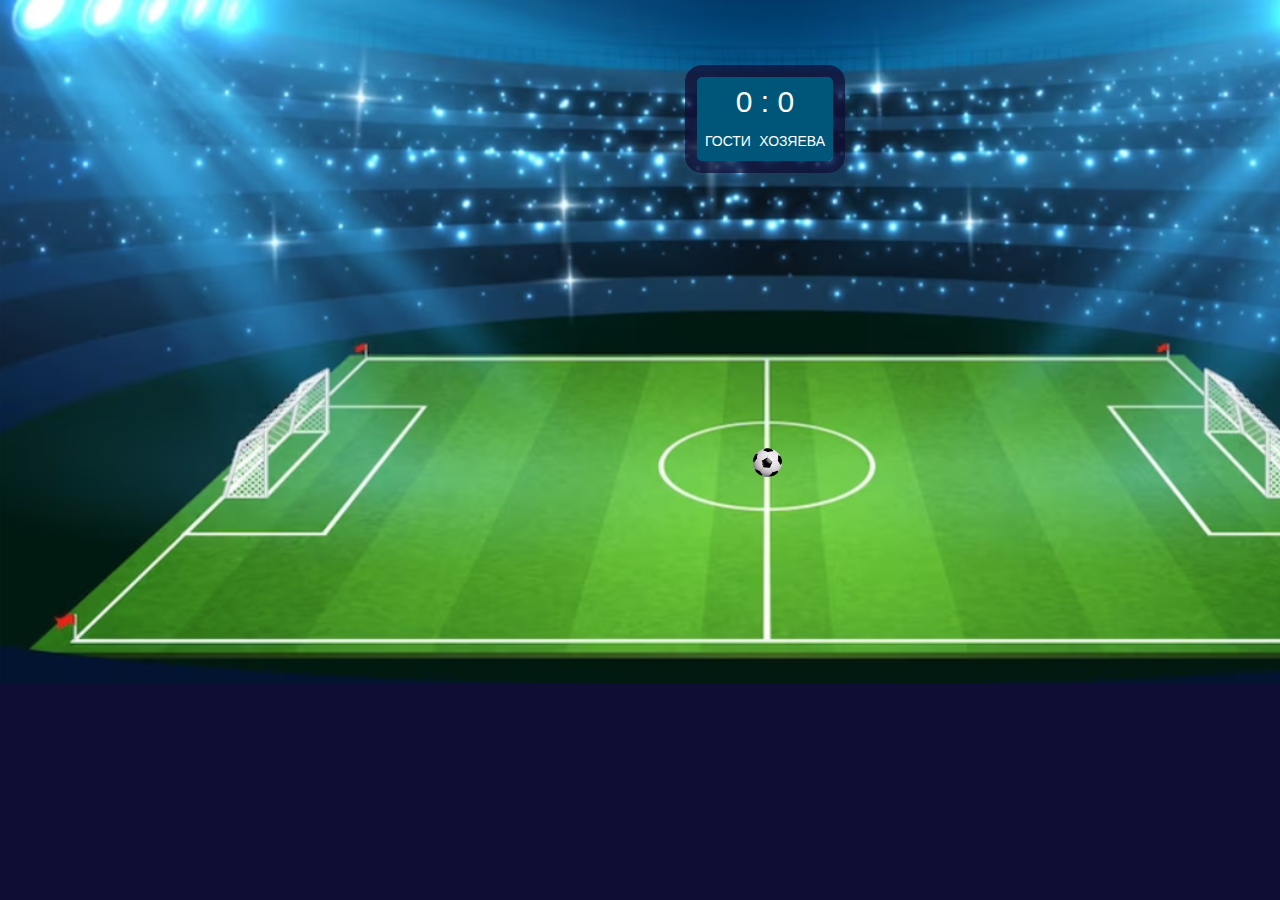
<file: Football field/index.html>
<!DOCTYPE html>
<html lang="en">
<head>
    <meta charset="UTF-8">
    <meta http-equiv="X-UA-Compatible" content="IE=edge">
    <meta name="viewport" content="width=device-width, initial-scale=1.0">
    <link rel="stylesheet" href="./style.css">
    <title>Document</title>
</head>
<body>
    <div class="poligon">
        <div class="scoreboard">
            <div class="scoreboard__points">
              <span class="scoreboard__guest-points">0</span>
              <span> : </span>
              <span class="scoreboard__host-points">0</span>
              <div>
                    <span class="countdown-text">ГОСТИ</span>
                    <span class="countdown-text">ХОЗЯЕВА</span>
              </div>
            </div>
        </div>

        <img class="poligon__hidden-left" src="./img/pngegg.png" alt="">
        <img class="poligon__hidden-right" src="./img/pngegg.png" alt="">

        <div class="poligon__general">
            <img class="poligon__ball" src="./img/football-ball.png" alt="" draggable="true">
            <div class="poligon__first"> </div>
            <div class="poligon__second"> </div>
        </div>
    </div>

    <script src="./app.js"></script>
</body>
</html>
</file>
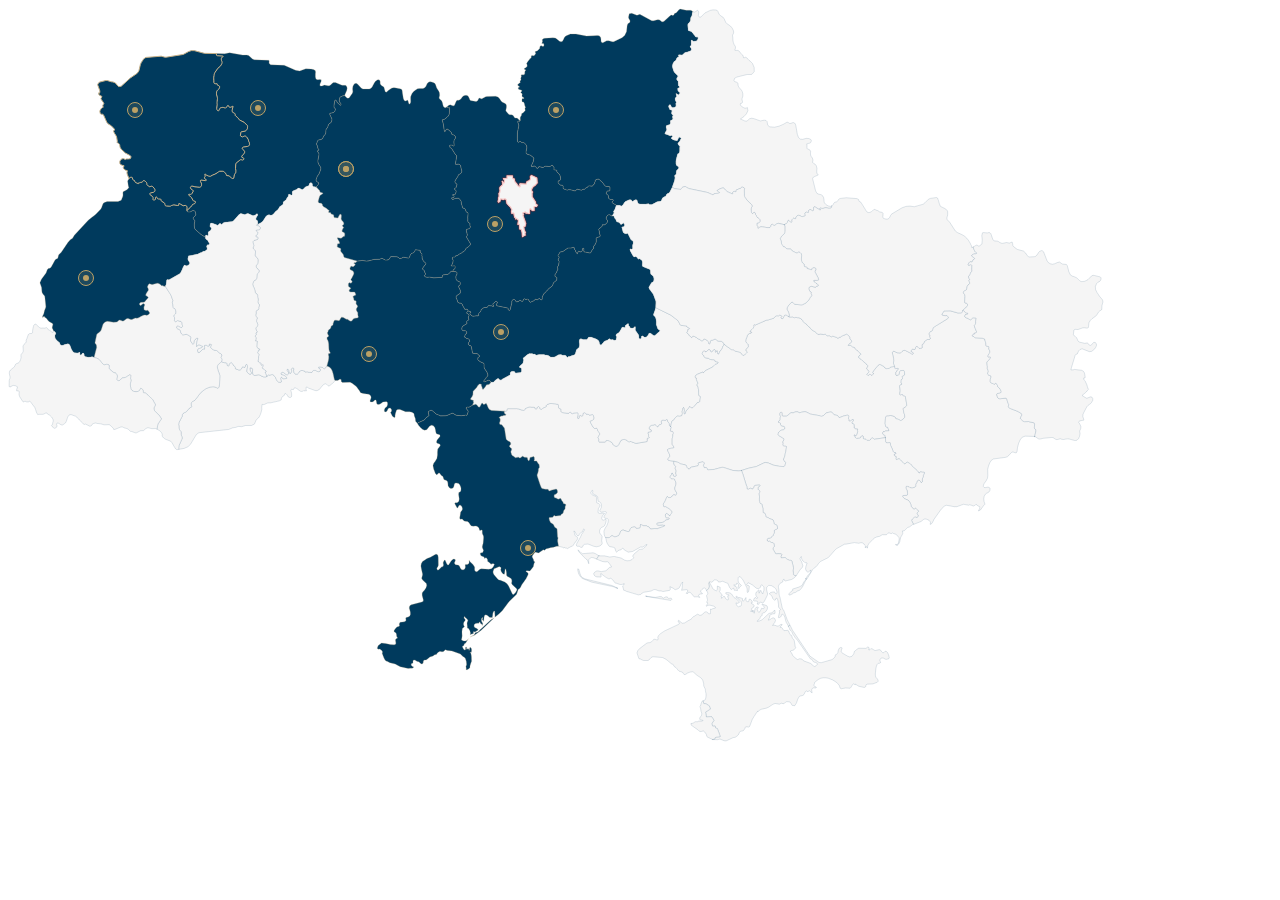
<file: map.html>
<!DOCTYPE html>
<html lang="en">
<head>
	<meta charset="UTF-8">
	<meta name="viewport" content="width=device-width, initial-scale=1.0">
	<title>Document</title>
</head>
<body>
	<style>
     .tooltip{
        position: absolute;
        background: white;
        padding: 5px;
        border-radius: 2px;
     } 
     .hide{
        display: none;
     }

    </style>
<svg width="1096" height="734" viewBox="0 0 1096 734" fill="none" xmlns="http://www.w3.org/2000/svg">
    <path
        d="M780.461 618.094L781.996 617.108L784.516 622.257L801.943 648.111L811.04 654.465L813.232 654.684L823.972 651.617L825.288 650.74L826.932 648.987L827.151 648.111L827.26 647.344L827.48 646.796L828.356 646.577L828.685 646.249L829.672 644.934L829.891 644.605L830.11 642.962L830.658 641.428L831.425 640.114L832.412 639.456L833.836 639.676L834.056 640.442L833.508 641.757L833.179 643.4L833.617 644.386L834.713 645.263L839.316 648.001L841.618 648.878L843.92 648.33L845.673 646.03L846.44 643.4L846.66 643.072L848.413 641.976L849.619 640.661L850.824 640.223L857.839 640.333L858.716 639.785L859.702 639.018L860.688 639.237L861.127 640.333L860.688 641.867H861.456L862.004 641.428L862.552 640.881L863.209 640.661L864.305 640.881L866.278 642.195L867.484 642.524L871.1 641.647L872.306 641.867L873.84 643.948L874.827 644.824L875.813 644.605L876.909 643.4L877.896 643.291L878.882 643.839L879.759 644.824L880.855 647.782L881.293 649.864L880.745 650.74L878.772 651.288H878.115L877.348 651.179L875.594 650.193L874.169 649.973L872.964 650.193L872.196 651.179L871.868 652.822L872.087 653.479L872.525 653.808L872.635 654.246L872.306 654.903L871.758 655.232L870.333 655.341L869.895 655.561L869.018 656.656L868.36 658.409L867.922 660.271L867.374 665.311V667.173L867.703 669.036L869.347 670.898L870.114 672.213L870.004 673.527L869.237 674.294L864.853 675.937L859.373 676.156L858.716 676.376L858.168 676.704L857.948 677.252L857.62 678.676L857.291 679.114L856.195 679.443L850.715 678.238L847.317 676.047V676.704L845.454 675.937L844.029 677.252L843.043 679.224L842.166 680.21L837.453 679.991L833.288 680.758L832.083 680.1L831.535 678.238L831.206 677.361L829.343 675.17L828.576 674.404L824.74 671.993L820.356 670.241L817.725 669.802H815.095L812.574 670.35L810.382 671.446L807.094 673.965L806.546 674.732L806.436 675.718L806.108 676.376L805.998 677.033L806.108 677.909L806.546 678.347L808.3 679.114V679.662L807.423 679.991L805.45 679.881L804.573 680.21L803.806 681.196L803.696 682.291L804.135 684.921L801.176 682.62L800.956 682.949L800.299 683.387L799.97 683.825L798.436 682.949L797.34 683.606L796.024 686.454L794.928 687.44L792.298 687.988L791.202 688.536L789.668 691.384L788.462 695.109L786.708 697.738L784.078 697.3L783.53 696.424L782.872 695.218L782.215 694.233L781.009 693.794L778.927 693.685L778.269 693.794L777.612 694.123L777.173 694.561L776.735 694.999L776.296 695.438L775.201 695.657L773.118 695.218L772.241 695.766L771.365 696.204L767.09 695.438L764.898 696.314L760.624 699.162L758.322 700.148L753.5 701.244L751.527 702.12L749.992 703.764L749.883 703.216H749.664L747.252 706.612L746.924 707.269L746.266 708.036L744.184 711.651L741.882 717.786L741.224 718.882L740.786 719.101L739.361 718.882H738.484H737.827H737.608L737.279 719.21V719.758L737.169 720.087L735.854 722.168L735.087 722.826L732.237 723.373L731.47 724.359L730.922 725.674L730.155 727.098L729.388 727.756L727.415 729.18L726.538 729.399L725.113 729.618L718.647 732.685L717.332 732.904L716.016 732.685L712.18 731.152H711.413L710.208 731.59L709.44 731.699L705.495 731.59L704.728 731.48L706.92 730.823L707.029 729.727L708.125 729.18L712.18 728.632L711.632 726.55L709.331 720.525L707.687 720.087L707.139 718.005L704.728 718.224L703.741 715.814L706.043 712.199L703.522 708.584L698.371 709.022L697.604 703.983L702.316 701.134L701.44 697.957L697.932 695.766L695.741 695.547L695.083 692.699L696.836 692.151L697.494 691.055L697.823 689.631L698.042 687.879V685.907L697.384 682.62L697.275 681.196L697.056 680.648L695.96 678.457L695.741 677.69L695.631 675.499L694.645 671.993L693.11 670.021L688.945 667.283L685.548 664.215L684.561 663.777L682.04 664.106L679.739 664.982L677.656 666.297L676.232 666.625L675.574 665.858L675.026 664.653L673.711 663.996L670.971 663.12L670.094 662.243L668.012 659.614L666.477 658.738L665.929 657.971L665.272 656.656L664.724 656.327L663.628 655.889L663.08 655.561L659.024 652.055L656.832 650.631L654.421 649.535L645.324 648.768L644.009 648.987L643.023 649.645L640.941 652.055L640.064 652.493H635.68L634.365 652.055L632.282 650.959L630.967 650.74L629.323 646.03L628.994 644.824L629.871 642.524L631.625 640.552L638.858 635.074L640.064 634.746L641.488 634.636L642.585 634.307L643.571 633.76L644.338 632.993L644.886 632.445L645.324 631.788L645.763 631.35L646.749 631.24L647.297 631.35L648.503 631.788L649.16 631.897L650.037 631.569L650.147 630.911L649.928 630.144L649.818 629.487L650.037 628.72L650.257 628.173L650.585 627.625L652.448 625.653L656.613 622.914L670.423 616.45L671.19 615.903L671.519 614.807L671.19 614.479L670.642 614.15L670.094 613.712L670.204 612.726L670.752 612.287L671.3 612.616L672.286 613.931L674.478 615.245L676.56 614.917L681.054 612.178L683.246 611.192L683.465 610.644L685.328 608.672L686.315 608.234L688.836 606.591L689.712 606.153L690.151 606.372L691.247 607.139L692.014 607.358L692.672 607.248L694.096 606.81L695.631 604.947L696.836 604.181L697.494 603.852H698.042L698.7 603.961L699.467 604.29L699.905 604.728L700.124 605.276L700.453 605.714L701.111 605.824L702.426 605.605L702.536 604.619L702.426 602.537L702.536 601.004L703.522 601.332L704.508 600.784L706.591 600.237L707.577 599.689L706.481 598.703L705.385 598.046L701.878 597.169L700.344 597.279L699.686 597.498L699.248 598.046L698.809 598.374L698.042 597.827L699.248 596.293L699.686 595.307L699.576 594.759L698.809 594.54V593.773L699.138 592.897L699.576 592.239L699.467 591.582L698.7 588.515L698.59 587.529L699.248 586.652L699.796 585.666L699.576 584.352L698.59 582.599L700.563 580.517L701.22 578.326L700.673 575.149L701.111 574.492L701.769 575.04L702.207 575.697L704.947 580.736L705.495 581.284L708.235 582.927L709.002 582.27L709.331 580.955V577.998L711.852 579.093L712.18 579.531V581.941L711.961 582.818L711.413 583.475L713.715 586.324L714.263 587.748L713.057 588.296V588.624L713.167 588.953L713.496 589.501L713.057 590.158L714.044 590.048L714.811 589.391L715.359 588.624L715.907 588.296L716.674 588.624L717.112 589.501L717.332 590.267L717.77 590.596L718.099 591.034L719.085 591.692L720.072 592.02L720.51 590.925L720.181 589.939L719.743 588.953V588.186L720.948 587.638L720.62 586.762L720.181 586.652L719.524 586.762L718.866 586.433L717.77 585.447L717.551 584.899L718.208 584.571L721.058 584.68L722.264 585.118L723.469 585.885L725.99 589.501L727.963 590.596L731.36 593.664V594.211L730.703 594.978L729.936 595.307H729.059L727.963 594.869L728.292 596.293L728.949 597.498L730.484 599.032L731.251 598.374L732.237 598.265L733.114 597.827L733.443 596.293L733.333 594.54L733.004 593.444L732.347 592.787L728.84 589.72L728.182 589.501L728.072 589.281L727.963 588.843L728.072 588.405L728.182 588.296H728.511L729.059 588.734L729.826 589.062L730.264 589.281L730.703 589.72L730.922 590.158L731.36 589.501L733.991 590.267L734.977 590.925L734.21 591.911L734.868 593.116L735.744 592.897L737.936 589.501L738.046 590.048L737.936 591.473L738.156 592.787L738.594 593.225L739.252 593.554L739.909 593.773L740.457 593.664L740.786 593.225L741.005 591.692L741.224 591.253H742.43L743.197 592.02L744.622 594.211L743.416 594.759L742.978 594.869L743.964 595.745L745.28 596.402L746.047 597.279L745.828 599.032L745.389 599.36L744.074 600.018L743.745 600.456L743.636 601.551L743.088 602.976L742.978 603.852L744.622 601.99V602.756V603.195L744.184 603.852L744.732 603.633L745.06 603.523L745.28 603.195L745.499 602.647H745.828V604.728L746.156 605.276L746.485 604.509L746.704 602.318L747.143 600.565L748.129 599.36L749.444 599.032L750.431 599.579L749.992 600.018L749.225 601.332L750.102 603.523L750.76 604.4L751.527 604.071L752.623 602.318L753.171 601.223L753.39 600.456L753.719 600.237L754.705 600.565L755.692 600.675L756.24 599.579L756.02 598.812L755.363 597.936L754.157 596.621V596.074L758.541 597.607L759.199 598.046L759.309 598.922L759.528 599.36V600.018L759.199 601.332L758.98 601.88L757.993 603.195L757.555 603.852L757.007 604.181L756.459 604.619L755.582 604.838L754.815 604.947L754.267 605.495L754.048 607.467L753.5 608.015L752.732 608.344L752.294 609.22L751.965 610.206L751.636 610.973L750.979 611.63L749.225 612.835V613.383L751.856 612.835L754.267 611.63L760.514 605.824L761.5 605.276L764.021 604.728L765.008 603.961L766.652 601.99L766.98 603.195L767.09 604.181L766.98 605.057L766.542 605.824L766.104 605.714L764.131 606.043L764.021 606.153L763.145 606.372L762.487 606.7L761.939 607.358L761.72 608.344L761.5 609.549L760.733 611.082L760.404 612.178L762.048 611.521L763.583 610.425L765.117 609.768L766.652 610.425L767.528 612.397L766.871 614.259L765.556 616.012L764.569 617.546L765.884 617.108L766.98 617.327L769.173 618.094L770.597 617.875L772.789 616.56L774.104 616.341V616.889L773.666 617.436L772.57 618.532L772.022 619.299L773.666 619.627L774.104 619.847L774.543 620.504L775.31 621.818L775.748 622.366L776.625 622.585L779.804 622.366L780.461 622.804L781.996 626.42L782.653 626.967L783.421 627.296L783.859 627.844L784.078 629.158L784.407 630.254L785.941 631.678L786.27 632.774L787.257 638.69L787.476 638.909L787.695 639.237L787.476 640.114L787.147 640.661L786.38 641.209L786.051 641.538L785.284 642.195L783.201 642.633L782.434 643.072V643.729L783.311 644.496L784.955 647.782L785.722 648.659L789.339 651.507H789.887L790.544 651.179L791.64 650.74L792.517 650.85L793.613 651.069L794.49 651.617L794.928 652.274L796.134 653.041L803.039 655.561L803.587 655.999L804.354 656.985L805.34 657.971L806.327 658.518L807.313 658.19L808.19 657.642L809.505 656.108L808.628 654.903L807.642 654.465L806.546 654.246L805.34 653.698L804.792 653.041L804.464 652.274L804.135 651.617L803.477 651.288L802.82 651.179L802.381 650.85L789.558 632.336L786.928 629.378L786.599 628.611L784.955 626.42L783.859 623.79L783.311 622.914L782.872 622.476L782.324 622.257L781.776 621.818L781.667 620.723L780.68 619.08L780.571 618.751L780.461 618.094Z"
        fill="#F5F5F5" stroke="#003A5D" stroke-opacity="0.25" stroke-width="0.5" stroke-linecap="round"
        stroke-linejoin="round"/>

    <path
        d="M590.853 547.652L588.661 551.157L585.921 549.952L584.496 549.624L583.181 549.514L582.304 550.062L581.318 551.048L580.989 551.486L580.77 552.143L580.66 553.02L580.77 555.759L579.345 552.034L578.907 551.486L578.03 551.157L570.906 543.927L569.92 541.845L571.892 543.489L573.536 545.132L574.413 545.68L585.044 544.803L587.127 545.461L590.524 547.542L590.853 547.652ZM662.641 418.599L663.299 419.147L663.189 419.695L662.86 420.571L662.422 422.214V422.762L662.532 423.091L662.86 423.31H663.518L663.847 423.2L664.285 423.31L664.724 423.529L665.272 424.405L665.491 424.953V425.282L665.052 425.83L664.943 426.158L664.833 426.596L664.724 428.678L664.614 429.116L664.395 429.664L664.176 430.869V435.799V436.456L664.395 436.894L664.833 437.223L665.162 437.552L665.491 438.099L665.82 439.305L665.71 439.743L665.491 440.071L662.86 440.291L660.559 440.948L660.23 441.057L659.792 441.496L659.463 441.715L659.572 442.262L659.901 443.139L660.888 444.892L661.326 445.987L661.655 446.973L661.764 447.85V448.397L661.545 448.836L661.216 449.274L660.559 450.041L660.12 450.698L660.011 451.355V451.793L660.12 452.013L660.34 452.232L660.778 452.451L665.929 453.218L665.82 453.985L665.71 455.08L665.82 455.737L665.929 456.285L666.258 456.833L667.135 457.6L667.464 457.928L667.683 458.476V458.805L667.244 459.791V460.119V460.667L667.683 461.544L667.902 462.201L668.121 462.639V463.406L667.902 464.063L667.792 464.83V465.268L667.902 465.926L668.34 466.912V467.569L668.231 467.898L668.012 468.117L667.464 468.336L666.258 468.445L665.6 468.226L665.491 468.007L665.381 467.788L665.052 466.583L664.395 465.268L664.285 465.049L664.066 464.94L663.847 465.049L663.737 465.597L663.518 466.364L663.299 466.802L662.422 468.117L662.093 468.884V469.103L662.312 469.651L662.641 470.089L663.08 470.527L663.737 470.746H665.82L666.039 470.856L666.368 470.965L666.477 471.184L667.792 474.142L668.012 475.019V475.566V476.114L667.792 476.881L667.244 478.524L666.916 479.62L666.806 480.387V481.044L667.025 481.592L667.354 482.468L668.669 484.769L668.779 485.097V485.316L668.45 486.083L668.231 486.741L668.121 487.069L667.792 487.288H667.354L667.025 487.179L666.258 486.741L665.929 486.631L665.6 486.741L665.162 486.96L663.408 489.041L663.08 489.26L662.641 489.479L661.764 489.589H660.34L660.23 489.479L659.572 488.713L659.353 488.603L659.024 488.713L658.696 489.151L658.148 490.685L656.613 494.081L655.517 495.505L655.298 496.162L655.408 496.71L655.517 497.367L655.627 498.244L655.736 498.463L655.956 498.682H656.284L657.161 498.572L657.819 498.682L661.326 500.763L664.066 503.393L664.176 503.721V503.94L663.956 504.598L663.518 505.365L662.422 506.57L662.203 506.898L662.093 507.337V507.884L661.984 507.994L660.34 506.898L660.011 506.57L659.682 506.131L659.353 505.693L658.915 505.365L658.367 505.584L657.709 506.131L657.49 506.57L657.38 507.008L657.49 507.994V508.651L657.709 509.199L658.148 509.637L658.367 509.747H660.559L660.997 509.966L661.326 510.404L661.436 510.623L661.107 511.061L660.449 511.39L658.038 512.047L657.161 512.485L655.846 514.019L655.298 514.238L649.38 515.224L649.051 515.334L648.722 515.772V516.101L648.832 516.429L649.051 516.648L649.489 516.868L649.928 517.087L651.352 517.196L654.64 516.868L655.079 516.977L655.627 517.306L655.956 517.415L656.504 517.306L656.723 517.415L656.942 517.634L656.284 518.073L655.298 518.62L650.585 520.264L650.037 520.592L649.708 520.702L646.749 520.592L643.461 521.031H642.804L642.365 520.811L642.146 520.592L641.817 520.154L641.379 519.387L641.05 518.949L640.721 518.839L639.406 518.401L639.077 518.182L638.639 517.854L638.2 517.744H635.789L635.132 517.634L634.693 517.415L634.474 517.306L633.926 517.196L633.707 517.087L633.268 516.648L633.049 516.539H632.72L632.501 516.648L632.392 517.087V518.401V518.73L632.172 519.497L631.844 519.935L631.515 520.154L631.076 520.264L628.884 520.483L628.336 520.373L627.898 520.154L627.569 519.278L627.35 519.059L627.131 518.949H626.802L625.487 519.059L623.404 519.606L622.966 519.825L622.528 520.373L622.308 520.811L621.541 523.002L621.432 523.222L621.103 523.441L620.664 523.55L619.02 523.441L615.513 522.126H614.856L614.088 522.236L613.65 522.455L613.321 522.674L612.773 523.112L612.554 523.55L612.444 523.988L611.787 525.632L611.239 526.727L611.02 527.056L610.691 527.494L610.252 527.823L609.156 528.261L607.293 528.809H606.636L605.868 528.59L604.882 527.932L604.224 527.823L603.786 527.932L603.238 528.042L602.252 528.809L601.704 529.357L600.827 529.685L597.758 529.576L597.648 530.014L597.429 529.466L596.772 528.261L596.224 526.727L595.895 523.112L597.1 520.264L598.744 517.744L599.95 514.676L600.279 512.924L600.169 511.499L599.512 510.623L596.552 510.075L595.895 509.308L596.114 508.213L597.868 505.474L598.416 504.488L598.087 503.831L596.443 503.612L593.703 504.159L592.607 504.05L591.62 502.954L593.374 499.23L593.593 497.039L592.716 494.738L591.84 493.971L591.072 493.752L590.415 493.423L589.976 491.999L589.757 490.356V489.37L589.538 488.713L588.661 487.727L585.154 486.083L584.496 484.988L584.825 483.125L584.716 482.468L584.168 482.249L583.948 482.578L583.072 484.111L582.852 484.659L583.181 485.645L584.168 486.741L585.373 487.508L588.004 488.165L588.661 489.26V494.409L588.88 494.957L590.415 495.286L590.853 495.724L591.072 496.053L591.401 496.272L592.168 496.929L591.73 498.463L590.853 499.996L590.415 500.544L589.976 504.598L591.84 505.474L594.58 505.036L596.552 505.365L594.799 507.446L594.032 508.87L593.703 510.294L594.251 511.828L595.347 512.157L596.662 511.719L597.868 510.952L598.196 512.814L597.539 515.443L596.443 517.854L595.128 518.839L593.703 519.278L592.388 520.592L591.62 522.564V524.865L593.922 527.932L594.141 528.59L593.703 532.534L593.922 533.958L594.141 534.725L594.251 535.272L593.703 536.368L593.264 536.916L591.949 537.902L591.182 538.23L588.552 538.778L585.921 538.34L580.003 536.039L576.386 536.368L575.4 537.025L574.852 538.23L574.304 539.216L572.879 539.435L572.44 539.216L571.564 538.34L571.016 538.23L569.7 538.34L569.043 538.23L568.604 537.902L568.276 536.696L568.933 535.163L572.221 529.466L573.098 527.604V526.727L573.865 526.07L576.605 521.907L575.948 520.811L575.4 521.25L574.961 522.564L574.523 523.66L574.084 523.988L572.988 524.536L572.44 524.865L572.112 525.303L570.906 527.165V527.494L570.687 527.713L569.92 527.932L569.152 527.494L568.385 526.727L567.508 524.536L566.851 523.441L565.864 523.002L566.522 525.303L566.632 525.851L566.741 527.165L567.18 527.604L567.728 527.932L569.591 529.466L569.81 530.123L569.372 531.328L568.276 533.081L568.166 533.41L567.18 534.177L565.097 537.463L564.33 538.23L563.234 538.449L560.494 539.983L559.617 540.64L558.74 540.202L557.096 539.983L556.329 539.435L555.891 540.093L554.685 539.326L550.52 538.23L549.644 533.3V531.657L549.753 531.219L549.972 530.671L549.863 530.123V529.576L549.534 528.699L549.096 521.688L548.986 520.811L547.89 519.935L547.013 519.497L546.575 518.949L545.917 517.415L545.479 516.648L545.15 516.21L542.52 514.457L542.191 513.8L541.643 512.705L541.095 510.842V509.966L541.204 509.528H541.424L544.492 509.308L544.931 508.98L545.588 507.884L545.808 507.665L546.027 507.556H546.684L546.904 507.665L547.342 507.994L547.561 508.103L548.438 507.884L552.164 507.556H552.493L552.712 507.337L553.041 506.57L553.26 506.241L553.48 506.131L554.685 505.474L555.014 505.145L555.343 504.05L555.672 502.735L556 502.188L556.329 501.749L556.658 501.421L556.987 500.873L557.096 500.325V499.668V498.791L557.754 497.258L557.644 496.6L557.535 496.272L557.316 496.053L557.096 495.943L556 495.834L555.672 495.724L555.452 495.505L555.233 495.067L555.124 494.409L554.685 493.642L554.576 493.423L553.918 492.766L553.48 492.109L553.151 491.232L552.932 490.794L552.712 490.575H552.055L551.507 490.794L550.74 491.123L550.192 491.232L549.644 491.013L548.986 490.465L548.438 490.137L547.013 489.808L546.684 489.699L546.465 489.37L546.246 489.041L546.136 488.384V487.617L546.246 486.85L546.465 486.631L547.013 486.412L547.561 486.193L548.109 485.974L548.328 485.755L549.205 484.878L549.315 484.55L549.534 483.892L549.424 483.125L549.315 482.578L548.876 481.592L548.438 481.154L548.219 481.044L543.396 482.139L541.533 482.906H541.204L540.876 482.797L540.218 481.592L539.999 481.373H539.78L537.368 481.263L533.971 480.606L533.204 479.401L532.217 477.1L529.368 468.445L529.039 467.021L529.806 465.049L530.135 463.625L530.354 462.749L530.464 461.872L530.354 461.215L530.464 460.667L530.902 460.339L531.121 460.119L531.34 459.462V458.586L531.121 456.723L530.792 456.176L529.916 455.19L529.258 453.985L528.929 453.437L528.491 453.108L526.408 452.999L526.08 452.889V452.56L526.189 452.341L526.408 451.793V451.136L526.299 449.493L526.08 448.945L525.751 448.616L522.353 449.383L522.134 449.602L521.915 449.822V450.26L521.586 451.684L521.257 452.341L520.928 452.779H520.6L520.271 452.56L520.052 452.232L519.723 451.574L519.394 449.931L519.175 449.602L518.846 449.383L516.654 449.274H516.325L515.887 449.055L515.12 448.397L514.791 448.288H514.462L514.133 448.397L513.585 449.055L512.599 449.712L512.051 450.041H511.832H511.503L511.174 449.822L510.736 449.274L510.407 449.164H510.078L507.338 449.712L507.009 449.602L506.242 448.726L506.023 448.507L504.598 447.74L503.94 447.302L503.612 446.535L503.392 445.659L502.954 444.563L502.844 443.796L502.954 443.139L503.392 442.262L503.502 441.934L503.612 441.496V440.838L503.173 440.181L502.406 439.633L501.639 438.757L501.42 438.428V437.99L501.529 437.661L501.748 437.442L502.296 436.785L502.516 436.566L502.735 436.128V435.689L502.406 434.375L502.077 433.936L501.748 433.717L500.214 433.06L499.556 432.622L498.57 431.745L498.132 430.979L498.022 430.212L496.488 420.462L496.378 420.133L496.159 419.804L495.063 418.38L494.405 417.504L493.967 416.956L493.748 416.846L492.213 416.408L491.775 416.189L491.556 415.641V414.765L491.665 414.108L492.104 413.341L492.213 412.683L492.104 412.355L492.213 411.15L492.104 410.711L491.994 410.383L491.227 409.835L491.117 409.616L491.227 409.397L491.884 408.739L493.967 407.863L494.953 407.973L495.172 407.863L495.501 407.425L495.72 407.206H496.049H496.378L497.036 407.425L497.364 407.315L497.584 407.096L497.693 406.658V406.22L497.364 405.891L496.597 405.453L496.378 405.234L496.268 404.796V403.152L498.022 403.262L498.46 403.152L498.789 402.605L499.228 400.961L499.556 400.633H508.872L509.42 400.742H509.968L510.407 400.852L513.147 401.838L515.448 402.385H516.106L516.435 402.166L516.764 401.728L516.983 400.961L517.092 400.742L517.64 400.413L518.408 399.975L521.257 398.989L521.915 398.88L523.668 399.208H525.532L526.299 399.318L526.847 399.537L526.956 400.194L527.176 400.523L527.395 400.852L528.052 401.071H528.381L528.6 400.852L529.039 399.647L529.258 399.318L529.477 399.099L530.025 398.661L530.464 398.551L530.792 398.661L531.121 398.77L531.56 399.208L531.669 399.537V400.194L531.888 400.523L532.108 400.852L532.984 401.18L533.423 401.29L533.861 401.18L534.3 400.852L534.519 400.633L534.848 400.194L535.286 399.866L537.259 399.208L537.697 398.989L537.916 398.77L538.136 398.113L538.245 397.346L538.793 396.798L539.56 396.36L541.643 395.593L542.958 395.484L547.342 395.812L548.328 396.141L549.315 396.251L549.863 396.47L550.301 396.579L550.411 397.236L550.63 399.647V399.975L550.849 400.194L551.288 400.523L552.712 400.852L552.932 401.071L553.041 401.509V402.933V403.262L553.151 403.591L553.37 404.029L553.699 404.248L554.356 404.576L559.946 405.343H560.494L561.48 404.576L562.467 404.138L562.686 404.248L562.905 404.467L563.124 405.124L563.453 405.343L563.892 405.672L564.33 405.782L564.549 405.672L564.768 405.453L565.316 405.234L566.084 405.015L569.481 404.686L569.92 405.015L570.139 405.453L570.248 406.11L570.029 408.082L569.81 408.739L569.481 409.506V410.054L569.81 410.383L570.139 410.492H570.577L570.796 410.383L571.016 410.164L571.125 409.506L571.235 408.411L571.344 407.973L571.564 407.644L572.002 407.315H572.331L572.55 407.534L572.769 407.863L573.098 407.973H573.427L574.304 407.863L574.852 407.534V407.206V406.22V405.891L574.961 405.562L575.18 405.343L575.509 405.124L576.496 404.686L576.934 404.796L577.153 404.905L578.03 405.891L578.359 406.11L578.907 406.329L579.674 406.22L580.112 406.329L580.551 406.439L581.099 406.877L581.537 406.987L581.866 407.096L584.277 406.548L584.825 406.658L585.154 406.877L585.264 407.096L585.702 408.63L586.031 409.506V410.164L585.921 410.931L585.812 411.259L585.373 411.697L584.716 412.245L582.304 413.341L582.085 413.45L582.195 413.998L583.072 415.532L584.935 418.818L585.702 419.804L586.469 420.462L586.798 420.571L588.332 420.242L588.661 420.352L588.99 420.462L589.319 420.9L589.538 421.448L589.648 422.434L589.867 422.981L590.086 423.2L591.401 424.844L591.62 425.391L591.73 426.049V426.377L591.401 426.925L590.415 428.568L590.086 429.116V429.445L590.196 430.102L590.853 431.088V431.745L590.744 432.512V432.951L590.853 433.389L591.072 433.827L591.401 434.046H591.84H597.1L597.429 433.936L597.648 433.717L597.868 432.731L598.306 432.512L598.964 432.403L601.156 432.731L601.594 432.951L602.252 433.608L603.676 434.375L603.896 434.484L604.334 435.032L604.882 436.018L605.101 436.566L605.32 437.004L605.868 437.333L607.074 437.99L607.732 438.209L608.17 438.319L608.828 438.209L609.376 437.99L609.704 437.88L610.033 437.442L610.8 436.456L611.568 434.813L612.883 432.622L613.212 432.184L613.54 431.965L613.979 431.745L616.28 431.417L617.267 431.636L617.924 431.855L619.568 432.841L620.664 433.936L620.884 434.046L621.212 433.936L621.87 433.608L622.528 433.498L623.295 433.608L623.514 433.827L627.569 435.251L628.117 435.361L638.639 433.608H638.968L639.077 433.279L639.187 433.06V431.636V431.307L639.296 430.54L639.406 430.212L639.625 430.102L640.831 429.883L641.05 429.664L641.16 429.445V429.226L640.612 428.568L640.502 428.24V427.911L640.612 427.144L640.502 426.487L640.064 425.72L639.844 425.172L639.954 424.844L640.173 424.296L640.392 424.186L641.05 423.967L642.694 423.748H642.913L643.132 423.529L643.242 422.872V422.105L643.132 421.886L642.913 421.776L641.927 421.557L641.598 421.448L641.269 421.009L641.16 420.352L641.269 419.585L641.488 418.928L641.817 418.38L642.036 418.161L642.475 417.832L643.242 417.394L645.763 416.956L646.968 416.518H647.297L647.516 416.737L648.174 417.723L648.393 417.942L648.722 418.27L649.38 418.599H649.818L650.147 418.49L650.256 418.27L650.695 417.285L650.804 416.956L651.024 416.737L652.887 416.408L653.325 416.079L653.544 415.86V415.422L653.325 414.546L653.216 413.888L653.325 413.231L653.435 412.902L653.654 412.574L654.092 412.355L654.86 412.136H655.517L657.052 412.464L657.38 412.355L658.696 411.478H659.024L659.244 411.588L659.463 412.245L659.572 412.793L659.792 413.45L660.011 413.888L661.107 415.203L661.326 415.641L661.436 416.189V417.285V417.613L661.655 417.832L662.641 418.599Z"
        fill="#F5F5F5" stroke="#003A5D" stroke-opacity="0.25" stroke-width="0.5" stroke-linecap="round"
        stroke-linejoin="round"/>
    <path class='region' data-region="ЧЕРНИГОВ"
          d="M684.781 3.50585L684.562 4.05361L684.124 5.6969L683.904 7.23063L683.795 7.88794L683.028 9.09302L682.699 9.75033L682.589 10.5172L682.48 12.3796L682.26 13.0369L681.712 14.0229L680.068 15.6662L679.74 16.8712L680.068 21.582L680.288 22.4584L680.507 22.6775L683.137 23.5539L683.466 23.773L684.891 25.1972L685.987 26.7309L686.644 27.4978L686.864 27.7169L687.192 28.5933L687.412 28.8124L687.74 28.922L689.604 29.1411L689.932 29.2506L690.042 29.4697V29.9079L689.932 30.4557L689.823 31.0035L689.384 32.099L689.056 32.5372L688.727 32.7563L687.412 33.085L685.987 33.3041L685.22 33.1945L684.891 33.085L684.672 32.9754L684.343 32.3181L684.014 31.8799H683.795L683.466 31.9894L683.247 32.3181L683.137 32.9754V36.1524V36.5906L683.028 37.1384L682.699 37.6861L681.932 38.5626V38.7817L682.26 39.0008L683.247 40.6441L683.356 41.7396L682.699 42.8351L679.301 44.0402L677.876 44.2593L677 44.5879L674.808 46.4503L674.15 46.8885L671.41 46.6694L670.204 46.9981L670.643 48.2032V48.97L669.108 49.4082L668.451 50.7229L667.903 52.2566L666.697 53.0235L665.93 53.7903L664.834 55.6527L664.286 57.9533L664.615 60.0348L664.944 60.8017L665.601 62.9927L666.04 63.7596L666.478 64.4169L669.766 67.7035V68.799L668.78 70.1136L668.67 71.2091L668.889 72.0855L669.108 72.4142L669.437 72.6333L669.766 72.7429L669.985 73.0715L670.095 73.5097L670.314 77.4536L670.533 77.8918L670.862 78.1109L671.3 78.5491L671.52 78.8778V79.0969L671.41 79.4255L671.081 79.6446L670.095 79.9733L669.766 80.302L669.656 80.8497L669.766 82.0548L669.876 82.7121L670.204 83.1503L671.41 84.2458L671.629 84.465L671.848 85.0127L671.629 85.4509L670.752 86.656L670.533 86.7655L669.985 86.5464L668.122 85.5605H667.903V85.7796L668.451 87.7515V88.1897V88.6279L668.122 89.1757L667.793 89.3948L667.245 89.7235L667.136 90.1617L667.026 90.9285L667.355 92.4623L667.574 93.1196L667.903 93.5578L668.341 93.996V94.4342L667.903 95.0915L667.793 95.5297V96.0775L667.903 96.8444V97.9399L667.684 98.4876L667.464 98.8163L667.245 99.0354L666.588 99.3641L665.382 99.5832H664.615L663.848 99.3641L663.628 99.145L663.3 98.5972L662.861 97.3921L662.642 97.0635L662.423 96.8444L661.765 96.6252L661.436 96.7348L660.998 97.2826L660.56 98.159V98.4876V99.0354L660.888 99.5832L661.436 100.679L661.656 101.336L661.875 101.774L662.094 101.993H662.423H663.19L663.409 102.103L663.628 102.322L663.848 102.541V102.979V103.417L663.628 104.294L663.519 104.842V105.389L663.738 105.937L663.957 106.266L664.724 106.923L664.944 107.252V107.471L664.615 108.238L664.396 108.566V109.114L664.724 110.319L664.834 110.648L664.724 110.977L664.505 111.415L664.176 111.634L662.532 112.51L662.313 112.949V113.496L662.423 114.592L662.313 115.249L662.204 115.906L661.656 116.454L658.477 117.55L658.258 117.878L658.148 118.426V119.741L658.477 120.617L658.587 121.165L658.696 121.603L658.477 122.26L658.368 122.589L656.943 125.109L656.833 125.657L657.162 125.985L659.464 126.643L661.765 127.738L662.532 127.848L663.738 127.519H664.067L664.286 127.738L664.396 127.957L664.505 128.286L664.396 128.724L664.067 129.162L663.19 129.71L663.08 130.039L663.19 130.367L663.738 130.915L664.286 131.353L665.601 132.011L668.78 132.668H669.108L669.328 132.449L669.547 132.23L670.752 129.491L670.972 129.272H671.3L672.068 129.491L672.725 129.82L672.944 130.039L673.054 130.477L672.506 131.572L671.629 133.325L670.972 133.983L669.985 135.078L669.876 135.297V136.064L670.095 136.502L670.314 136.831L671.52 137.926L671.739 138.255L671.848 138.803L671.629 139.789V141.98V143.075L671.52 143.623L671.41 144.28L670.862 145.157L670.424 145.376L670.095 145.595L669.876 145.705L669.656 146.033L669.437 146.581L668.012 152.059L667.903 153.045V154.797V155.783L668.122 156.55L668.232 156.989L668.889 157.646L669.656 158.303L670.095 158.522L670.424 158.741L670.643 159.18V159.837L670.424 160.494L669.985 161.152L669.437 161.59L668.999 161.918L668.67 162.357L668.451 163.014L668.232 164V165.534L668.122 165.862L668.012 166.3L667.574 166.739L666.916 167.067L666.697 167.396L666.588 167.725L666.697 168.382L666.916 169.477V169.916L666.807 171.121L666.259 173.312L664.176 179.337L661.875 183.829L660.998 184.924L659.573 185.582L658.806 186.02L658.477 186.458L658.148 186.896L657.82 187.992L657.491 188.32L657.162 188.54L656.176 188.868L654.751 189.745L654.422 190.183L654.093 190.621L653.764 191.607L653.436 192.483L653.107 192.812L652.778 193.031L652.23 193.25L650.038 193.469L649.052 193.689L643.9 196.537H641.708L641.38 196.427L641.16 195.88L640.832 195.66H640.284L637.872 196.099L631.735 195.88L630.31 195.441L630.091 195.113L629.762 194.565L629.543 194.017L629.324 193.031L629.104 192.374L628.776 191.936L628.447 191.826H628.008H627.132L626.693 191.936L624.83 193.25L624.501 193.36L624.282 193.25L623.844 192.703L623.296 192.045L623.076 191.826L622.638 191.717L621.104 191.826L617.268 193.579L616.829 194.017L616.391 194.455L615.185 196.537L614.528 197.304L613.87 197.742L613.322 197.961H612.993L612.664 197.852L612.226 197.413L611.897 197.304H608.28L604.554 195.113L604.225 194.674L603.896 194.127L604.225 193.689L605.102 192.812L605.212 192.483V192.045L605.102 191.826L604.773 191.607L604.116 191.497L603.348 191.607H602.91L602.362 191.497L601.485 191.059L601.047 190.731L600.718 190.402L600.499 189.854L600.389 189.197V188.32L600.28 187.663L600.06 187.334L599.841 187.115L598.416 185.91L598.197 185.363V184.924L598.307 184.596L598.636 184.048L599.293 183.062L599.512 182.952L599.841 182.843L601.156 183.062L601.485 182.843L601.704 182.624L601.814 181.966L601.924 180.652L601.814 179.337L601.485 178.789L601.156 178.461H598.636L597.868 178.351L597.54 178.242L596.992 177.803L596.444 177.146L594.252 174.188L593.484 173.64L591.731 171.888L591.073 171.449L590.525 171.23L589.21 171.34L588.004 171.778L587.456 172.107L587.347 172.435L587.237 173.421L587.128 173.75L586.799 174.188L586.689 174.517V174.846V175.503V175.722L586.47 175.941L585.922 176.16L585.703 176.379L584.936 177.475L584.497 178.023L584.278 178.132H583.84L581.428 177.913L580.771 178.023L580.223 178.351L579.784 178.789L579.456 179.337L579.236 179.556L578.908 179.666L578.25 179.775L577.921 179.885L577.483 180.214L576.825 180.98L576.606 181.2L576.387 181.419H576.058L575.181 181.309L574.852 181.419L574.633 181.528L574.085 181.966L573.537 182.186H573.208L569.482 181.309L568.934 181.419L568.496 181.747L567.838 182.514L567.18 183.062L562.468 181.857L561.262 181.747H560.385L560.056 181.966L559.728 182.076L559.07 182.295L558.632 182.076L558.303 181.966L557.755 181.528L557.207 181.309H556.549L556.111 181.2L555.782 181.09L555.563 180.871L555.234 180.323L555.015 179.775L555.124 178.461L555.015 178.023L554.796 177.584L554.467 177.365L554.028 177.256L552.823 177.365L552.494 177.146L552.165 176.927L550.412 175.174L550.083 174.626L549.973 174.298L550.083 173.969L550.192 173.202L550.412 172.874L550.631 172.764L551.288 172.874L551.508 172.764L551.727 172.545L552.165 171.997L552.384 171.34L552.494 170.902V170.135L552.384 169.149L552.056 167.834L551.836 167.286L551.617 166.739L551.179 166.191L550.412 165.314L548.987 164.109L548.768 163.781V162.904V162.466L548.548 162.247L548.11 162.137L547.233 162.028L546.356 161.918L546.028 161.699L545.808 161.371V161.042L546.028 160.275L546.137 159.946L546.028 159.618L545.589 159.07L545.041 158.303L544.822 157.755L544.603 157.427L544.164 157.317H543.836L543.288 157.646L542.63 158.194L542.301 158.303L541.644 158.522H540.986L537.698 158.303H536.931L536.273 158.522L535.396 159.399L534.958 159.508L534.191 159.399L531.341 158.632L531.012 158.741L530.793 158.851L530.355 159.837L530.026 160.056L529.697 160.275L529.149 160.385L528.82 160.275L528.601 160.056L528.163 159.508L527.834 159.07L527.176 158.413L526.628 158.194L526.19 158.084L524.436 158.632H523.779L523.45 158.413L523.231 158.194V157.755L523.45 157.208L524.327 155.674L524.875 154.359L525.313 153.264L525.423 152.497L525.752 150.415V150.196L525.532 149.758L524.984 149.21L523.012 147.677L522.464 147.348L519.176 146.143L518.628 145.814L518.189 145.486L518.08 145.157L517.97 144.5V143.733L518.08 143.294L518.408 141.651L518.737 140.008V139.241L518.628 138.474L518.408 137.488L518.189 136.94L517.86 136.502L516.326 135.078L515.778 134.749L515.23 134.64H514.901H514.353L513.586 134.421L512.928 133.873L512.161 133.435H511.832L511.613 133.654L511.065 134.092L510.736 134.311H510.079L509.75 134.092L509.64 133.873L509.531 133.435L509.312 130.586L509.421 124.671L509.531 123.794L510.627 118.426L510.736 117.659L510.627 116.892L510.517 116.235L509.75 114.373L509.64 113.825L509.75 113.387L509.969 113.168L510.298 113.058L511.504 113.168H511.832L512.052 112.949L512.161 112.729L512.271 112.401L512.161 111.634V111.524L512.271 109.224L512.38 109.005L513.476 107.142L513.586 105.718L515.449 104.403L517.203 102.541L516.874 99.8023L517.641 99.4736L517.532 99.0354L517.093 98.4876L516.874 97.9399L516.216 95.2011L515.997 94.5438L515.23 93.996L514.572 93.8864L514.134 93.6673L513.915 92.5718L514.024 91.2572L514.463 90.5999L515.12 90.3808L515.997 90.5999V89.833L515.34 89.6139L514.682 89.1757L514.134 88.4088L513.915 87.2038L514.244 86.4369L514.024 85.67L513.367 85.0127L512.6 84.465L513.148 84.0267L513.476 83.5885L513.915 82.493L512.928 82.0548L510.846 81.3975L510.188 80.5211V79.8638L510.956 79.316L511.394 79.2064V78.5491L510.846 78.2205L509.75 77.2345V76.4676L511.504 74.9339L512.271 74.6052L512.052 73.6193L511.832 73.1811L512.161 72.962L512.6 72.1951L513.038 71.8664L512.709 70.4423L513.367 68.3608L513.038 67.0461L513.805 66.827H515.668L516.326 66.4984L516.764 65.5124V64.3073L516.984 63.2118L517.641 62.445V61.7876L517.203 61.6781L515.997 61.0208L516.655 60.2539L518.08 59.3775L519.176 58.1724L519.066 56.6387L518.628 55.7623V55.3241L518.847 55.1049L519.285 54.3381L520.6 52.5853L520.71 52.2566L521.148 52.0375L521.368 51.3802L521.806 50.7229L523.012 50.0656L523.231 49.1891V48.3127L523.45 47.6554L523.998 47.5458L525.752 47.6554L526.3 47.4363L526.848 46.779L527.615 45.6835V45.0261L527.286 44.5879L527.176 43.9306V43.602L528.93 42.9447L529.807 42.3969L530.464 41.7396L531.232 41.0823L531.78 40.2058V39.3294L531.889 38.7817L532.328 38.1244L532.876 37.7957L533.204 37.5766L533.533 37.7957L533.972 38.3435L535.616 38.2339L536.054 36.9193L535.506 35.6047L533.752 35.3856L533.972 34.9473L534.3 33.9614L534.52 33.4136L534.191 31.7703L535.177 30.7844L536.712 30.2366L544.932 29.7984L547.343 30.0175L548.768 30.8939L551.617 33.3041L553.042 33.8518L554.467 33.1945L555.453 31.5512L556.33 29.5793L557.645 28.0456L562.358 25.9641H567.948L578.579 28.0456L585.484 27.7169L589.21 27.3882L591.183 27.7169L592.608 29.1411L592.936 30.6748L593.046 32.5372L593.265 34.0709L594.361 34.7282L595.348 34.5091L598.636 32.8658L600.828 32.6467L604.444 33.6327H605.65L613.98 29.6888L616.61 27.4978L618.473 23.6635L619.131 17.7476L619.679 15.9948L620.336 15.3375L621.104 14.8993L621.761 14.3515L622.09 13.1464L621.871 12.3796L620.665 10.2981L620.446 9.20257L621.213 5.80645L623.734 5.25869L628.995 7.23063L631.844 6.35421L643.791 12.7082H645.654L649.271 11.7223H651.024L652.011 12.1605L653.874 13.6942L654.97 13.8038L656.066 13.256L662.313 7.55928L663.409 7.01152L663.957 7.12108L664.724 7.55928L665.272 7.34018L665.82 6.90197L666.478 5.47779L667.136 5.14914L668.232 4.71093L668.999 3.94406L670.643 1.97212L671.629 1.31481L672.396 1.0957L678.315 2.30078L682.26 2.19123L683.356 2.41033L684.781 3.50585Z"
          fill="#003A5D" stroke="#C6AF86" stroke-opacity="0.25" stroke-linecap="round" stroke-linejoin="round"/>

    <circle cx="548" cy="102" r="3" fill="#BCA166"/>
    <circle cx="548" cy="102" r="7.5" fill="#BCA166" fill-opacity="0.15" stroke="#BCA166"/>

    <path class='region' data-region="РОВНО"
          d="M336.801 87.5322L334.828 87.8609L333.403 88.6277L332.746 88.8468L332.198 89.1755L331.978 89.285L331.759 89.9423L331.54 90.8188L331.321 92.6812L331.43 93.448L331.54 93.9958L332.526 94.9817L332.855 95.5295L333.074 96.0773V96.5155L332.965 96.8441L332.855 97.1728H332.417H332.088L331.869 96.9537L329.458 94.8722L329.019 94.3244L328.69 93.3385L328.362 92.7907L327.923 92.3525L327.704 92.2429L327.375 92.1334L327.046 92.2429L326.937 92.4621L326.718 93.2289L326.06 97.5015V98.7065L326.17 99.5829L327.156 100.459L327.485 101.007V101.445L327.375 101.993L326.937 102.87L326.608 103.636L325.95 104.294L325.402 104.622L322.005 105.389L321.786 105.608L321.676 105.827L321.786 106.266L323.758 110.429L323.868 110.867L323.978 111.415V111.853L323.868 112.401L323.649 113.058L323.21 114.153L322.882 114.592L322.553 114.92L321.128 115.797L320.909 116.016L320.58 116.564L319.813 118.974L319.484 119.521L319.265 119.96L318.826 120.398L318.278 121.055L318.169 121.384L318.059 121.932L317.95 122.589L317.84 124.78L317.621 125.437L317.292 126.204L316.744 126.971L316.086 127.628L315.867 127.847L315.648 128.286L314.881 130.038L314.552 130.586L314.333 130.915L312.908 131.572L310.497 132.12L309.949 132.449L309.73 132.668L309.51 133.106L308.962 135.078L308.524 135.516L308.414 135.954L308.853 136.831L309.51 138.036L309.62 138.474V139.022L309.73 139.898L309.949 140.336L310.168 140.665L310.606 141.103L310.716 141.432L310.826 141.761L310.497 142.308L310.278 142.637L309.62 142.856L309.51 143.185L309.73 143.732L309.949 144.061L310.716 145.047L310.935 145.704L311.045 146.362L310.935 147.348L310.058 151.949L309.949 152.497V153.154L310.058 154.25L310.168 154.797L310.497 155.564L311.045 156.66L312.25 158.522L312.689 159.398L312.908 160.384L312.798 161.042L312.579 162.028L311.154 165.643L310.716 166.519L309.51 168.053L309.291 168.491L308.634 170.244L308.305 171.23L308.086 171.778V172.216L308.414 172.983L308.634 173.421L308.962 173.64L310.168 174.298L310.606 174.736L310.716 175.174L310.278 176.598L308.086 179.118L305.126 178.461L304.798 178.132L304.469 177.803V176.927V176.489L304.359 175.941L304.03 175.174L303.702 174.955L303.263 174.736H302.386L301.948 174.955L301.51 175.393L301.29 176.05L300.962 177.146L300.852 177.475L300.304 177.803L298.989 178.132L297.783 178.68L297.345 179.008L296.358 179.885L295.92 180.432L295.591 180.761L295.043 181.199L294.495 181.418H294.057L293.29 181.199L292.084 180.542L290.878 179.994H290.44L290.111 180.104L288.906 181.199L284.741 182.952L284.412 183.39L284.193 184.048V184.815L284.302 185.91V186.348L284.083 186.677L283.754 186.896L283.426 187.006L283.097 186.896L281.672 186.348L281.014 186.239L280.686 186.348L280.466 186.677L280.357 187.115V187.882L280.138 188.43L279.918 188.868L279.261 189.416L278.932 189.854L278.713 190.292V190.621L278.384 191.278L277.836 191.935L275.206 194.017L275.096 194.346V194.674V195.332L274.986 195.879L274.767 196.427L274.438 196.756L271.589 198.837L271.26 199.275L270.712 200.152L270.274 201.138L269.945 201.576L269.397 202.014L267.205 203.658L266.986 203.877L266.328 204.972L265.89 205.41L264.903 206.506L264.355 206.835L263.917 206.944L262.492 207.163L262.054 207.054L261.286 206.835H260.738L259.971 206.944L259.423 207.163L258.985 207.382L258.108 208.259L257.67 208.697L255.149 212.641L254.162 213.846L252.847 214.722L249.888 216.147L249.669 213.298L249.559 212.86L249.121 212.422L248.682 212.093L248.134 211.655L248.025 211.217V210.669L248.134 210.012L248.463 209.354L248.682 208.697L249.34 207.93L249.559 207.601L249.778 206.944L249.669 206.506L249.559 206.177L249.23 205.739L248.902 205.63L248.682 205.739L248.025 206.506L247.586 206.835L245.833 207.601H245.504H245.066L244.627 207.492L240.791 205.63L240.024 205.41H239.366L238.709 205.63L237.065 206.506H236.517L235.64 206.287L233.886 205.63L233.119 205.52L232.571 205.41L231.037 206.615L225.447 212.75L225.009 213.079L224.132 213.517L217.118 214.175L216.022 214.394L215.474 214.722L214.597 215.599L214.268 215.927L213.61 216.256H213.282L212.953 216.147L212.514 215.489L212.186 215.27H211.857L211.638 215.38L210.322 216.694L209.994 216.913L209.446 217.242L209.117 217.133L208.13 216.475L206.596 216.037L205.281 215.489L203.746 215.051L203.089 214.941L202.541 215.161L202.322 215.708L201.993 217.242L201.883 218.009L201.993 218.666L202.431 219.104L203.089 219.762L203.308 219.981L203.418 220.2V220.529L202.979 221.405L202.87 221.734L202.65 222.172L202.322 222.61L200.568 223.706L200.349 223.925L200.13 224.692L200.239 225.787V226.116V226.992L200.02 227.869H199.801L199.362 227.43L199.034 227.211L198.157 226.992L197.828 227.102L197.609 227.43L197.499 227.869L197.39 229.293L193.006 226.554L187.306 221.515L186.758 220.748L186.32 218.447L186.21 217.242L186.32 215.599L186.758 213.298V212.86L186.539 212.312L185.334 210.998L185.114 210.34V209.902L185.224 209.683L186.978 207.93L187.416 207.382L187.635 206.835L187.745 206.287L187.635 205.52L187.416 204.315L187.197 203.658L186.978 203.219L186.43 202.891L185.772 202.672L185.334 202.562L185.005 202.672L184.347 202.781L182.703 203.767L182.155 203.986L181.388 204.096L180.182 203.986L179.306 203.548L178.867 202.562L182.484 199.166L183.799 197.632L184.457 196.537L185.005 196.208L185.553 195.989L186.101 195.879L186.868 195.441L187.306 194.893L187.416 194.455V194.017L187.306 193.688L187.197 193.36L186.868 193.25L185.772 193.031L185.443 192.921L185.224 192.702L183.69 189.964L183.142 189.197L182.265 188.32L181.169 187.663L180.95 187.334L180.73 187.115L180.621 186.677L180.73 186.348L180.95 186.239H181.278L182.484 186.348H182.813L183.142 186.239L183.361 186.129L183.799 185.691L184.238 185.034L185.224 183.171L185.334 182.952L185.224 182.733L184.566 182.076L182.813 180.761L182.594 180.432L182.265 179.994L182.374 179.556L182.484 179.227L183.142 178.351L183.47 178.132L183.799 178.022H184.018L186.868 178.789L191.471 179.227L192.019 179.118L192.458 178.899L193.115 178.351L193.444 177.913L193.554 177.365V177.036V176.27V175.831L193.225 174.955L192.458 173.531L192.348 173.092L192.458 172.435L192.677 172.216L193.006 171.997L197.28 172.654L197.718 172.545L198.266 172.326L198.376 172.107L198.266 171.778L198.047 171.559L196.732 170.682L196.513 170.463L196.403 170.025L196.513 169.368L196.951 168.71L197.17 168.272V167.834L196.842 166.848V166.519V166.081L197.17 165.972L197.28 166.081L198.266 166.958L199.034 167.396L200.239 167.944L201.774 168.272H202.322L202.87 168.053L204.733 166.958L206.815 166.191L209.117 164.876L210.432 163.89L211.638 163.233H214.816L215.583 163.452L215.912 163.561L216.789 164.438L217.994 165.862L218.214 166.191V166.519L218.104 167.067L218.323 167.286L218.542 167.505L220.954 167.834L221.611 168.163L222.05 168.601L223.365 169.915L223.803 170.354L224.242 170.463L224.68 170.573L225.228 170.463L225.557 170.354L225.776 170.025L226.324 166.848L226.543 166.519L226.872 165.753L227.31 165.314L227.749 164.547L227.858 163.89V163.123V162.356L227.53 160.494L227.749 156.112L227.858 155.783L228.187 155.016L228.516 154.688L228.845 154.469L229.064 154.359L231.804 152.168L232.242 151.839L232.571 151.73H233.338L234.434 152.058L234.982 151.949L235.311 151.839L235.53 151.62L235.969 150.963V150.744L235.75 150.306L235.421 150.087L233.996 149.32L233.777 149.21L233.667 148.772L233.886 148.115L234.654 146.91L236.188 145.485L236.407 145.157L236.626 144.39V143.623L236.517 143.294L236.407 143.075L236.078 142.747L235.859 142.418L235.64 142.089L234.654 141.322L234.434 141.103L234.215 140.775V140.336L234.434 139.679L234.763 139.35L235.092 139.022L239.366 138.474L239.914 138.255L240.353 138.036L241.23 137.378L241.449 136.94L241.558 136.502L241.449 135.845L241.339 134.64L241.12 133.982L240.572 133.215V132.887L240.462 132.12L240.243 131.572L239.257 129.819L238.27 128.724L237.722 128.286L237.174 127.957L236.517 128.067L235.859 128.176L235.75 128.286L235.092 128.833L234.873 128.943H234.544L233.01 128.286L232.681 128.067L232.462 127.847V127.3L232.79 124.67L232.9 124.123L233.119 123.904L237.394 123.027L237.942 122.589L238.599 121.932L239.147 120.946L239.476 120.288V119.741L239.586 118.645V118.207L239.366 117.55L239.147 117.33L236.078 114.263L231.475 111.962L231.037 111.415L230.708 110.867L229.502 109.443L227.749 108.018L227.31 107.58L227.201 107.252V106.923L227.091 106.156L226.872 105.608L226.543 105.28L225.447 104.732L224.79 104.403L224.461 103.855L224.132 103.308L224.022 102.979L224.132 102.212L224.351 101.226L224.899 99.0352V98.1588L224.79 97.9397L224.57 98.0492L223.694 98.9256L223.146 99.1447L222.707 99.2543H221.94L221.611 99.1447L220.954 98.8161L220.625 98.2683L220.406 97.7206L220.186 97.5015H219.858L219.638 97.611L219.419 97.8301L219.2 98.1588L218.762 98.9256L218.542 99.2543L218.104 99.6925L217.885 99.9116L217.556 100.021H217.227H216.898L215.583 99.4734L214.816 99.3638L214.049 99.4734L213.391 99.5829L212.734 99.802L211.966 100.35L211.747 100.569L211.418 101.226L211.09 102.212L210.87 102.541L210.651 102.76L210.432 102.87L209.884 102.76L209.665 102.65L209.226 102.103L208.898 101.555L208.788 101.226L208.678 100.459L209.117 96.8441V96.5155L209.007 95.3104V94.5435L209.117 93.2289L209.336 91.5856L209.446 90.7092V90.3806L209.336 89.6137L208.678 86.9844L208.459 86.108V85.6698L208.569 84.1361L208.678 83.5883L208.788 83.1501L209.117 82.6023L209.555 82.1641L210.651 81.1782L210.98 80.74L211.528 79.754L211.638 79.0967V78.6585L211.309 78.0011L210.87 77.6725L209.774 77.3438L209.446 77.1247L209.336 76.9056L209.117 75.8101L208.898 75.591L208.678 75.7006L208.021 75.8101H207.582L206.815 75.7006L206.267 75.3719L205.938 74.8241L205.829 74.0573V72.8522L205.719 70.8803V69.237L206.048 67.265L206.158 66.2791L206.377 65.6217L206.815 64.6358L209.774 60.3632L211.966 58.5009L212.405 58.0626L213.172 56.8576L213.83 55.6525L213.939 55.1047L214.049 54.6665V54.2283L213.939 53.571L213.501 52.585L213.391 52.0373L213.282 51.38V50.7226L213.391 50.1749L213.501 49.8462L213.72 49.5176L214.158 49.1889L215.035 48.6411L215.254 48.422L215.145 48.2029L214.816 48.0934L209.336 47.7647L208.569 47.3265L208.24 45.5737L216.57 45.6832L221.611 44.6973L234.654 47.1074L238.818 46.9979L240.682 47.4361L244.518 50.9417L246.381 51.7086L260.519 52.2564L261.177 52.6946V53.3519L261.067 54.2283L261.177 55.2143L261.944 56.3098L262.821 56.748L276.192 57.1862L287.59 62.2256L291.646 62.8829L297.783 60.8014L303.044 60.911L305.565 61.5683L307.209 62.4447L307.647 63.9785L307.428 66.06V68.6892L307.866 70.6611L308.743 71.428L309.949 71.6471L311.483 71.428L313.237 71.8662L313.127 73.5095L312.141 75.7006L311.812 77.3438L312.689 78.1107L314.004 77.8916L316.415 77.1247L320.032 77.782L321.238 77.6725L322.553 77.0152L324.306 75.1528L325.402 74.4955L327.485 74.605L334.061 77.2343L337.458 77.3438L338.445 77.8916L339.212 79.9731L338.774 82.3832L336.691 87.3131L336.801 87.5322Z"
          fill="#003A5D" stroke="#C6AF86" stroke-opacity="0.25" stroke-linecap="round" stroke-linejoin="round"/>


    <circle cx="250" cy="100" r="3" fill="#BCA166"/>
    <circle cx="250" cy="100" r="7.5" fill="#BCA166" fill-opacity="0.15" stroke="#BCA166"/>


    <path
        d="M258.875 368.424L260.3 366.781L261.396 367.219L264.246 366.452L265.451 367.109L266.986 368.643L267.424 369.301L268.52 371.93L269.287 373.135L270.164 373.902L271.151 374.23L272.466 374.34L273.452 373.792L272.575 370.615L273.123 369.301L273.781 369.191L274.219 369.629L274.548 370.286L274.767 370.615L275.425 370.725L277.507 370.615L278.713 370.286L278.494 369.301L277.507 368.315L276.411 367.548L274.219 366.89L273.014 366.233L272.904 365.247L274.11 364.261L275.535 364.59L277.727 366.233L278.603 366.671L279.59 366.781L280.247 366.233L280.576 364.699L280.357 364.152L279.151 362.837L278.932 362.18L279.261 361.303L280.028 361.194L280.686 361.851L281.015 362.727L281.234 364.261L281.782 365.357L282.659 365.247L283.535 363.713L283.645 362.727L283.207 361.413L283.535 360.646L284.193 360.098L284.741 359.989L285.399 360.208L286.056 360.646L285.618 362.508L285.947 364.371L286.823 365.685L287.919 366.233L289.454 366.014L290.331 365.247L290.988 364.152L291.865 363.056L293.071 362.508H294.386L296.687 363.056L297.455 364.042L297.893 364.371L298.112 364.261L298.331 363.932L298.66 363.713L299.427 363.823L300.633 364.261L303.263 364.48L303.921 364.371L304.25 363.932L305.017 362.727L305.346 362.399H307.428L308.086 362.618L309.401 363.494L310.168 363.713L310.826 363.604L311.483 363.494L311.922 363.166L312.251 362.399V361.194L311.922 360.755L311.264 360.646L310.716 360.317L310.607 359.112L311.922 358.893L314.333 359.331L314.881 359.769L315.429 360.317L315.977 360.755L316.744 360.646L317.402 360.098L318.169 358.564L318.936 358.017L321.238 358.893L322.991 360.536L324.197 362.837L325.074 365.576L326.389 371.601L327.047 372.478L325.622 374.449L321.895 377.517L320.909 378.065L320.032 377.736L318.388 376.093L317.183 375.764L314.991 376.969L311.374 381.461L309.072 382.666L307.099 382.556L300.633 380.146L299.318 379.27L298.66 379.16L298.003 379.379V380.037L298.112 380.803V381.351V381.789L298.331 382.228L298.441 382.775L298.112 382.995L297.345 382.775L296.687 382.885L296.249 382.666L295.811 382.556L295.263 383.104L292.961 383.542L290.879 382.228L288.906 380.584L286.933 379.708L286.275 379.927L286.056 380.475L285.837 381.132L285.289 381.68H284.851L283.864 381.242H283.535L282.878 382.228L282.987 382.995L283.316 384.09L283.645 385.843V387.596L283.426 388.801L282.768 389.349L281.563 389.458L280.357 389.02L279.699 388.034L279.042 386.829L278.165 385.952L276.959 385.514L276.631 386.281L276.302 387.377L274.329 388.691L273.671 389.787L273.233 391.211V391.978L271.37 392.854L263.698 394.607L262.711 394.826L259.862 394.936L258.875 395.264L256.793 396.25L255.807 396.579L254.711 396.469L254.163 396.25L253.724 399.208L253.834 401.29L253.176 404.138L252.19 406.986L251.203 408.958L250.546 409.835L248.902 411.149L248.135 412.135L246.819 415.203L246.271 416.189L243.422 417.503H237.503L233.667 418.709L230.818 418.38L229.722 418.599L227.968 419.366L224.68 419.804L220.735 421.447L190.923 424.734L188.403 426.487L182.484 436.346L179.963 438.757L176.127 440.4L170.757 441.386V440.29V439.852L170.976 437.771L171.086 437.442L173.935 431.088L174.155 430.321V429.554L174.045 428.897L173.935 428.678L173.387 427.473L173.168 426.596V424.624L173.059 423.967L172.839 423.419L171.853 422.324L171.634 421.776L171.086 420.242L170.976 419.585V418.161L170.647 416.408L170.757 415.751L170.867 414.984L171.086 414.326L173.826 409.068L174.155 408.411L174.374 406.767V406.439L174.703 406.001L175.141 405.453L176.127 404.795L176.785 404.467L177.881 404.138L178.319 403.809L181.498 400.085L182.155 399.646L182.703 399.318L183.361 399.208L183.58 398.989L183.69 398.551L183.58 398.222L183.251 397.346L183.142 396.689V395.483L183.361 394.826L183.58 394.388L184.019 393.95L184.895 393.292L185.772 392.854L186.43 392.526L186.978 392.197L192.787 384.528L197.499 380.913L199.691 379.927L202.212 379.051L204.952 378.722L206.158 378.832L206.925 379.051L208.131 379.489L208.788 379.818L209.227 380.146H209.994L210.323 380.037L210.542 379.708L210.871 379.16L211.09 378.503L211.528 376.093L211.857 367.986L211.747 367L210.103 362.508L209.446 359.989L209.336 358.893V358.455L209.446 358.017L209.775 357.25L210.103 356.812L210.651 356.154L211.419 355.387L213.72 353.635L214.487 354.182L215.803 354.621L218.433 354.84L218.981 355.387L219.419 357.578L220.077 358.017L220.735 357.798L221.063 357.14L221.173 356.264L221.611 355.497L223.255 354.401L224.132 355.168L224.899 356.592L225.995 357.469L227.201 359.112L227.42 359.66V360.427V360.755L230.379 361.851L231.366 361.96L232.352 361.851L233.339 361.084L234.106 359.331L234.873 358.674L236.407 359.331H236.955L237.284 358.783L237.503 357.359L237.723 356.812L238.709 356.373L239.257 356.921L239.476 358.236V359.331L238.928 362.289V363.385L239.586 364.699L240.572 365.576L241.778 366.233L242.874 366.124L243.641 364.918L242.655 363.494L242.216 362.508L241.997 361.522V360.208L242.107 359.769L243.86 359.989L244.627 361.084L244.518 363.713L244.847 366.343L246.71 367.548L250.217 366.781L251.313 366.89L252.08 367.219L253.615 368.095L255.587 368.862L257.231 368.972L258.875 368.424Z"
        fill="#F5F5F5" stroke="#003A5D" stroke-opacity="0.25" stroke-width="0.5" stroke-linecap="round"
        stroke-linejoin="round"/>


    <path
        d="M157.276 278.263L162.208 285.931L163.195 287.794L164.291 290.861L164.51 291.519L164.948 292.395V292.833L164.839 293.162L164.51 293.71L164.4 294.477V294.805L164.51 295.462L164.619 295.791L164.839 296.448L165.058 298.201L165.167 299.297L165.277 299.625L165.387 299.954L165.715 300.283L166.921 300.721L167.25 301.159L167.469 301.817L167.688 302.693L167.907 303.679V304.446L167.798 305.213L167.579 305.87L167.359 306.089L166.483 306.856L166.154 307.404L166.044 308.061V308.28L166.483 309.485L166.592 309.923V310.69L166.483 311.457L166.373 312.224L166.592 312.881L166.921 313.429L167.25 313.648H167.798L168.127 313.539L169.113 312.772L169.771 312.553H169.99L171.195 313.1L173.059 313.429L173.387 313.758L173.607 314.086L173.935 314.744L174.045 315.182L174.155 315.73V316.497L174.264 317.154L174.593 317.702V318.359V318.688L174.155 319.126L173.935 319.345L173.387 319.564L173.059 319.454L172.401 319.345L170.647 318.359L169.88 318.249H169.223L168.894 318.468L168.784 318.688L168.675 319.016V319.674L168.894 320.221L169.551 320.769L171.524 321.645L172.072 321.974L172.401 322.631L172.62 323.837L172.839 324.603L173.716 326.028L174.593 326.794H175.689L178.21 326.356L179.087 326.466L182.375 328.438L182.923 329.095V329.971L182.484 331.505V332.491L182.923 333.368L184.347 335.668L185.115 336.325L185.553 335.778L185.882 334.682L185.991 333.587L186.211 332.82L186.539 332.163L187.087 331.505L188.403 330.41L189.06 330.191L189.937 330.3V330.957L189.389 332.053L188.841 334.354L188.512 336.873L188.731 338.517L190.266 336.873L191.691 336.983L194.979 338.517L193.663 339.831L190.266 340.817L189.608 342.351L190.266 344.651L191.91 344.104L194.979 341.036L195.855 340.927L196.403 341.146H196.513L196.623 339.831L196.513 338.626L196.403 337.859L196.623 337.311L197.938 337.202L198.705 337.421L199.363 337.859L200.239 338.078L201.226 337.859L201.335 337.421L201.226 336.764V336.216L201.774 335.997L202.212 336.106L203.089 336.545L203.637 336.654L203.089 337.969L202.87 338.517L202.322 339.064L203.089 340.05L204.295 341.146L205.719 341.913L206.815 342.351L208.35 342.46L209.336 343.008L211.199 344.761L212.843 345.747L213.282 346.076L213.939 347.5L213.83 348.048L213.501 348.267L213.282 348.924L213.172 349.691V349.91L213.282 350.02L213.939 350.786L214.268 351.882L214.049 352.539L213.72 353.087V353.635L211.419 355.388L210.651 356.154L210.103 356.812L209.775 357.25L209.446 358.017L209.336 358.455V358.893L209.446 359.989L210.103 362.508L211.747 367L211.857 367.986L211.528 376.093L211.09 378.503L210.871 379.16L210.542 379.708L210.323 380.037L209.994 380.146H209.227L208.788 379.818L208.131 379.489L206.925 379.051L206.158 378.832L204.952 378.722L202.212 379.051L199.691 379.927L197.499 380.913L192.787 384.528L186.978 392.197L186.43 392.526L185.772 392.854L184.895 393.293L184.019 393.95L183.58 394.388L183.361 394.826L183.142 395.484V396.689L183.251 397.346L183.58 398.223L183.69 398.551L183.58 398.989L183.361 399.208L182.703 399.318L182.155 399.647L181.498 400.085L178.319 403.81L177.881 404.138L176.785 404.467L176.127 404.796L175.141 405.453L174.703 406.001L174.374 406.439V406.768L174.155 408.411L173.826 409.068L171.086 414.327L170.867 414.984L170.757 415.751L170.647 416.408L170.976 418.161V419.585L171.086 420.243L171.634 421.776L171.853 422.324L172.839 423.42L173.059 423.967L173.168 424.625V426.597L173.387 427.473L173.935 428.678L174.045 428.897L174.155 429.554V430.321L173.935 431.088L171.086 437.442L170.976 437.771L170.757 439.852V440.291V441.386L168.784 441.715L167.688 440.948L166.263 438.757L164.181 435.032L163.414 434.046L162.537 433.17L157.605 431.307L155.632 429.993L154.536 428.788L154.207 427.583V426.487L153.769 425.063L152.892 423.858L151.358 422.543L148.947 421.229L149.166 420.133L149.714 416.956L150.043 415.86L153.221 411.15L153.331 410.711L153.221 410.383L151.248 407.425L147.083 403.262L146.645 402.714L146.426 402.276L146.097 401.4L145.987 400.852V400.414V399.975L146.207 399.318L146.535 398.77L146.864 398.223L147.193 397.456L147.412 396.908L147.303 396.47L147.193 396.141L145.987 394.169L144.891 391.868L144.453 391.321L140.507 387.596L139.302 386.72L138.644 386.062L138.096 385.405L137.767 385.076L137.329 384.857H135.795H135.575L135.356 384.528L135.247 383.433L135.027 382.337L134.808 381.79L134.479 381.351L133.822 380.804L133.383 380.475L132.945 380.146L132.726 380.256L132.507 380.475L132.178 381.351L131.63 382.228L131.301 382.666L130.534 383.214L129.986 383.433L128.561 383.652H127.027L125.163 383.214L124.725 382.995L124.287 382.666L123.519 381.899L123.191 381.351L122.971 380.913L122.862 380.585L122.423 377.846L122.314 376.75V375.983L122.752 373.683L122.862 373.354L122.971 372.587V372.259L122.862 371.601L122.643 370.944L122.533 369.958L122.643 369.41L122.752 368.534V368.096V367.438L122.533 367.11L122.204 366.891H121.875L121.327 367L118.368 368.972L117.163 369.52L114.532 369.958L113.217 370.834L112.231 371.93L112.011 372.149L111.463 372.478L110.915 372.697H110.477L110.039 372.587L109.381 372.259L109.052 372.04L108.833 371.711L108.723 371.382L108.833 370.615L108.943 369.958L109.162 369.301L109.381 368.534L109.271 367.986L109.162 367.438L108.723 366.452L108.504 366.014L107.956 365.357L107.518 365.028L106.97 364.809L106.203 364.7L105.655 364.48L105.107 364.152L101.709 361.303L101.38 360.865L101.161 360.427L101.051 359.77L101.271 358.565V358.017L101.051 357.25L100.832 356.921L100.503 356.702L99.8457 356.483L99.0785 356.374H98.3113L97.6537 356.483L96.7769 356.812H96.2289L95.7905 356.702L94.6945 355.826L90.8585 351.225L88.5569 350.129L86.0361 349.472L88.6665 339.283L88.5569 338.517L88.4473 337.531L88.2281 336.873L87.8993 336.325L87.2417 335.449L87.0225 335.011V334.573V334.244L87.2417 333.587L88.6665 326.794L88.9953 326.028L89.9817 325.37L91.2969 324.165L91.5161 323.946L92.6121 322.96L93.0505 322.193L93.4889 321.098L95.0233 316.277L95.2425 315.949L95.7905 315.182L96.8865 314.305L97.8729 313.648L98.5305 313.429L99.5169 313.32L105.545 314.196L108.614 313.977L109.052 313.867L109.6 313.539L110.915 312.334L111.354 312.114H111.683L112.45 312.224L114.642 313.1L115.08 312.991L115.847 312.662L118.587 310.69L119.135 310.471H119.464L120.231 310.581L122.862 311.457H123.3H123.958L126.807 310.142L127.465 310.033L128.999 310.142L130.424 309.814L130.972 309.595L133.603 308.061L136.014 307.075L136.671 306.965H137L137.767 307.075L137.987 307.185L138.425 307.294L138.973 307.185L140.179 306.746L140.727 306.308L141.165 305.979L141.494 305.322V304.665L141.384 304.336L140.179 302.802L139.74 302.145L138.973 302.583L137.877 302.474L136.452 302.036L136.014 301.597L135.904 299.406V298.968L136.014 298.64L136.452 297.654L136.562 297.215L136.671 296.887L136.562 296.558L136.233 296.12L135.685 295.791L135.356 295.682L135.027 295.791L134.699 295.901L133.383 297.106L132.835 297.434H132.616H132.287L131.959 297.325L131.63 296.777L131.52 296.448V296.01L131.63 295.353L131.849 295.024L132.068 294.805L133.274 294.367L133.931 294.257H135.247L136.123 294.038L136.781 293.71L137.219 293.271L137.767 292.395L139.74 290.314L140.069 289.875L140.179 289.547L140.069 289.218L139.74 288.78L137.877 287.575L137.658 287.356L137.767 286.808L138.096 285.822L139.959 282.864L140.288 282.207L140.398 281.44L140.179 280.782L139.959 280.125L139.521 279.358L139.411 279.03L139.521 278.482L139.74 277.934L140.288 276.839L140.727 276.291L141.055 275.962L141.275 275.853H141.713L143.795 276.4H144.563L149.166 275.195H149.823L150.591 275.414L151.139 275.634L151.687 275.962L153.111 277.167L153.331 277.386L153.769 277.715H154.098L154.646 277.605L155.194 277.825L155.742 278.153L156.399 278.263H157.276Z"
        fill="#F5F5F5" stroke="#003A5D" stroke-opacity="0.25" stroke-width="0.5" stroke-linecap="round"
        stroke-linejoin="round"/>
    <path
        d="M308.086 179.118L308.963 179.556L309.292 179.885L310.059 181.09L310.936 181.747L311.374 182.076L311.703 182.952L311.922 183.5L312.251 183.938L312.689 184.376L313.128 184.486L314.333 184.815L314.881 185.143V185.472L314.443 185.91L313.128 186.677L312.58 187.006L312.141 187.444L311.812 187.992L311.484 188.649L310.278 193.031V193.798L310.388 194.236L310.716 194.455L311.264 194.893L311.703 195.003L313.347 195.332L313.895 195.66L314.114 195.879L314.333 196.318L314.552 197.413L314.772 197.851L315.101 198.29L315.758 198.837L318.388 200.371L320.361 201.905L320.909 202.233L321.129 202.453L321.238 202.781L321.019 203.11L320.69 203.658L320.58 203.986L320.69 204.315L320.909 204.534H321.348L322.005 204.425L322.334 204.534L322.663 204.753L322.992 205.52L323.32 205.958L323.868 206.287L325.074 206.616L325.622 207.054L325.732 207.382L325.841 207.711L325.951 208.916L326.061 209.354L326.499 209.573H326.718L329.458 209.902L329.787 209.793L330.006 209.683L330.335 209.135L330.773 208.04L331.321 207.273L331.76 206.396L331.979 206.177H332.417H332.746L333.075 206.506L333.294 206.944L333.404 207.711V208.368L333.184 210.559V210.998L333.294 211.326L333.513 211.765L333.952 212.422L334.938 213.517L335.596 214.503L335.815 215.27V216.037L335.705 216.475L335.376 216.694L334.828 217.023L334.609 217.133L334.5 217.461V217.79L334.609 218.228L335.376 218.885L335.596 219.214L335.705 219.433L335.596 219.871L334.828 220.857L334.5 221.515L334.171 222.501L334.061 223.048L334.171 223.377L334.39 223.706L334.828 224.034L336.034 224.582L336.253 224.692L336.472 225.02L336.692 225.459L336.801 226.335L336.692 227.43L336.472 228.197L336.253 228.416L335.267 228.526L334.938 228.745L334.5 229.183L334.171 229.622L333.732 230.06L333.075 230.169L332.636 230.279L329.677 229.731L329.458 229.841V230.169L329.568 230.717L331.321 233.784L331.54 234.442L331.65 235.099V235.318L331.431 235.537L331.102 235.647L330.006 235.756L329.677 235.866L329.568 236.085L329.458 236.414L329.239 238.495L329.458 238.933L329.896 239.262L332.089 240.139L332.417 240.358L332.636 240.577L332.856 241.125V241.453L332.636 242.439L332.746 243.096L333.075 243.644L334.719 245.835L335.376 246.821L335.596 247.479L335.705 248.136L335.815 248.465L336.144 249.012L336.472 249.45L349.076 253.066L347.98 254.49L347.213 254.709L346.008 254.819L345.788 254.928L345.679 255.038L345.898 255.257L346.994 256.024L347.213 256.352V256.681L346.775 257.338L346.336 257.886L345.788 258.324L345.24 258.653H344.912L343.377 258.324H343.049L342.829 258.434L342.72 258.762L342.062 259.967L341.952 260.296V260.734L342.062 261.173L342.281 261.501L342.5 261.72L344.035 262.487L344.583 262.816L345.021 263.254L345.46 263.692L345.679 264.24L345.898 264.897V265.226L345.788 265.774L345.569 266.431L343.706 270.156L343.158 270.923L342.939 271.251V271.58L343.049 271.909L343.268 272.237L343.925 272.895L344.145 273.114V273.552L344.035 274.1L343.487 274.867L343.049 275.195H342.61L342.062 274.867L341.733 274.757L341.076 274.867L340.856 274.976L340.637 275.414L340.418 276.072V277.496L340.528 278.044L340.637 278.482L342.391 279.796L342.61 280.016L342.72 280.344V280.563L342.391 280.892L341.624 281.44L341.404 281.659L341.295 281.987L341.185 282.426L341.295 283.083L341.514 283.412L341.733 283.631L342.062 283.85L342.829 283.959H346.556L346.775 284.179L347.104 284.726L347.323 285.274L347.761 286.479V286.808L347.652 287.136L347.323 287.356L345.46 288.013L345.24 288.342L345.131 288.78L345.24 289.327L345.46 289.656L345.679 290.313L345.788 290.642L345.898 291.628L346.117 292.285L346.665 292.614L347.652 292.833L347.871 293.052L348.09 293.271L348.2 293.49V293.929L348.09 294.805V295.682L348.309 296.229L348.528 296.448L349.296 297.434L349.624 298.201V298.639L349.405 299.078L348.967 299.735L348.638 300.283L348.419 300.83L348.309 301.488L348.419 302.364L348.748 302.912L349.405 303.898L349.734 304.446L349.844 305.103V305.87V306.637L349.953 307.294L350.063 307.951L350.282 308.609L350.392 308.828L350.282 309.266L350.063 309.595L349.405 309.923L348.967 310.033L346.994 310.142L345.569 310.8L345.131 311.238L343.925 312.772L343.596 313.1L342.939 313.21L342.281 313.1L341.624 312.772L341.076 312.443L339.87 311.567L339.212 311.238L338.117 311.128L337.788 311.019L337.13 310.581L336.144 309.923L335.267 309.485L333.732 309.156L333.404 309.376L332.965 309.814L331.65 312.224L331.212 312.553L330.883 312.662L328.252 312.224H326.828L326.499 312.553L326.061 312.991L325.622 314.196L325.403 314.853L325.184 315.401L325.074 315.73V316.496L324.965 316.935L324.636 317.373L323.649 317.811L323.43 318.03L323.101 318.578L322.882 319.564L322.553 320.331L322.115 320.769L321.676 321.098L321.019 321.755L320.58 321.974L320.361 322.303L320.252 322.741L319.923 323.946L319.594 324.275L319.484 324.713V325.151L319.704 326.028L319.923 326.466L320.471 327.342L320.58 327.561V327.89L320.471 328.328L320.142 328.766L319.813 328.985L319.265 329.314L319.046 329.533L318.937 329.971L319.046 330.41L319.265 331.396L319.923 332.491L320.361 334.025L320.58 335.339L320.69 335.997L320.909 341.036L321.129 342.241L321.567 343.446L321.896 343.994L322.224 344.542V344.87V345.199L321.896 345.528H321.567H320.909L320.58 345.637L320.471 345.966V346.842L320.58 347.828L320.8 348.267V348.705L320.69 350.786L320.252 353.087L318.937 358.017L318.169 358.564L317.402 360.098L316.744 360.646L315.977 360.756L315.429 360.317L314.881 359.77L314.333 359.331L311.922 358.893L310.607 359.112L310.716 360.317L311.264 360.646L311.922 360.756L312.251 361.194V362.399L311.922 363.166L311.484 363.494L310.826 363.604L310.168 363.713L309.401 363.494L308.086 362.618L307.428 362.399H305.346L305.017 362.728L304.25 363.933L303.921 364.371L303.264 364.48L300.633 364.261L299.428 363.823L298.66 363.713L298.332 363.933L298.112 364.261L297.893 364.371L297.455 364.042L296.688 363.056L294.386 362.508H293.071L291.865 363.056L290.988 364.152L290.331 365.247L289.454 366.014L287.92 366.233L286.824 365.685L285.947 364.371L285.618 362.508L286.056 360.646L285.399 360.208L284.741 359.989L284.193 360.098L283.536 360.646L283.207 361.413L283.645 362.728L283.536 363.713L282.659 365.247L281.782 365.357L281.234 364.261L281.015 362.728L280.686 361.851L280.028 361.194L279.261 361.303L278.932 362.18L279.152 362.837L280.357 364.152L280.576 364.699L280.248 366.233L279.59 366.781L278.604 366.671L277.727 366.233L275.535 364.59L274.11 364.261L272.905 365.247L273.014 366.233L274.22 366.89L276.412 367.548L277.508 368.315L278.494 369.301L278.713 370.287L277.508 370.615L275.425 370.725L274.768 370.615L274.549 370.287L274.22 369.629L273.781 369.191L273.124 369.301L272.576 370.615L273.452 373.792L272.466 374.34L271.151 374.23L270.165 373.902L269.288 373.135L268.521 371.93L267.424 369.301L266.986 368.643L265.452 367.11L264.246 366.452L261.397 367.219L260.301 366.781L258.876 368.424L257.889 366.233L257.451 365.028L257.232 364.261L257.341 363.933L257.889 363.713L258.109 363.604L258.328 363.166L258.109 362.947L257.341 362.508L256.793 361.961L256.465 361.742L255.259 360.975L254.821 360.756L254.382 360.317L254.273 359.879V359.551L254.382 359.222L254.821 358.345L254.93 357.798V356.812L254.711 356.702L254.601 356.812L254.163 357.25L253.944 357.469L253.615 357.359L253.067 357.031L252.848 356.593V356.264L252.957 355.387L252.848 355.168L252.519 355.059L252.19 354.949L251.642 354.84L251.204 354.621L250.437 353.963L250.108 353.416L249.998 352.977L250.108 352.21L250.437 351.225L250.546 350.458V348.595L250.656 347.938L250.875 347.281L250.985 346.733L250.875 346.404L250.546 345.966L249.779 345.09L249.669 344.651L249.56 344.323L249.779 343.994L250.217 343.227L250.327 342.57L250.437 342.351L250.656 342.241L251.313 342.132L251.642 341.913L251.752 341.584V341.365L251.423 341.146L250.217 340.708L249.779 340.269L248.902 338.955L248.793 338.516V338.078L249.012 335.12L249.231 333.915V333.477L249.121 333.148L248.902 332.929L248.025 333.148H247.587L247.477 332.929V332.601V332.272L247.916 331.286L248.025 330.738V329.971L247.916 329.424L247.697 329.095L247.258 328.328L247.149 327.89L247.368 327.671L247.916 327.342L248.135 327.123L248.245 326.685L248.135 326.137L247.806 325.37V325.042L248.025 324.822L248.793 324.603L249.121 323.946V323.836L249.012 323.289L248.354 322.193L247.916 321.207L247.806 320.55V320.112L248.135 319.564L248.573 319.016L249.121 318.468L249.45 318.14L249.56 317.702L249.779 317.044V316.606L249.669 315.949L248.683 313.867L248.573 313.319V312.881L248.683 312.114V311.676L249.121 310.69L249.231 310.252L249.121 309.923L249.012 309.595L248.354 308.828L248.135 308.499L247.806 307.732V307.294V306.746L248.135 305.322V304.446V303.679L248.245 303.241L248.354 302.912L248.573 302.583L249.012 302.145L249.56 301.926L250.437 301.597L250.656 301.269L250.765 300.83V299.845V299.297L250.875 298.859L251.204 298.092L251.423 297.434V296.996L251.313 296.667L250.656 295.682L250.217 294.915L249.998 294.257L249.889 293.819L249.998 293.271L250.217 292.176V291.738V291.19L249.779 289.437L249.669 288.561V287.575V287.027L249.56 286.698L249.341 286.479L247.806 285.384L247.587 285.055L247.368 284.507L246.82 281.987L246.272 280.344L245.176 278.044L244.847 276.948L244.737 276.4V275.962L244.847 275.414L245.724 273.333L245.943 272.895L246.381 272.566L248.025 271.69L248.354 271.142L248.573 270.813L248.793 269.718L249.012 267.307L249.121 266.541L249.341 265.883L249.779 265.445L250.437 264.788L250.656 264.459L250.875 264.021L251.094 263.254V262.706V262.268L250.656 261.83L249.012 260.406L248.573 259.748L248.245 259.091L248.135 258.543V258.105L248.245 257.776L248.464 257.229L248.902 256.681L249.56 256.024L249.779 255.476L249.889 254.709L249.998 252.847V251.97L249.889 251.313L249.779 250.984L249.56 250.436L249.231 249.889L247.806 248.793L247.368 248.026L247.039 247.259V246.821L247.149 246.383L247.368 245.287L247.477 244.192V243.644V243.096L247.149 242.549L246.71 242.11L245.943 241.453L245.614 241.125L245.285 240.467L245.176 240.029V239.591L245.614 238.495L245.833 237.838L245.724 237.071L245.505 236.085L244.957 234.551L244.847 233.784L245.176 233.346L245.614 232.908L246.053 232.47L249.56 231.374L249.779 231.046L249.889 230.607L249.998 229.841L249.889 229.402L249.56 229.183H248.793L248.354 228.964L248.025 228.745L247.697 228.307L247.587 227.978L247.697 227.65L247.916 227.54L249.012 226.883L249.231 226.664L249.56 226.006L249.779 224.911V224.473L249.56 224.253L248.793 223.596L248.354 223.048L248.135 222.72L248.245 222.391L248.354 222.062L248.573 221.953L250.875 221.734L251.533 221.624L251.861 221.405L252.081 220.967L252.3 220.2V219.762L252.19 219.433L251.861 218.885L251.423 218.447L250.875 218.119L248.793 217.461L248.464 217.352L248.245 217.133L248.573 216.804L249.889 216.147L252.848 214.722L254.163 213.846L255.149 212.641L257.67 208.697L258.109 208.259L258.985 207.382L259.424 207.163L259.972 206.944L260.739 206.835H261.287L262.054 207.054L262.493 207.163L263.917 206.944L264.356 206.835L264.904 206.506L265.89 205.41L266.329 204.972L266.986 203.877L267.205 203.658L269.397 202.014L269.945 201.576L270.274 201.138L270.712 200.152L271.26 199.276L271.589 198.837L274.439 196.756L274.768 196.427L274.987 195.879L275.097 195.332V194.674V194.346L275.206 194.017L277.836 191.936L278.384 191.278L278.713 190.621V190.292L278.932 189.854L279.261 189.416L279.919 188.868L280.138 188.43L280.357 187.882V187.115L280.467 186.677L280.686 186.348L281.015 186.239L281.673 186.348L283.097 186.896L283.426 187.006L283.755 186.896L284.084 186.677L284.303 186.348V185.91L284.193 184.815V184.048L284.412 183.39L284.741 182.952L288.906 181.199L290.112 180.104L290.44 179.994H290.879L292.084 180.542L293.29 181.199L294.057 181.419H294.496L295.044 181.199L295.592 180.761L295.92 180.433L296.359 179.885L297.345 179.008L297.784 178.68L298.989 178.132L300.305 177.803L300.853 177.475L300.962 177.146L301.291 176.05L301.51 175.393L301.948 174.955L302.387 174.736H303.264L303.702 174.955L304.031 175.174L304.36 175.941L304.469 176.489V176.927V177.803L304.798 178.132L305.127 178.461L308.086 179.118Z"
        fill="#F5F5F5" stroke="#003A5D" stroke-opacity="0.25" stroke-width="0.5" stroke-linecap="round"
        stroke-linejoin="round"/>
    <path data-region="ДРОГОБЫЧ" class="region"
          d="M178.867 202.562L179.306 203.548L180.182 203.986L181.388 204.096L182.155 203.986L182.703 203.767L184.347 202.781L185.005 202.672L185.334 202.562L185.772 202.672L186.43 202.891L186.978 203.22L187.197 203.658L187.416 204.315L187.635 205.52L187.745 206.287L187.635 206.835L187.416 207.382L186.978 207.93L185.224 209.683L185.114 209.902V210.34L185.334 210.998L186.539 212.312L186.758 212.86V213.298L186.32 215.599L186.21 217.242L186.32 218.447L186.758 220.748L187.306 221.515L193.006 226.554L197.39 229.293V229.95L197.499 230.498L197.718 230.827L198.047 231.265L198.266 231.484L199.582 232.36L199.91 232.908L200.13 233.456L200.349 233.785L201.006 234.771L201.335 235.318L201.445 235.976L201.335 236.304L201.006 236.633L200.458 236.743L199.582 236.852L199.253 237.071L198.924 237.4L198.595 238.167V238.605V239.043L198.924 239.591L199.034 240.248L199.143 240.905L199.034 241.234L198.705 241.782L198.376 242.111L197.828 242.549L196.842 243.097L196.184 243.206L195.307 243.316L194.978 243.425L193.773 244.192L193.444 244.411L192.129 244.74L189.937 245.945L189.608 246.054L185.114 246.931L184.566 247.15L183.909 247.369L181.059 247.698L180.73 247.807L180.402 248.136L180.182 248.793L179.854 250.437V251.203V251.532L180.292 252.408L181.278 253.942L181.498 254.271L181.607 254.928V255.257L181.498 256.024L181.169 256.352L180.84 256.791L179.525 257.557L179.086 257.667L178.538 257.777L177.881 257.667L177.552 257.557L177.004 256.9H176.675L176.346 257.119L176.018 257.448L174.702 260.077L174.374 261.063L173.935 262.049L172.291 265.226L171.962 265.555L161.441 271.471L160.893 271.69H160.345L160.016 271.58H159.249L158.92 271.799L158.591 272.347L158.262 275.305L158.043 276.51L157.276 278.263H156.399L155.742 278.153L155.194 277.825L154.646 277.605L154.098 277.715H153.769L153.33 277.386L153.111 277.167L151.686 275.962L151.138 275.634L150.59 275.414L149.823 275.195H149.166L144.562 276.4H143.795L141.713 275.853H141.274L141.055 275.962L140.726 276.291L140.288 276.839L139.74 277.934L139.521 278.482L139.411 279.03L139.521 279.358L139.959 280.125L140.178 280.783L140.398 281.44L140.288 282.207L139.959 282.864L138.096 285.822L137.767 286.808L137.658 287.356L137.877 287.575L139.74 288.78L140.069 289.218L140.178 289.547L140.069 289.875L139.74 290.314L137.767 292.395L137.219 293.271L136.781 293.71L136.123 294.038L135.246 294.257H133.931L133.274 294.367L132.068 294.805L131.849 295.024L131.63 295.353L131.52 296.01V296.449L131.63 296.777L131.958 297.325L132.287 297.434H132.616H132.835L133.383 297.106L134.698 295.901L135.027 295.791L135.356 295.682L135.685 295.791L136.233 296.12L136.562 296.558L136.671 296.887L136.562 297.215L136.452 297.654L136.014 298.64L135.904 298.968V299.406L136.014 301.597L136.452 302.036L137.877 302.474L138.973 302.583L139.74 302.145L140.178 302.803L141.384 304.336L141.494 304.665V305.322L141.165 305.98L140.726 306.308L140.178 306.746L138.973 307.185L138.425 307.294L137.986 307.185L137.767 307.075L137 306.966H136.671L136.014 307.075L133.602 308.061L130.972 309.595L130.424 309.814L128.999 310.143L127.465 310.033L126.807 310.143L123.958 311.457H123.3H122.862L120.231 310.581L119.464 310.471H119.135L118.587 310.69L115.847 312.662L115.08 312.991L114.642 313.1L112.45 312.224L111.682 312.114H111.354L110.915 312.334L109.6 313.539L109.052 313.867L108.614 313.977L105.545 314.196L99.5168 313.32L98.5304 313.429L97.8728 313.648L96.8864 314.306L95.7904 315.182L95.2424 315.949L95.0232 316.277L93.4888 321.098L93.0504 322.193L92.612 322.96L91.516 323.946L91.2968 324.165L89.9816 325.37L88.9952 326.028L88.6664 326.794L87.2416 333.587L87.0224 334.244V334.573V335.011L87.2416 335.449L87.8992 336.326L88.228 336.873L88.4472 337.531L88.5568 338.517L88.6664 339.283L86.036 349.472L84.6112 348.814L83.9536 348.705L80.7752 349.143L79.5696 349.034L77.816 348.705L77.1584 348.486L76.6104 348.157L76.5008 347.938L76.2816 347.39L76.172 347.062V346.514V346.076L75.9528 345.637L75.4048 345.09L74.9664 344.98L74.6376 345.09L74.4184 345.309L73.5416 346.514L73.2128 346.733L72.7744 346.952H72.4456L72.1168 346.514L72.0072 345.966V344.871L71.788 344.104H71.5688H71.3496L70.8016 344.761L70.144 344.871L69.3768 344.98L66.5272 344.652L65.9792 344.542L65.4312 344.104L64.9928 343.775L64.664 343.337L63.4584 341.146L62.0336 337.531L61.5952 336.764L60.9376 336.216L60.4992 335.887L60.0608 335.778L58.4168 336.106L55.896 336.873L55.348 337.202L54.9096 337.311H54.4712H53.4848L53.0464 337.202L52.608 336.983L52.1696 336.216L51.9504 335.559L51.7312 335.12L51.4024 334.573L49.2104 332.82L47.676 330.957L47.3472 330.519L47.128 329.862L47.0184 328.876V328.547V327.342L47.2376 326.685L47.7856 325.48L47.676 324.713L46.58 323.398L45.484 322.741V322.522L44.4976 320.769L44.1688 319.893L44.2784 318.688L44.8264 316.825V316.058L44.0592 315.182L41.3192 313.648L40.2232 312.772L38.4696 310.471L36.4968 309.047L36.8256 308.937L35.8392 308.28L35.072 309.266L34.7432 309.485L34.4144 309.047L34.7432 307.842L35.7296 305.87L36.4968 302.583L37.5928 299.735L37.812 298.42L36.9352 289.875L36.716 288.342L36.3872 287.684L35.072 286.26L34.3048 285.055L34.0856 284.507L33.8664 283.412L33.5376 279.468L33.0992 278.153L31.8936 274.757L33.428 271.142L38.0312 264.897L39.1272 261.94L39.5656 261.173L40.2232 260.515L41.5384 260.296L42.196 259.968L43.1824 258.982L46.9088 252.189L47.5664 251.423L48.0048 251.094L49.1008 250.656L49.6488 250.217L49.9776 249.56L50.416 247.588L50.7448 246.821L53.2656 244.192L59.8416 234.551L62.2528 231.813L64.5544 230.169L66.308 227.321L80.2272 212.203L82.9672 210.012L86.2552 207.492L88.0088 206.068L92.8312 200.919L93.5984 199.604L94.4752 196.975L95.1328 195.551L95.9 194.784L96.996 194.236L99.0784 193.579L110.038 193.469L113.217 192.155L114.532 188.978L114.861 187.992L114.97 186.677L114.861 184.924L115.08 183.719L118.916 181.638L120.122 180.433L120.889 179.337V179.118L120.56 178.899L120.231 177.584L119.574 173.093L120.998 170.682V170.573L121.437 169.916L121.985 169.477L122.752 169.258H123.629L124.396 169.697L124.725 171.449L125.273 171.888L126.15 172.216L126.698 172.874L127.026 173.859L127.574 174.517L128.342 174.845L129.438 175.284L130.095 175.831V175.174L131.191 174.955L131.739 174.626L132.397 174.407L133.931 174.188L134.15 174.079L134.698 173.64L135.027 173.093L135.356 172.654L135.575 172.545H136.123L136.671 172.874L137.438 173.421L138.534 174.517L138.863 175.174V175.612V175.941V176.379L138.973 176.598L140.726 178.351L141.055 178.57L141.494 178.68L142.151 178.57L143.247 178.242L143.576 178.132L144.234 178.351L144.782 178.68L146.535 180.761L146.864 181.309L147.083 181.966L146.974 182.733L146.864 183.062L146.535 183.61L146.097 184.048L145.549 184.267L142.48 185.034L141.932 185.362L141.822 185.582L141.713 185.91L141.822 186.239L142.151 186.677L144.672 188.759L145.001 189.197L145.11 189.745V190.183L145.001 190.84L144.891 191.278L145.001 191.607L145.22 191.826L145.658 192.045L146.535 191.936L146.974 191.826L147.302 191.497L147.522 190.95V189.854V189.416L147.741 189.087L147.96 188.868H148.289L148.618 189.087L148.946 189.525L149.166 189.854L149.494 190.511L149.823 190.84L150.262 190.95L152.234 191.059L152.563 191.169L152.892 191.278L153.111 191.717V192.155L153.221 192.812L153.659 193.25L156.18 194.784L156.728 195.441L157.057 195.989L156.947 196.756L157.057 197.085L157.166 197.413L157.605 197.742L158.262 197.961L161.331 198.18H162.208L162.756 197.961L163.304 197.632L163.852 197.413L164.51 197.194L165.825 196.865L169.661 197.523L170.428 197.413L170.866 197.085L170.757 195.989V195.66L170.976 195.441L171.524 195.551L172.291 195.989L174.045 197.085L175.25 197.742L177.114 197.413H177.771L177.99 197.632L178.319 197.851L178.648 198.18L178.977 198.837L179.086 199.823L178.867 202.562Z"
          fill="#003A5D" stroke="#C6AF86" stroke-opacity="0.25" stroke-linecap="round" stroke-linejoin="round"/>
    <circle cx="78" cy="270" r="3" fill="#BCA166"/>
    <circle cx="78" cy="270" r="7.5" fill="#BCA166" fill-opacity="0.15" stroke="#BCA166"/>
    <path
        d="M249.888 216.146L248.573 216.804L248.244 217.132L248.464 217.351L248.792 217.461L250.875 218.118L251.423 218.447L251.861 218.885L252.19 219.433L252.3 219.762V220.2L252.08 220.967L251.861 221.405L251.532 221.624L250.875 221.733L248.573 221.953L248.354 222.062L248.244 222.391L248.135 222.719L248.354 223.048L248.792 223.596L249.56 224.253L249.779 224.472V224.91L249.56 226.006L249.231 226.663L249.012 226.882L247.916 227.54L247.696 227.649L247.587 227.978L247.696 228.307L248.025 228.745L248.354 228.964L248.792 229.183H249.56L249.888 229.402L249.998 229.84L249.888 230.607L249.779 231.045L249.56 231.374L246.052 232.47L245.614 232.908L245.176 233.346L244.847 233.784L244.956 234.551L245.504 236.085L245.724 237.071L245.833 237.838L245.614 238.495L245.176 239.59V240.029L245.285 240.467L245.614 241.124L245.943 241.453L246.71 242.11L247.148 242.548L247.477 243.096V243.644V244.192L247.368 245.287L247.148 246.383L247.039 246.821V247.259L247.368 248.026L247.806 248.793L249.231 249.888L249.56 250.436L249.779 250.984L249.888 251.313L249.998 251.97V252.846L249.888 254.709L249.779 255.476L249.56 256.023L248.902 256.681L248.464 257.228L248.244 257.776L248.135 258.105V258.543L248.244 259.091L248.573 259.748L249.012 260.405L250.656 261.83L251.094 262.268V262.706V263.254L250.875 264.021L250.656 264.459L250.436 264.787L249.779 265.445L249.34 265.883L249.121 266.54L249.012 267.307L248.792 269.717L248.573 270.813L248.354 271.141L248.025 271.689L246.381 272.566L245.943 272.894L245.724 273.333L244.847 275.414L244.737 275.962V276.4L244.847 276.948L245.176 278.043L246.272 280.344L246.82 281.987L247.368 284.507L247.587 285.055L247.806 285.383L249.34 286.479L249.56 286.698L249.669 287.027V287.574V288.56L249.779 289.437L250.217 291.19V291.737V292.176L249.998 293.271L249.888 293.819L249.998 294.257L250.217 294.914L250.656 295.681L251.313 296.667L251.423 296.996V297.434L251.204 298.091L250.875 298.858L250.765 299.296V299.844V300.83L250.656 301.268L250.436 301.597L249.56 301.926L249.012 302.145L248.573 302.583L248.354 302.912L248.244 303.24L248.135 303.678V304.445V305.322L247.806 306.746V307.294V307.732L248.135 308.499L248.354 308.827L249.012 309.594L249.121 309.923L249.231 310.252L249.121 310.69L248.683 311.676V312.114L248.573 312.881V313.319L248.683 313.867L249.669 315.948L249.779 316.606V317.044L249.56 317.701L249.45 318.139L249.121 318.468L248.573 319.016L248.135 319.564L247.806 320.111V320.55L247.916 321.207L248.354 322.193L249.012 323.288L249.121 323.836V323.946L248.792 324.603L248.025 324.822L247.806 325.041V325.37L248.135 326.137L248.244 326.684L248.135 327.123L247.916 327.342L247.368 327.67L247.148 327.89L247.258 328.328L247.696 329.095L247.916 329.423L248.025 329.971V330.738L247.916 331.286L247.477 332.272V332.6V332.929L247.587 333.148H248.025L248.902 332.929L249.121 333.148L249.231 333.477V333.915L249.012 335.12L248.792 338.078V338.516L248.902 338.954L249.779 340.269L250.217 340.707L251.423 341.145L251.752 341.364V341.584L251.642 341.912L251.313 342.131L250.656 342.241L250.436 342.35L250.327 342.57L250.217 343.227L249.779 343.994L249.56 344.322L249.669 344.651L249.779 345.089L250.546 345.966L250.875 346.404L250.984 346.732L250.875 347.28L250.656 347.938L250.546 348.595V350.457L250.436 351.224L250.108 352.21L249.998 352.977L250.108 353.415L250.436 353.963L251.204 354.62L251.642 354.839L252.19 354.949L252.519 355.058L252.848 355.168L252.957 355.387L252.848 356.264V356.592L253.067 357.03L253.615 357.359L253.944 357.469L254.163 357.25L254.601 356.811L254.711 356.702L254.93 356.811V357.797L254.82 358.345L254.382 359.221L254.272 359.55V359.879L254.382 360.317L254.82 360.755L255.259 360.974L256.464 361.741L256.793 361.96L257.341 362.508L258.108 362.946L258.328 363.165L258.108 363.604L257.889 363.713L257.341 363.932L257.232 364.261L257.451 365.028L257.889 366.233L258.876 368.424L257.232 368.972L255.588 368.862L253.615 368.095L252.08 367.219L251.313 366.89L250.217 366.781L246.71 367.547L244.847 366.342L244.518 363.713L244.628 361.084L243.86 359.988L242.107 359.769L241.997 360.207V361.522L242.216 362.508L242.655 363.494L243.641 364.918L242.874 366.123L241.778 366.233L240.572 365.575L239.586 364.699L238.928 363.384V362.289L239.476 359.331V358.235L239.257 356.921L238.709 356.373L237.723 356.811L237.504 357.359L237.284 358.783L236.956 359.331H236.408L234.873 358.674L234.106 359.331L233.339 361.084L232.352 361.851L231.366 361.96L230.38 361.851L227.42 360.755V360.427V359.66L227.201 359.112L225.996 357.469L224.9 356.592L224.132 355.168L223.256 354.401L221.612 355.497L221.173 356.264L221.064 357.14L220.735 357.797L220.077 358.016L219.42 357.578L218.981 355.387L218.433 354.839L215.803 354.62L214.488 354.182L213.72 353.634V353.087L214.049 352.539L214.268 351.881L213.94 350.786L213.282 350.019L213.172 349.91V349.69L213.282 348.924L213.501 348.266L213.83 348.047L213.94 347.499L213.282 346.075L212.844 345.747L211.2 344.761L209.336 343.008L208.35 342.46L206.816 342.35L205.72 341.912L204.295 341.145L203.089 340.05L202.322 339.064L202.87 338.516L203.089 337.968L203.637 336.654L203.089 336.544L202.212 336.106L201.774 335.996L201.226 336.215V336.763L201.336 337.421L201.226 337.859L200.24 338.078L199.363 337.859L198.705 337.421L197.938 337.201L196.623 337.311L196.404 337.859L196.513 338.626L196.623 339.831L196.513 341.145H196.404L195.856 340.926L194.979 341.036L191.91 344.103L190.266 344.651L189.608 342.35L190.266 340.817L193.664 339.831L194.979 338.516L191.691 336.982L190.266 336.873L188.732 338.516L188.512 336.873L188.841 334.353L189.389 332.053L189.937 330.957V330.3L189.06 330.19L188.403 330.409L187.088 331.505L186.54 332.162L186.211 332.819L185.992 333.586L185.882 334.682L185.553 335.777L185.115 336.325L184.348 335.668L182.923 333.367L182.484 332.491V331.505L182.923 329.971V329.095L182.375 328.437L179.087 326.465L178.21 326.356L175.689 326.794H174.593L173.716 326.027L172.84 324.603L172.62 323.836L172.401 322.631L172.072 321.974L171.524 321.645L169.552 320.769L168.894 320.221L168.675 319.673V319.016L168.784 318.687L168.894 318.468L169.223 318.249H169.88L170.648 318.358L172.401 319.344L173.059 319.454L173.388 319.564L173.936 319.344L174.155 319.125L174.593 318.687V318.358V317.701L174.264 317.153L174.155 316.496V315.729L174.045 315.181L173.936 314.743L173.607 314.086L173.388 313.757L173.059 313.429L171.196 313.1L169.99 312.552H169.771L169.113 312.771L168.127 313.538L167.798 313.648H167.25L166.921 313.429L166.592 312.881L166.373 312.224L166.483 311.457L166.592 310.69V309.923L166.483 309.485L166.044 308.28V308.061L166.154 307.403L166.483 306.856L167.36 306.089L167.579 305.87L167.798 305.212L167.908 304.445V303.678L167.688 302.692L167.469 301.816L167.25 301.159L166.921 300.721L165.716 300.282L165.387 299.954L165.277 299.625L165.168 299.296L165.058 298.201L164.839 296.448L164.62 295.791L164.51 295.462L164.4 294.805V294.476L164.51 293.709L164.839 293.161L164.948 292.833V292.395L164.51 291.518L164.291 290.861L163.195 287.793L162.208 285.931L157.276 278.262L158.044 276.51L158.263 275.304L158.592 272.347L158.92 271.799L159.249 271.58H160.016L160.345 271.689H160.893L161.441 271.47L171.963 265.554L172.292 265.226L173.936 262.049L174.374 261.063L174.703 260.077L176.018 257.447L176.347 257.119L176.676 256.9H177.004L177.552 257.557L177.881 257.667L178.539 257.776L179.087 257.667L179.525 257.557L180.84 256.79L181.169 256.352L181.498 256.023L181.608 255.256V254.928L181.498 254.27L181.279 253.942L180.292 252.408L179.854 251.532V251.203V250.436L180.183 248.793L180.402 248.136L180.731 247.807L181.06 247.697L183.909 247.369L184.567 247.15L185.115 246.93L189.608 246.054L189.937 245.944L192.129 244.739L193.444 244.411L193.773 244.192L194.979 243.425L195.308 243.315L196.184 243.206L196.842 243.096L197.828 242.548L198.376 242.11L198.705 241.781L199.034 241.234L199.144 240.905L199.034 240.248L198.924 239.59L198.596 239.043V238.604V238.166L198.924 237.399L199.253 237.071L199.582 236.852L200.459 236.742L201.007 236.633L201.336 236.304L201.445 235.975L201.336 235.318L201.007 234.77L200.349 233.784L200.13 233.456L199.911 232.908L199.582 232.36L198.267 231.484L198.048 231.264L197.719 230.826L197.5 230.498L197.39 229.95V229.293L197.5 227.868L197.609 227.43L197.828 227.101L198.157 226.992L199.034 227.211L199.363 227.43L199.801 227.868H200.02L200.24 226.992V226.116V225.787L200.13 224.691L200.349 223.924L200.568 223.705L202.322 222.61L202.651 222.172L202.87 221.733L202.98 221.405L203.418 220.528V220.2L203.308 219.981L203.089 219.762L202.432 219.104L201.993 218.666L201.884 218.009L201.993 217.242L202.322 215.708L202.541 215.16L203.089 214.941L203.747 215.051L205.281 215.489L206.596 216.037L208.131 216.475L209.117 217.132L209.446 217.242L209.994 216.913L210.323 216.694L211.638 215.379L211.857 215.27H212.186L212.515 215.489L212.953 216.146L213.282 216.256H213.611L214.268 215.927L214.597 215.599L215.474 214.722L216.022 214.393L217.118 214.174L224.132 213.517L225.009 213.079L225.448 212.75L231.037 206.615L232.572 205.41L233.12 205.52L233.887 205.629L235.64 206.287L236.517 206.506H237.065L238.709 205.629L239.367 205.41H240.024L240.792 205.629L244.628 207.492L245.066 207.601H245.504H245.833L247.587 206.834L248.025 206.506L248.683 205.739L248.902 205.629L249.231 205.739L249.56 206.177L249.669 206.506L249.779 206.944L249.56 207.601L249.34 207.93L248.683 208.697L248.464 209.354L248.135 210.011L248.025 210.669V211.216L248.135 211.655L248.683 212.093L249.121 212.421L249.56 212.86L249.669 213.298L249.888 216.146Z"
        fill="#F5F5F5" stroke="#003A5D" stroke-opacity="0.25" stroke-width="0.5" stroke-linecap="round"
        stroke-linejoin="round"/>
    <path
        d="M45.4837 322.741L46.5797 323.398L47.6757 324.713L47.7853 325.48L47.2373 326.685L47.0181 327.342V328.547V328.876L47.1277 329.862L47.3469 330.519L47.6757 330.957L49.2101 332.82L51.4021 334.572L51.7309 335.12L51.9501 335.558L52.1693 336.216L52.6077 336.983L53.0461 337.202L53.4845 337.311H54.4709H54.9093L55.3477 337.202L55.8957 336.873L58.4165 336.106L60.0605 335.778L60.4989 335.887L60.9373 336.216L61.5949 336.763L62.0333 337.53L63.4581 341.146L64.6637 343.337L64.9925 343.775L65.4309 344.103L65.9789 344.542L66.5269 344.651L69.3765 344.98L70.1437 344.87L70.8013 344.761L71.3493 344.103H71.5685H71.7877L72.0069 344.87V345.966L72.1165 346.514L72.4453 346.952H72.7741L73.2125 346.733L73.5413 346.514L74.4181 345.309L74.6373 345.089L74.9661 344.98L75.4045 345.089L75.9525 345.637L76.1717 346.075V346.514V347.061L76.2813 347.39L76.5005 347.938L76.6101 348.157L77.1581 348.486L77.8157 348.705L79.5693 349.033L80.7749 349.143L83.9533 348.705L84.6109 348.814L86.0357 349.472L88.5565 350.129L90.8581 351.224L94.6941 355.826L95.7901 356.702L96.2285 356.812H96.7765L97.6533 356.483L98.3109 356.373H99.0781L99.8453 356.483L100.503 356.702L100.832 356.921L101.051 357.25L101.27 358.017V358.564L101.051 359.769L101.16 360.427L101.38 360.865L101.709 361.303L105.106 364.152L105.654 364.48L106.202 364.699L106.969 364.809L107.517 365.028L107.956 365.357L108.504 366.014L108.723 366.452L109.161 367.438L109.271 367.986L109.381 368.534L109.161 369.301L108.942 369.958L108.833 370.615L108.723 371.382L108.833 371.711L109.052 372.039L109.381 372.258L110.038 372.587L110.477 372.697H110.915L111.463 372.478L112.011 372.149L112.23 371.93L113.216 370.834L114.532 369.958L117.162 369.52L118.368 368.972L121.327 367L121.875 366.89H122.204L122.533 367.109L122.752 367.438V368.095V368.534L122.642 369.41L122.533 369.958L122.642 370.944L122.861 371.601L122.971 372.258V372.587L122.861 373.354L122.752 373.683L122.313 375.983V376.75L122.423 377.846L122.861 380.584L122.971 380.913L123.19 381.351L123.519 381.899L124.286 382.666L124.725 382.995L125.163 383.214L127.026 383.652H128.561L129.985 383.433L130.533 383.214L131.301 382.666L131.629 382.228L132.177 381.351L132.506 380.475L132.725 380.256L132.945 380.146L133.383 380.475L133.821 380.803L134.479 381.351L134.808 381.789L135.027 382.337L135.246 383.433L135.356 384.528L135.575 384.857H135.794H137.329L137.767 385.076L138.096 385.405L138.644 386.062L139.301 386.719L140.507 387.596L144.452 391.321L144.891 391.868L145.987 394.169L147.193 396.141L147.302 396.469L147.412 396.908L147.193 397.455L146.864 398.222L146.535 398.77L146.206 399.318L145.987 399.975V400.413V400.852L146.096 401.399L146.425 402.276L146.645 402.714L147.083 403.262L151.248 407.425L153.221 410.383L153.33 410.711L153.221 411.149L150.042 415.86L149.713 416.956L149.165 420.133L148.946 421.228L148.508 420.9L147.302 420.571L143.904 420.681L140.397 419.804L139.192 419.914L137.876 420.571L135.465 422.652L132.506 422.762L128.451 424.843H127.136L123.519 423.419L123.409 423.529L122.313 423.31L120.121 421.119L118.916 420.571L115.957 419.804L114.97 419.037L112.997 418.928L106.86 421.447H105.654L105.216 420.133L102.037 417.175L101.051 416.627L96.7765 416.846L95.4613 416.627L92.9405 415.86L88.9949 415.422L87.8989 414.984L85.5973 415.422L84.9397 415.641L84.2821 416.189L84.0629 416.737L83.7341 417.284L83.4053 417.723L82.9669 418.051L81.6517 418.161L77.7061 416.189L77.4869 416.079L76.9389 416.298L76.5005 416.408L75.9525 416.298L75.5141 416.189L74.1989 414.546L71.3493 412.026L68.8285 409.068L67.7325 408.301L63.5677 406.767L62.1429 406.658L60.9373 407.206L59.7317 409.068L58.3069 413.34L57.5397 414.874L54.9093 416.846L54.0325 417.065L53.0461 416.737L52.0597 416.189L51.0733 415.532L49.9773 414.984L49.1005 415.093L48.5525 416.189L49.1005 417.942L48.5525 419.256L47.5661 419.914L46.2509 420.352L44.0589 418.489L43.5109 417.394L44.6069 416.189L44.7165 414.765L45.0453 413.888L45.2645 412.902L44.9357 411.259L44.2781 409.944L43.5109 408.958L41.6477 407.206L39.4557 406.001L39.2365 405.562L38.2501 404.905L37.2637 405.234L36.1677 405.891L35.0717 406.329H30.6877L29.9205 406.767L29.8109 406.658L29.4821 406.329L28.3861 404.138L27.5093 401.29L26.7421 399.427L22.2485 393.512L21.7005 393.292H21.4813L20.2757 393.95H19.3989L18.4125 393.84L17.2069 393.292H16.7685L16.4397 393.402L16.0013 393.84L15.5629 393.95L15.1245 393.84L14.6861 393.402L11.7269 388.801L11.0693 386.938V385.733L11.1789 384.638V383.761L10.7405 382.995L10.3021 382.885L8.6581 382.995V381.57L9.5349 378.832L7.3429 377.736L5.2605 377.407L3.2877 378.174L2.7397 378.941H2.5205L1.0957 378.612L1.2053 372.039L1.8629 370.615L2.0821 369.191L1.3149 365.466L1.4245 363.604L2.4109 362.07L6.3565 358.893L6.6853 358.236L7.3429 356.702L7.7813 356.045L8.5485 355.606L10.1925 355.059L10.8501 354.621L11.8365 353.306L12.6037 351.553L13.0421 349.581L12.9325 347.609L13.1517 346.404L13.5901 345.856L14.1381 345.309L14.6861 344.542L15.1245 343.556L15.2341 342.898L15.1245 339.831L15.0149 339.064V338.297L15.4533 337.202L16.0013 336.325L17.4261 335.12L17.9741 334.353L18.1933 333.696L18.0837 332.601L18.1933 332.053L18.9605 330.409L20.2757 326.575L21.3717 325.699L23.6733 325.37L24.6597 324.603L24.5501 323.069L24.8789 320.878L25.3173 318.797L25.7557 317.263L27.0709 316.058L28.2765 316.387L30.5781 318.906L32.0029 319.892L33.3181 320.112L34.6333 320.002L36.8253 320.112L38.2501 319.673L38.9077 319.783L39.4557 320.331L40.5517 321.974L41.3189 322.193L42.3053 322.741L43.7301 323.946L44.9357 324.494L45.5933 322.96L45.4837 322.741Z"
        fill="#F5F5F5" stroke="#003A5D" stroke-opacity="0.25" stroke-width="0.5" stroke-linecap="round"
        stroke-linejoin="round"/>
    <path class="region" data-region="ЛУЦК"
          d="M208.24 45.5736L208.569 47.3265L209.336 47.7647L214.816 48.0933L215.145 48.2029L215.255 48.422L215.035 48.6411L214.159 49.1889L213.72 49.5175L213.501 49.8462L213.391 50.1748L213.282 50.7226V51.3799L213.391 52.0372L213.501 52.585L213.939 53.571L214.049 54.2283V54.6665L213.939 55.1047L213.83 55.6524L213.172 56.8575L212.405 58.0626L211.967 58.5008L209.775 60.3632L206.815 64.6357L206.377 65.6217L206.158 66.279L206.048 67.265L205.719 69.2369V70.8802L205.829 72.8521V74.0572L205.939 74.8241L206.267 75.3719L206.815 75.7005L207.583 75.8101H208.021L208.679 75.7005L208.898 75.591L209.117 75.8101L209.336 76.9056L209.446 77.1247L209.775 77.3438L210.871 77.6725L211.309 78.0011L211.638 78.6584V79.0966L211.528 79.7539L210.98 80.7399L210.651 81.1781L209.555 82.1641L209.117 82.6023L208.788 83.1501L208.679 83.5883L208.569 84.136L208.459 85.6698V86.108L208.679 86.9844L209.336 89.6137L209.446 90.3805V90.7092L209.336 91.5856L209.117 93.2289L209.007 94.5435V95.3104L209.117 96.5154V96.8441L208.679 100.459L208.788 101.226L208.898 101.555L209.227 102.103L209.665 102.65L209.884 102.76L210.432 102.869L210.651 102.76L210.871 102.541L211.09 102.212L211.419 101.226L211.747 100.569L211.967 100.35L212.734 99.802L213.391 99.5829L214.049 99.4734L214.816 99.3638L215.583 99.4734L216.899 100.021H217.227H217.556L217.885 99.9116L218.104 99.6925L218.543 99.2542L218.762 98.9256L219.2 98.1587L219.419 97.8301L219.639 97.611L219.858 97.5014H220.187L220.406 97.7205L220.625 98.2683L220.954 98.816L221.611 99.1447L221.94 99.2542H222.707L223.146 99.1447L223.694 98.9256L224.571 98.0492L224.79 97.9396L224.899 98.1587V99.0351L224.351 101.226L224.132 102.212L224.023 102.979L224.132 103.308L224.461 103.855L224.79 104.403L225.447 104.732L226.543 105.28L226.872 105.608L227.091 106.156L227.201 106.923V107.252L227.311 107.58L227.749 108.018L229.503 109.443L230.708 110.867L231.037 111.415L231.475 111.962L236.079 114.263L239.147 117.33L239.367 117.549L239.586 118.207V118.645L239.476 119.741V120.288L239.147 120.946L238.599 121.932L237.942 122.589L237.394 123.027L233.119 123.904L232.9 124.123L232.791 124.67L232.462 127.3V127.847L232.681 128.066L233.01 128.286L234.544 128.943H234.873L235.092 128.833L235.75 128.286L235.859 128.176L236.517 128.066L237.175 127.957L237.723 128.286L238.271 128.724L239.257 129.819L240.243 131.572L240.463 132.12L240.572 132.887V133.215L241.12 133.982L241.339 134.64L241.449 135.845L241.559 136.502L241.449 136.94L241.23 137.378L240.353 138.036L239.915 138.255L239.367 138.474L235.092 139.022L234.763 139.35L234.435 139.679L234.215 140.336V140.775L234.435 141.103L234.654 141.322L235.64 142.089L235.859 142.418L236.079 142.747L236.407 143.075L236.517 143.294L236.627 143.623V144.39L236.407 145.157L236.188 145.485L234.654 146.909L233.887 148.115L233.667 148.772L233.777 149.21L233.996 149.32L235.421 150.087L235.75 150.306L235.969 150.744V150.963L235.531 151.62L235.311 151.839L234.983 151.949L234.435 152.058L233.339 151.73H232.571L232.243 151.839L231.804 152.168L229.064 154.359L228.845 154.469L228.516 154.688L228.187 155.016L227.859 155.783L227.749 156.112L227.53 160.494L227.859 162.356V163.123V163.89L227.749 164.547L227.311 165.314L226.872 165.752L226.543 166.519L226.324 166.848L225.776 170.025L225.557 170.354L225.228 170.463L224.68 170.573L224.242 170.463L223.803 170.354L223.365 169.915L222.05 168.601L221.611 168.163L220.954 167.834L218.543 167.505L218.323 167.286L218.104 167.067L218.214 166.519V166.191L217.995 165.862L216.789 164.438L215.912 163.561L215.583 163.452L214.816 163.233H211.638L210.432 163.89L209.117 164.876L206.815 166.191L204.733 166.958L202.87 168.053L202.322 168.272H201.774L200.239 167.944L199.034 167.396L198.267 166.958L197.28 166.081L197.171 165.972L196.842 166.081V166.519V166.848L197.171 167.834V168.272L196.951 168.71L196.513 169.368L196.403 170.025L196.513 170.463L196.732 170.682L198.047 171.559L198.267 171.778L198.376 172.107L198.267 172.326L197.719 172.545L197.28 172.654L193.006 171.997L192.677 172.216L192.458 172.435L192.348 173.092L192.458 173.531L193.225 174.955L193.554 175.831V176.269V177.036V177.365L193.444 177.913L193.115 178.351L192.458 178.899L192.019 179.118L191.471 179.227L186.868 178.789L184.019 178.022H183.799L183.471 178.132L183.142 178.351L182.484 179.227L182.375 179.556L182.265 179.994L182.594 180.432L182.813 180.761L184.567 182.076L185.224 182.733L185.334 182.952L185.224 183.171L184.238 185.034L183.799 185.691L183.361 186.129L183.142 186.239L182.813 186.348H182.484L181.279 186.239H180.95L180.731 186.348L180.621 186.677L180.731 187.115L180.95 187.334L181.169 187.663L182.265 188.32L183.142 189.197L183.69 189.964L185.224 192.702L185.443 192.921L185.772 193.031L186.868 193.25L187.197 193.36L187.307 193.688L187.416 194.017V194.455L187.307 194.893L186.868 195.441L186.101 195.879L185.553 195.989L185.005 196.208L184.457 196.537L183.799 197.632L182.484 199.166L178.867 202.562L179.087 199.823L178.977 198.837L178.648 198.18L178.319 197.851L177.991 197.632L177.771 197.413H177.114L175.251 197.742L174.045 197.084L172.291 195.989L171.524 195.551L170.976 195.441L170.757 195.66V195.989L170.867 197.084L170.428 197.413L169.661 197.523L165.825 196.865L164.51 197.194L163.852 197.413L163.304 197.632L162.756 197.961L162.208 198.18H161.331L158.263 197.961L157.605 197.742L157.167 197.413L157.057 197.084L156.947 196.756L157.057 195.989L156.728 195.441L156.18 194.784L153.659 193.25L153.221 192.812L153.111 192.155V191.716L152.892 191.278L152.563 191.169L152.235 191.059L150.262 190.949L149.823 190.84L149.495 190.511L149.166 189.854L148.947 189.525L148.618 189.087L148.289 188.868H147.96L147.741 189.087L147.522 189.416V189.854V190.949L147.303 191.497L146.974 191.826L146.535 191.935L145.659 192.045L145.22 191.826L145.001 191.607L144.891 191.278L145.001 190.84L145.111 190.183V189.744L145.001 189.197L144.672 188.758L142.151 186.677L141.823 186.239L141.713 185.91L141.823 185.581L141.932 185.362L142.48 185.034L145.549 184.267L146.097 184.048L146.535 183.61L146.864 183.062L146.974 182.733L147.083 181.966L146.864 181.309L146.535 180.761L144.782 178.68L144.234 178.351L143.576 178.132L143.247 178.241L142.151 178.57L141.494 178.68L141.055 178.57L140.727 178.351L138.973 176.598L138.863 176.379V175.941V175.612V175.174L138.535 174.517L137.439 173.421L136.671 172.873L136.123 172.545H135.575L135.356 172.654L135.027 173.092L134.699 173.64L134.151 174.078L133.931 174.188L132.397 174.407L131.739 174.626L131.191 174.955L130.095 175.174V175.831L129.438 175.284L128.342 174.845L127.575 174.517L127.027 173.859L126.698 172.873L126.15 172.216L125.273 171.887L124.725 171.449L124.396 169.696L123.629 169.258H122.752L121.985 169.477L121.437 169.915L120.999 170.573L119.464 166.848L118.916 164.876L119.355 162.685L117.711 162.247L116.067 161.261L115.19 159.727L115.957 158.084V157.536L114.313 157.317L112.779 156.66L111.902 155.455L111.792 153.592L112.559 151.949L113.984 150.853L115.628 150.634L117.272 151.511L118.478 150.963H120.451L122.314 150.634L123.081 148.881L122.314 147.676L117.272 144.938L113.107 141.103L112.231 139.569L111.902 138.364L111.792 137.488L111.683 136.721L111.025 135.626L110.258 135.187L109.491 134.859L109.052 134.421L109.271 133.654V133.106L108.614 129.052L108.066 127.738L106.422 125.218L105.545 123.356L105.764 122.479L106.751 121.932L106.093 120.726L103.243 117.769L100.175 115.906L98.7499 114.153L95.4619 106.813L94.3659 106.156H93.1603L92.2835 105.608L91.8451 103.527L92.1739 102.212L93.0507 100.788L94.1467 99.6925L95.2427 99.2542L94.8043 97.9396L94.9139 96.9537L95.3523 96.2963L96.0099 95.9677L95.5715 94.7626L93.0507 91.1474L92.9411 90.4901L93.9275 88.5181L93.0507 87.9704L91.9547 87.5322L90.9683 86.8748L90.6395 85.5602L90.5299 84.9029L91.0779 85.3411L91.6259 85.122L91.8451 83.5883L91.7355 82.6023L90.0915 77.8916L89.7627 77.1247V76.3578L90.5299 75.0432L91.0779 74.3859L91.8451 74.0572L97.7635 72.5235H99.1883L103.463 73.8381L104.997 73.9477L107.408 74.9336L109.052 77.0151L110.806 78.6584L113.217 78.2202L122.314 70.0038L129.219 65.293L130.863 62.8829L132.397 56.5289L133.274 54.5569L135.466 51.2703L136.781 49.9557L138.096 49.408L153.221 48.2029L156.947 49.1889H158.153L175.251 46.4501L180.731 43.4921L183.471 42.6157H186.211L196.403 45.3545L208.24 45.5736Z"
          fill="#003A5D" stroke="#C6AF86" stroke-linecap="round" stroke-linejoin="round"/>

    <circle cx="127" cy="102" r="3" fill="#BCA166"/>
    <circle cx="127" cy="102" r="7.5" fill="#BCA166" fill-opacity="0.15" stroke="#BCA166"/>


    <path class="region" data-region="ЧЕРКАССЫ"
          d="M604.006 207.93L604.663 208.04H605.211H605.54L605.869 208.368L606.198 209.026L606.527 210.012L607.403 211.107L607.623 211.326L607.842 211.655L607.951 212.093L608.171 212.75L608.39 213.298L608.828 213.736L609.157 213.956L610.472 214.175L611.13 214.503L611.459 214.722L612.555 216.366L612.883 216.585H613.212L613.76 216.256L614.308 215.927L614.637 215.489L615.185 215.161H615.514L615.733 215.27L616.171 215.708L616.281 216.037L616.391 216.475L616.5 217.571L616.281 218.119L616.062 218.447L613.979 219.105L613.76 219.324L613.87 219.871L615.075 224.144L615.295 224.582L615.733 224.911L616.171 225.13L617.596 225.787H617.925H618.254L619.131 225.459H619.459L619.788 225.568L622.528 231.046L622.967 231.703L623.186 231.922L624.611 232.799L624.83 233.127L625.049 233.565L625.159 234.442L625.049 234.99V235.537L624.501 237.509V238.386L624.611 240.029L624.501 240.577L624.282 240.905L623.843 241.125H623.624L623.076 240.905L622.747 240.796L622.419 240.905L622.199 241.125L621.98 241.344L621.871 241.672L622.09 242.439L622.419 243.316L624.611 247.259L625.707 248.684L626.255 249.012H626.474H626.803L627.351 248.684L627.679 248.574H627.899L628.227 248.684L628.447 248.903L629.323 249.779L629.762 250.436L629.981 250.875L630.31 251.203L630.858 251.094L631.406 250.875L631.625 250.765L631.954 250.875L633.927 252.518L634.146 252.847L634.255 253.394L634.365 254.38V254.928L634.255 257.448L634.475 258.215L634.913 258.543L635.242 258.872L641.818 261.392L642.147 261.83L642.366 262.378L642.475 265.116L642.585 265.555L642.914 266.212L643.133 266.65L643.462 266.869L644.996 268.074L645.435 268.732L645.873 270.375V270.813V271.47L645.763 272.456L645.544 273.004L645.325 273.442L645.215 273.662L643.9 274.428L643.352 274.867L643.243 275.086L640.831 279.139V279.577L640.941 280.125L641.489 281.221L642.147 282.097L642.475 282.535L644.887 285.712L645.215 286.26L647.736 292.943L647.846 293.71V295.243L647.627 299.625L646.969 302.255L646.859 302.583L645.435 306.527V306.856V307.185L645.873 307.623L646.531 308.17L646.969 308.718L647.298 309.156L647.736 310.362L648.175 312.553L648.284 313.539V316.058V316.716L648.394 317.044L649.819 321.098L650.038 321.317L650.257 321.536L651.353 321.865L651.572 321.974L651.682 322.193V322.96L651.463 323.398L651.024 323.836L648.284 326.137L647.846 326.575L647.627 327.013L647.298 327.342L646.859 327.452H645.873L644.996 327.123L644.229 326.466L642.695 325.37L642.037 325.151L641.599 325.042L641.27 325.151L640.831 325.589L640.612 325.918L640.283 326.685L639.955 327.233L639.407 327.999L638.311 328.876L637.982 329.095H637.434H636.667L636.228 328.985L635.899 328.766L635.132 328.219L634.584 327.89L634.255 327.78L633.927 327.89L633.488 328.328L633.269 329.095L633.379 329.424L633.269 330.19L633.05 330.41L632.611 330.629H631.735L631.296 330.519L631.077 330.3L630.967 329.643L630.858 327.89L630.639 327.013L630.2 326.247L627.899 323.07L627.46 322.193L627.351 321.974V321.645L627.46 319.345L627.351 319.016L627.241 318.687L627.022 318.578L626.693 318.687L626.145 319.126L625.378 319.893L625.049 320.002L624.611 320.112H623.843L622.857 319.893L622.199 319.673L621.98 319.454L621.761 319.235L621.651 318.578L621.542 318.249L621.323 318.03L620.775 317.702L620.665 317.482L620.555 317.154L620.665 316.496V316.168L620.555 315.839L620.227 315.73L619.898 315.62L619.679 315.73L618.802 316.496L618.144 316.716L617.377 317.482L617.158 317.811L617.048 318.03L617.267 319.016V319.345L617.048 319.454L616.719 319.564L615.843 319.345L615.185 319.126L614.856 319.016L614.418 319.126L613.979 319.564L613.76 319.783L612.774 321.645L612.226 322.522L611.459 323.946L611.02 324.384L608.828 325.808L608.499 326.137L608.171 326.575L607.951 327.233L607.842 327.561L607.951 327.78L608.499 328.438L608.719 328.766L608.609 329.095L608.499 329.862L608.061 331.396L607.951 331.724L607.623 332.053L607.184 332.272H606.088L605.65 332.162L605.321 331.943L605.102 331.396H604.663L602.91 331.724L602.581 331.615L602.362 331.396L602.252 330.957L601.704 330.629H601.375L601.047 330.738L599.951 331.834L599.622 332.053L596.991 332.929L596.115 333.477L595.676 333.915L595.347 334.573L594.909 335.12L594.142 335.778L593.813 336.325L593.484 336.654L592.936 336.873L592.169 336.764L591.84 336.325L591.621 335.887L591.292 334.353L590.963 333.367L590.744 332.929L590.196 332.272L588.333 330.957L583.511 329.205L583.072 329.095H580.99L580.661 329.205L580.223 329.533L579.784 330.19L579.565 330.848L579.236 331.286L578.688 331.615L575.071 331.505L573.208 330.848L572.66 330.738L572.112 330.957L571.564 331.615L571.345 332.162L571.235 332.82V334.025L571.455 335.778V337.531L571.345 338.078L571.126 339.174L570.907 339.612L570.468 340.05L568.934 341.365L568.276 342.022L568.167 342.46L567.947 343.008V343.556L567.619 344.542L567.18 345.966L566.742 346.404L565.975 346.952L564.002 347.5L562.796 348.048L561.371 348.486H560.604L560.166 348.595L559.618 349.253L559.289 349.362L559.07 349.253L558.851 349.033L558.412 348.157L558.083 347.828L557.864 347.609L556.987 347.281L556.22 347.171L555.124 347.281H554.795L553.48 346.733L552.713 346.623L550.521 346.733L550.083 346.952L547.123 348.705L546.137 349.033H543.726H543.178H542.411L542.191 348.814L541.534 348.267L540.328 347.609L538.575 347.062L537.04 346.952L536.054 346.514L535.396 346.404L532.327 346.623L531.67 346.404H531.122L528.93 346.952L528.163 347.062L527.724 346.952L527.505 346.733L527.176 346.185L526.957 346.076L526.409 345.966L525.642 346.076H525.203L524.765 345.856L524.217 345.637L523.779 345.528L522.902 345.637L522.135 345.418H521.696L521.039 345.637L519.066 346.733L517.203 348.486L515.778 349.581L515.23 350.239L515.12 350.677L515.449 351.225V351.553L515.559 352.101V352.32L514.901 354.949L514.791 355.278L514.353 355.826L512.051 357.798L511.503 358.565L511.284 359.003L511.723 359.441L512.928 359.989L513.257 360.208L513.367 360.427L513.476 360.646V362.508V363.275L513.257 363.933L512.928 364.261L512.271 364.59L507.887 365.028H507.558L507.119 364.59L507.01 364.371L506.681 363.823L506.462 363.604L506.133 363.494L505.037 363.275L503.612 363.385L503.283 363.494L502.955 363.823L502.516 364.371L502.297 364.809L502.187 365.357L502.078 366.452L501.859 367.11L493.967 371.273L493.419 372.039H493.2H492.762L491.885 371.82L491.447 371.601L491.118 371.382L490.789 370.834L490.57 370.615L490.241 370.506L489.693 370.615L489.035 370.944L487.282 372.259L485.747 373.902L484.98 374.23L483.117 374.011L482.131 373.135L481.583 372.587L481.035 372.368H480.377L479.719 372.587L476.87 373.792L476.322 373.902H476.103L475.883 373.683L475.774 373.354L475.883 372.697L475.993 372.368L476.103 372.149L477.199 371.163L477.418 370.944L477.747 370.396L477.966 369.958L478.075 369.41L478.185 369.082H478.623L478.843 368.972L479.171 368.534L479.5 368.096L479.719 367.657V366.89V366.452L479.391 365.247L478.514 363.385L477.418 361.961L476.76 360.975L476.212 359.879L476.103 359.441L475.993 358.674V356.045L475.883 355.716L475.774 355.387L475.335 355.168L472.705 354.073L470.732 352.649L470.294 352.21L469.855 351.772L469.746 351.334V350.896L469.855 350.019L469.965 349.581L470.294 349.253L471.28 348.705L471.499 348.486L471.609 348.267L471.719 347.938L471.39 347.609L471.171 347.39L470.842 347.281L470.403 346.952L470.075 346.623L469.527 345.856L469.088 345.637L468.759 345.528L467.115 345.637L464.923 345.309L464.595 345.199L464.375 344.432L463.279 338.736L462.951 337.969L462.731 337.75L461.197 337.421L460.759 336.983L460.43 336.216L460.32 335.449V335.011L460.539 334.573L460.759 334.353L461.416 333.806L461.635 333.477V333.039L461.416 332.272L461.087 331.505L460.649 331.067L460.101 330.738L459.772 330.629H458.786L458.567 330.519L457.69 329.752L456.484 329.095L456.375 328.876V328.547L456.703 327.999L456.923 327.561L457.361 326.247L457.69 325.918L458.019 325.699H458.347L458.567 325.48L458.676 325.042L458.567 324.056L458.238 323.398L457.799 322.96L457.142 322.741H455.279L454.95 322.631L454.402 322.303L453.963 321.755L453.744 320.988V320.331L453.854 319.783L454.073 319.235L454.731 318.14L455.279 317.811L457.361 316.496L458.457 316.058L458.676 315.73L458.786 315.291L458.676 313.758V313.319L459.115 312.881L459.334 312.662L460.539 312.005L460.649 311.786L460.759 311.348L460.539 310.362L460.43 309.814L460.32 309.376V308.937L460.539 308.499L460.978 307.842V307.404L460.868 306.965L460.539 306.418L460.211 306.089L459.882 305.87L459.005 305.322L458.676 305.213V304.446L460.101 302.912L462.403 303.569L462.951 304.117L462.841 304.446L462.403 304.665L462.074 304.884L461.964 305.213L462.074 305.87L462.293 306.308L462.731 306.856L463.937 307.732L464.923 308.17L468.54 307.732L470.075 307.842L470.513 307.623L470.732 307.294L470.513 306.308L470.623 305.979V305.651L470.951 305.213L471.828 304.336L472.267 303.898L472.815 303.022L472.924 302.583L473.253 301.597L473.582 301.05L474.349 300.721L475.664 299.735L476.212 299.516H478.295L478.843 299.406L479.281 299.187L479.939 298.201L480.377 297.653L480.815 297.434L481.254 297.544L481.692 297.653L483.446 297.763L483.775 297.873L484.432 298.201L484.651 298.311L485.199 298.42L485.528 298.311V297.982L485.309 297.434L484.98 296.667L484.761 296.229V296.01L484.98 295.682L485.419 295.243L486.295 294.805L486.734 294.257L487.391 293.49L487.72 293.381H488.049L489.364 293.929L489.583 294.148V294.367L489.474 294.696L488.816 295.791L488.487 296.339L488.378 296.777V297.106L488.487 297.325L488.707 297.544L489.035 297.763L499.667 299.954L500.105 300.283L500.215 300.502V301.269V301.597L500.543 302.036L501.091 302.364H501.639L501.968 302.145L502.078 301.816L503.283 296.777L503.612 295.682L503.722 295.353V294.257V293.49L503.941 292.724L504.16 292.395L504.379 291.957L505.037 291.628L505.475 291.409H505.914L506.243 291.519L506.791 291.847L507.448 292.505L507.996 293.381L508.435 293.819H508.873L510.846 293.162L511.175 292.943L511.832 292.285H512.161L512.38 292.395L514.134 293.381L514.463 293.271L514.682 293.162L515.011 292.614L515.778 290.971L515.997 290.642H516.326L516.545 290.752L516.983 291.19L517.422 291.299L518.189 291.409L519.066 291.08H519.614H519.943L520.381 291.519L521.587 293.6L521.806 293.929L522.135 294.148H522.463H522.792L523.888 293.381L525.861 292.833L526.08 292.614L526.738 291.847L527.067 291.519L527.615 291.19L527.943 291.299L528.93 291.738L529.587 291.628L529.916 291.519L530.574 290.861L531.122 290.423H531.56L531.779 290.533L532.108 291.08L532.327 291.409L532.766 291.628L533.533 291.847L533.971 291.409L534.191 290.971V290.642V289.547V289.218L534.41 288.451L535.835 285.822L536.492 285.055L537.588 284.179L537.807 283.959L538.355 283.083L539.013 282.426L540.547 281.002L540.876 280.454L541.205 280.125L543.835 278.372L544.164 277.825L544.493 277.386L545.479 274.867L545.808 274.428L546.356 273.881L548.219 272.566L548.548 272.237L548.658 271.58L548.767 270.485V269.827L548.658 269.499L548.439 269.279L548.219 269.06L547.452 268.841L547.233 268.732L547.014 268.513L546.904 267.855V266.76L547.014 266.431L547.343 265.993L548 265.336L548.219 265.007L548.987 262.925L549.644 261.72L549.754 260.953V260.625L549.425 259.748V259.529V259.201L549.535 258.872L550.411 257.448L550.521 257.119L551.069 253.723V253.394L550.959 253.066L550.85 252.847L550.302 252.408L550.192 252.189V251.422L550.411 250.984L551.069 249.56L551.179 248.903L551.069 248.684L550.302 248.136L550.083 247.917L549.973 247.588V247.369L550.192 247.04L550.959 246.054L551.507 244.849L551.946 244.302L552.384 243.973L552.713 243.754L554.795 243.535L559.508 240.248L560.166 240.029L560.823 239.919H563.015L563.673 239.81L564.769 239.481L565.207 239.372L565.865 239.481L566.084 239.591L566.303 239.81L566.413 240.796L566.523 241.125L566.851 241.672L567.509 242.33L567.728 242.877V243.644L568.057 244.192L568.495 244.74L568.934 245.397L569.263 245.616L569.591 245.397L569.701 245.068L569.811 244.192L570.03 243.754L570.359 243.206L570.687 243.096H570.907L571.455 243.535L571.783 243.754L572.222 243.863L572.989 243.754L573.427 243.644L573.756 243.425L574.085 242.877L574.195 242.549L574.523 240.796L574.743 240.358L574.962 240.139H575.291L575.619 240.248L575.839 240.577L575.948 241.125L575.839 243.096L575.948 243.425L576.058 243.644L576.387 243.863L582.086 244.959L582.634 244.74L582.853 244.302L583.511 242.987L584.168 241.891L585.264 240.796L585.374 240.577L585.593 239.81L585.483 238.824L585.703 238.276L587.237 236.195L587.785 234.88L588.114 234.223L588.223 233.456V232.689V231.922L588.004 230.607L588.114 230.388L588.333 229.95L588.552 229.731L588.881 229.622L591.183 228.855L591.731 228.636L592.059 228.307L592.169 227.54L591.95 226.992L591.621 225.787L591.292 224.473V223.706L591.183 223.048L590.744 221.843L590.635 221.515L590.963 221.076L591.402 220.529L593.375 218.995L593.703 218.666L594.032 218.009L594.361 217.133L594.58 216.585L594.909 216.475L595.457 216.804H595.895L596.663 216.694L597.43 216.366L598.635 215.051L599.074 214.503L599.403 213.846L599.512 213.517V212.86L599.293 212.312L598.416 211.107L598.197 210.669V210.012L598.307 209.245L598.526 208.807L598.855 208.259L599.512 207.492L599.731 207.163L600.06 206.944L600.608 206.725H600.937H601.704L602.143 206.944L602.691 207.273L603.239 207.602L604.006 207.93Z"
          fill="#003A5D" stroke="#C6AF86" stroke-opacity="0.25" stroke-linecap="round" stroke-linejoin="round"/>

    <circle cx="493" cy="324" r="3" fill="#BCA166"/>
    <circle cx="493" cy="324" r="7.5" fill="#BCA166" fill-opacity="0.15" stroke="#BCA166"/>

    <path
        d="M716.236 336.325L714.701 338.736L714.372 339.831L714.263 340.269L714.153 340.598L713.934 341.036L713.386 341.474L712.948 342.241L712.619 342.679L712.071 343.008L711.632 343.775L711.194 345.309L710.865 345.857L710.536 346.076L710.208 346.185L709.66 345.857V344.98L709.331 344.323V344.104L709.221 343.008L709.112 342.789H708.893L708.673 343.118L708.235 343.775L707.906 344.213L707.468 344.323L707.358 344.104L707.248 343.775L707.468 342.57V342.241L707.248 342.022L707.029 341.803L706.262 341.694H705.933L705.385 342.132L704.289 343.665L703.851 343.885L703.522 343.994H703.193L702.865 343.775L702.645 343.556L702.536 343.337L702.316 342.351L702.097 342.132L701.878 341.913L701.22 341.694H700.782L700.453 341.803L698.042 343.885H697.713H697.275L697.056 343.665L696.727 343.118L696.508 342.899H696.288H695.96L695.631 343.118L695.192 343.556L694.316 344.98L694.206 345.528L694.535 346.514L694.864 346.952L695.083 347.171L695.631 347.5L695.85 347.719L696.069 348.267L696.398 349.143L696.837 349.581L697.056 349.691L700.453 350.348L700.782 350.458L702.097 351.444L702.755 351.553L706.372 351.772L706.591 351.991L706.92 352.539L707.029 353.197L707.139 353.416L707.468 353.525L709.879 354.073L710.208 354.292L710.317 354.511L710.208 354.84L709.769 355.278L709.002 355.935L708.454 356.154L708.016 356.264L707.358 356.374L707.029 356.593L704.837 358.893L704.289 359.222L697.932 362.399L697.384 362.728L695.74 364.48L695.302 364.699H694.973L694.864 364.261L694.645 364.152L689.493 366.233L687.74 367.329L687.52 367.657L687.301 367.986V368.753L687.411 369.52L687.52 369.958L687.74 370.068H688.288L688.507 370.177V370.396L688.397 371.054V371.492L688.617 372.039L689.932 375.107V375.436L689.822 375.764L689.384 376.093L689.164 376.422L689.055 376.969L689.164 377.736L689.274 378.065L689.493 378.174L690.041 378.503L690.151 379.051V379.818L690.589 381.68L690.699 386.391L690.809 387.158L691.028 387.596L691.247 387.815L692.014 388.034L692.233 388.253L692.343 388.472L692.452 389.13L691.795 393.402L691.685 393.84L691.356 394.169L690.589 394.388L690.151 394.498H689.712L689.384 394.607L689.055 394.826L688.397 396.141L688.178 396.36L685.767 398.661L685.219 399.318L684.89 399.647L684.561 399.756L683.794 399.866H683.136L682.698 399.428L682.15 398.77L681.931 398.661H681.602L681.383 398.88L681.164 399.428L680.835 399.975L678.314 402.714L678.204 403.043L677.656 404.357L677.218 405.782L676.999 406.001L676.78 406.22L676.451 406.001L676.232 405.782L676.122 405.453L675.903 404.576V403.919L676.012 403.591L676.341 402.824V402.605L675.903 400.085L675.684 399.647H675.464L675.136 399.756L674.917 399.975L674.588 401.619L674.368 402.714L674.149 403.481L674.259 404.138V404.796L674.368 405.453L674.259 406.22L673.93 407.315L673.711 407.644L673.272 407.863L671.848 408.301L669.546 408.082L669.108 408.192L668.669 408.52L667.792 409.178L667.244 409.725L666.806 410.273L666.258 411.369L665.82 412.026L665.162 412.464L664.614 412.574L664.176 412.902L663.956 413.122L663.299 415.532L662.641 418.599L661.655 417.832L661.436 417.613V417.285V416.189L661.326 415.641L661.107 415.203L660.011 413.888L659.792 413.45L659.572 412.793L659.463 412.245L659.244 411.588L659.024 411.478H658.696L657.38 412.355L657.052 412.464L655.517 412.136H654.86L654.092 412.355L653.654 412.574L653.435 412.902L653.325 413.231L653.216 413.888L653.325 414.546L653.544 415.422V415.86L653.325 416.079L652.887 416.408L651.024 416.737L650.805 416.956L650.695 417.285L650.257 418.271L650.147 418.49L649.818 418.599H649.38L648.722 418.271L648.393 417.942L648.174 417.723L647.516 416.737L647.297 416.518H646.968L645.763 416.956L643.242 417.394L642.475 417.832L642.036 418.161L641.817 418.38L641.488 418.928L641.269 419.585L641.16 420.352L641.269 421.009L641.598 421.448L641.927 421.557L642.913 421.776L643.132 421.886L643.242 422.105V422.872L643.132 423.529L642.913 423.748H642.694L641.05 423.967L640.393 424.186L640.173 424.296L639.954 424.844L639.844 425.172L640.064 425.72L640.502 426.487L640.612 427.144L640.502 427.911V428.24L640.612 428.568L641.16 429.226V429.445L641.05 429.664L640.831 429.883L639.625 430.102L639.406 430.212L639.296 430.54L639.187 431.307V431.636V433.06L639.077 433.279L638.968 433.608H638.639L628.117 435.361L627.569 435.251L623.514 433.827L623.295 433.608L622.528 433.498L621.87 433.608L621.212 433.936L620.884 434.046L620.665 433.936L619.568 432.841L617.924 431.855L617.267 431.636L616.281 431.417L613.979 431.745L613.54 431.965L613.212 432.184L612.883 432.622L611.568 434.813L610.801 436.456L610.033 437.442L609.704 437.88L609.376 437.99L608.828 438.209L608.17 438.319L607.732 438.209L607.074 437.99L605.868 437.333L605.32 437.004L605.101 436.566L604.882 436.018L604.334 435.032L603.896 434.484L603.676 434.375L602.252 433.608L601.594 432.951L601.156 432.731L598.964 432.403L598.306 432.512L597.868 432.731L597.648 433.717L597.429 433.936L597.1 434.046H591.84H591.401L591.072 433.827L590.853 433.389L590.744 432.951V432.512L590.853 431.745V431.088L590.196 430.102L590.086 429.445V429.116L590.415 428.568L591.401 426.925L591.73 426.377V426.049L591.62 425.391L591.401 424.844L590.086 423.2L589.867 422.981L589.648 422.434L589.538 421.448L589.319 420.9L588.99 420.462L588.661 420.352L588.332 420.242L586.798 420.571L586.469 420.462L585.702 419.804L584.935 418.818L583.072 415.532L582.195 413.998L582.085 413.45L582.304 413.341L584.716 412.245L585.373 411.697L585.812 411.259L585.921 410.931L586.031 410.164V409.506L585.702 408.63L585.264 407.096L585.154 406.877L584.825 406.658L584.277 406.548L581.866 407.096L581.537 406.987L581.099 406.877L580.551 406.439L580.113 406.329L579.674 406.22L578.907 406.329L578.359 406.11L578.03 405.891L577.153 404.905L576.934 404.796L576.496 404.686L575.509 405.124L575.181 405.343L574.961 405.562L574.852 405.891V406.22V407.206V407.534L574.304 407.863L573.427 407.973H573.098L572.769 407.863L572.55 407.534L572.331 407.315H572.002L571.564 407.644L571.344 407.973L571.235 408.411L571.125 409.506L571.016 410.164L570.797 410.383L570.577 410.492H570.139L569.81 410.383L569.481 410.054V409.506L569.81 408.739L570.029 408.082L570.249 406.11L570.139 405.453L569.92 405.015L569.481 404.686L566.084 405.015L565.316 405.234L564.769 405.453L564.549 405.672L564.33 405.782L563.892 405.672L563.453 405.343L563.125 405.124L562.905 404.467L562.686 404.248L562.467 404.138L561.48 404.576L560.494 405.343H559.946L554.356 404.576L553.699 404.248L553.37 404.029L553.151 403.591L553.041 403.262V402.933V401.509L552.932 401.071L552.713 400.852L551.288 400.523L550.849 400.194L550.63 399.975V399.647L550.411 397.236L550.301 396.579L549.863 396.47L549.315 396.251L548.328 396.141L547.342 395.812L542.958 395.484L541.643 395.593L539.561 396.36L538.793 396.798L538.245 397.346L538.136 398.113L537.917 398.77L537.697 398.989L537.259 399.208L535.286 399.866L534.848 400.194L534.519 400.633L534.3 400.852L533.861 401.18L533.423 401.29L532.985 401.18L532.108 400.852L531.889 400.523L531.669 400.194V399.537L531.56 399.208L531.121 398.77L530.793 398.661L530.464 398.551L530.025 398.661L529.477 399.099L529.258 399.318L529.039 399.647L528.601 400.852L528.381 401.071H528.053L527.395 400.852L527.176 400.523L526.957 400.194L526.847 399.537L526.299 399.318L525.532 399.208H523.669L521.915 398.88L521.257 398.989L518.408 399.975L517.641 400.414L517.093 400.742L516.983 400.961L516.764 401.728L516.435 402.166L516.106 402.385H515.449L513.147 401.838L510.407 400.852L509.969 400.742H509.421L508.873 400.633H499.557L499.228 400.961L498.789 402.605L498.461 403.152L498.022 403.262L496.269 403.152L483.555 402.495L481.363 401.399L480.157 399.647L479.281 397.456L478.294 395.484L477.308 395.812L476.541 396.36L475.993 396.47H475.664L475.335 396.141L474.568 395.374L474.129 395.265L473.801 395.374L473.691 395.593L473.253 396.141L471.937 398.661L471.609 398.989L471.28 399.208H470.951L470.732 399.099L470.403 398.88L469.307 397.456L468.211 396.579L467.882 396.47L467.553 396.36H467.334L466.348 396.798L464.813 397.017L464.704 396.36L465.033 395.593L465.361 395.155L465.471 394.717L465.581 394.388L465.252 393.621L465.471 392.745L465.361 392.416L464.813 392.197L463.279 391.759L462.731 391.43L462.621 391.211L462.512 390.992L462.841 390.335L463.937 388.691L464.375 388.034L464.813 386.719L464.923 386.281V385.514L465.033 384.748L464.923 383.871L465.033 383.433L465.581 382.666L467.553 380.804L468.869 379.16L469.197 378.613L469.855 377.517L470.293 377.079L471.389 376.093L471.718 375.983H472.266L473.143 376.202L473.362 376.531L473.472 376.86L473.362 377.627L473.472 377.955L473.91 378.722L474.02 379.051L474.349 380.585L474.677 381.132L474.787 381.351L475.225 381.132L475.883 380.585L477.198 378.941L478.075 377.408L478.294 377.079L478.733 376.86L480.815 376.531L481.582 376.093L483.117 374.011L484.98 374.231L485.747 373.902L487.281 372.259L489.035 370.944L489.693 370.615L490.241 370.506L490.569 370.615L490.789 370.834L491.117 371.382L491.446 371.601L491.885 371.82L492.761 372.039H493.2H493.419L493.967 371.273L501.858 367.11L502.077 366.452L502.187 365.357L502.297 364.809L502.516 364.371L502.954 363.823L503.283 363.494L503.612 363.385L505.037 363.275L506.133 363.494L506.461 363.604L506.681 363.823L507.009 364.371L507.119 364.59L507.557 365.028H507.886L512.27 364.59L512.928 364.261L513.257 363.933L513.476 363.275V362.508V360.646L513.366 360.427L513.257 360.208L512.928 359.989L511.722 359.441L511.284 359.003L511.503 358.565L512.051 357.798L514.353 355.826L514.791 355.278L514.901 354.949L515.558 352.32V352.101L515.449 351.553V351.225L515.12 350.677L515.229 350.239L515.777 349.581L517.202 348.486L519.065 346.733L521.038 345.637L521.696 345.418H522.134L522.901 345.637L523.778 345.528L524.217 345.637L524.765 345.857L525.203 346.076H525.641L526.409 345.966L526.957 346.076L527.176 346.185L527.505 346.733L527.724 346.952L528.162 347.062L528.929 346.952L531.121 346.404H531.669L532.327 346.623L535.396 346.404L536.053 346.514L537.04 346.952L538.574 347.062L540.328 347.609L541.533 348.267L542.191 348.814L542.41 349.034H543.177H543.725H546.137L547.123 348.705L550.082 346.952L550.521 346.733L552.713 346.623L553.48 346.733L554.795 347.281H555.124L556.22 347.171L556.987 347.281L557.864 347.609L558.083 347.828L558.412 348.157L558.85 349.034L559.069 349.253L559.288 349.362L559.617 349.253L560.165 348.595L560.604 348.486H561.371L562.796 348.048L564.001 347.5L565.974 346.952L566.741 346.404L567.18 345.966L567.618 344.542L567.947 343.556V343.008L568.166 342.46L568.276 342.022L568.933 341.365L570.468 340.05L570.906 339.612L571.125 339.174L571.344 338.078L571.454 337.531V335.778L571.235 334.025V332.82L571.344 332.163L571.564 331.615L572.112 330.957L572.66 330.738L573.208 330.848L575.071 331.505L578.688 331.615L579.236 331.286L579.564 330.848L579.784 330.191L580.222 329.533L580.66 329.205L580.989 329.095H583.072L583.51 329.205L588.332 330.957L590.196 332.272L590.744 332.929L590.963 333.368L591.292 334.354L591.62 335.887L591.84 336.325L592.169 336.764L592.936 336.873L593.484 336.654L593.812 336.325L594.141 335.778L594.908 335.12L595.347 334.573L595.676 333.915L596.114 333.477L596.991 332.929L599.621 332.053L599.95 331.834L601.046 330.738L601.375 330.629H601.704L602.252 330.957L602.361 331.396L602.581 331.615L602.909 331.724L604.663 331.396H605.101L605.32 331.943L605.649 332.163L606.088 332.272H607.184L607.622 332.053L607.951 331.724L608.061 331.396L608.499 329.862L608.609 329.095L608.718 328.766L608.499 328.438L607.951 327.78L607.841 327.561L607.951 327.233L608.17 326.575L608.499 326.137L608.828 325.808L611.02 324.384L611.458 323.946L612.225 322.522L612.773 321.645L613.76 319.783L613.979 319.564L614.417 319.126L614.856 319.016L615.184 319.126L615.842 319.345L616.719 319.564L617.048 319.454L617.267 319.345V319.016L617.048 318.03L617.157 317.811L617.376 317.482L618.144 316.716L618.801 316.497L619.678 315.73L619.897 315.62L620.226 315.73L620.555 315.839L620.665 316.168V316.497L620.555 317.154L620.665 317.482L620.774 317.702L621.322 318.03L621.541 318.249L621.651 318.578L621.76 319.235L621.98 319.454L622.199 319.674L622.857 319.893L623.843 320.112H624.61L625.048 320.002L625.377 319.893L626.145 319.126L626.693 318.688L627.021 318.578L627.24 318.688L627.35 319.016L627.46 319.345L627.35 321.645V321.974L627.46 322.193L627.898 323.07L630.2 326.247L630.638 327.014L630.857 327.89L630.967 329.643L631.076 330.3L631.296 330.519L631.734 330.629H632.611L633.049 330.41L633.268 330.191L633.378 329.424L633.268 329.095L633.488 328.328L633.926 327.89L634.255 327.78L634.584 327.89L635.132 328.219L635.899 328.766L636.228 328.985L636.666 329.095H637.433H637.981L638.31 328.876L639.406 328L639.954 327.233L640.283 326.685L640.612 325.918L640.831 325.589L641.269 325.151L641.598 325.042L642.036 325.151L642.694 325.37L644.229 326.466L644.996 327.123L645.872 327.452H646.859L647.297 327.342L647.626 327.014L647.845 326.575L648.284 326.137L651.024 323.837L651.462 323.398L651.681 322.96V322.193L651.572 321.974L651.352 321.865L650.257 321.536L650.037 321.317L649.818 321.098L648.393 317.044L648.284 316.716V316.058V313.539L648.174 312.553L647.736 310.362L647.297 309.157L646.968 308.718L646.53 308.171L645.872 307.623L645.434 307.185V306.856V306.527L646.859 302.583L646.968 302.255L647.626 299.625L662.751 307.075L669.108 311.895L669.546 312.334L669.984 312.772L671.08 314.525L671.519 315.62L672.176 316.716L672.396 317.044L672.834 317.373L678.533 317.921L678.753 318.03L678.972 318.907L679.3 319.235L679.739 319.454L681.164 319.893L681.492 320.221L681.602 320.55L681.492 320.879L681.273 321.098L680.945 321.207L680.068 321.426L679.848 321.536V321.865V322.851V323.179L679.629 323.398L679.3 323.837L678.753 324.165L678.643 324.384L678.972 324.713L679.848 325.48L680.068 325.699L681.164 327.123L681.383 327.671L681.602 327.89L682.698 328.657L683.027 328.876L683.246 329.314L683.465 329.533H683.684L684.232 329.205L684.781 328.219H685.438L686.315 328.438L688.178 329.314L688.836 329.862L689.274 330.3L689.712 330.629L692.343 331.724L692.891 332.272L693.22 332.601L693.439 332.929L693.768 333.039L694.425 332.82L694.864 332.601L695.083 332.382L695.74 331.177L696.179 331.067H696.727L698.919 332.163L699.357 332.601L700.015 333.258L700.234 333.477L700.673 334.573L700.892 335.23V335.778L701.111 335.997H701.33L701.768 335.668L701.988 335.34L702.097 334.901L702.316 333.258L702.645 332.601L702.974 332.382L703.632 332.272L704.728 332.163L705.276 331.943L705.714 331.724L705.824 331.396L707.687 331.067L709.44 332.82L710.536 333.148L712.619 333.258L713.605 333.368L714.592 333.915L715.03 334.463L716.236 336.325Z"
        fill="#F5F5F5" stroke="#003A5D" stroke-opacity="0.25" stroke-width="0.5" stroke-linecap="round"
        stroke-linejoin="round"/>
    <path class="region" data-region="КИЕВ"
          d="M512.161 111.634L512.27 112.4L512.161 112.729L512.051 112.948L511.832 113.167H511.503L510.298 113.058L509.969 113.167L509.75 113.386L509.64 113.825L509.75 114.372L510.517 116.235L510.626 116.892L510.736 117.659L510.626 118.426L509.53 123.794L509.421 124.67L509.311 130.586L509.53 133.434L509.64 133.873L509.75 134.092L510.078 134.311H510.736L511.065 134.092L511.613 133.654L511.832 133.434H512.161L512.928 133.873L513.586 134.42L514.353 134.64H514.901H515.23L515.778 134.749L516.326 135.078L517.86 136.502L518.189 136.94L518.408 137.488L518.627 138.474L518.737 139.241V140.008L518.408 141.651L518.079 143.294L517.97 143.732V144.499L518.079 145.157L518.189 145.485L518.627 145.814L519.175 146.143L522.463 147.348L523.011 147.676L524.984 149.21L525.532 149.758L525.751 150.196V150.415L525.422 152.497L525.313 153.263L524.874 154.359L524.326 155.674L523.45 157.207L523.23 157.755V158.193L523.45 158.412L523.778 158.632H524.436L526.19 158.084L526.628 158.193L527.176 158.412L527.834 159.07L528.162 159.508L528.601 160.056L528.82 160.275L529.149 160.384L529.697 160.275L530.026 160.056L530.354 159.837L530.793 158.851L531.012 158.741L531.341 158.632L534.19 159.398L534.958 159.508L535.396 159.398L536.273 158.522L536.93 158.303H537.698L540.986 158.522H541.643L542.301 158.303L542.63 158.193L543.287 157.646L543.835 157.317H544.164L544.602 157.426L544.822 157.755L545.041 158.303L545.589 159.07L546.027 159.617L546.137 159.946L546.027 160.275L545.808 161.042V161.37L546.027 161.699L546.356 161.918L547.233 162.028L548.11 162.137L548.548 162.247L548.767 162.466V162.904V163.78L548.986 164.109L550.411 165.314L551.178 166.191L551.617 166.738L551.836 167.286L552.055 167.834L552.384 169.149L552.494 170.134V170.901L552.384 171.34L552.165 171.997L551.726 172.545L551.507 172.764L551.288 172.873L550.63 172.764L550.411 172.873L550.192 173.202L550.082 173.969L549.973 174.297L550.082 174.626L550.411 175.174L552.165 176.927L552.494 177.146L552.822 177.365L554.028 177.255L554.466 177.365L554.795 177.584L555.014 178.022L555.124 178.46L555.014 179.775L555.234 180.323L555.562 180.871L555.782 181.09L556.11 181.199L556.549 181.309H557.206L557.754 181.528L558.302 181.966L558.631 182.076L559.07 182.295L559.727 182.076L560.056 181.966L560.385 181.747H561.262L562.467 181.857L567.18 183.062L567.838 182.514L568.495 181.747L568.934 181.418L569.482 181.309L573.208 182.185H573.537L574.085 181.966L574.633 181.528L574.852 181.418L575.181 181.309L576.058 181.418H576.386L576.606 181.199L576.825 180.98L577.482 180.213L577.921 179.885L578.25 179.775L578.907 179.666L579.236 179.556L579.455 179.337L579.784 178.789L580.222 178.351L580.77 178.022L581.428 177.913L583.839 178.132H584.278L584.497 178.022L584.935 177.475L585.702 176.379L585.922 176.16L586.47 175.941L586.689 175.722V175.503V174.845V174.517L586.798 174.188L587.127 173.75L587.237 173.421L587.346 172.435L587.456 172.106L588.004 171.778L589.21 171.34L590.525 171.23L591.073 171.449L591.73 171.887L593.484 173.64L594.251 174.188L596.443 177.146L596.991 177.803L597.539 178.241L597.868 178.351L598.635 178.46H601.156L601.485 178.789L601.814 179.337L601.923 180.652L601.814 181.966L601.704 182.623L601.485 182.843L601.156 183.062L599.841 182.843L599.512 182.952L599.293 183.062L598.635 184.048L598.306 184.595L598.197 184.924V185.362L598.416 185.91L599.841 187.115L600.06 187.334L600.279 187.663L600.389 188.32V189.197L600.498 189.854L600.718 190.402L601.046 190.73L601.485 191.059L602.362 191.497L602.91 191.607H603.348L604.115 191.497L604.773 191.607L605.102 191.826L605.211 192.045V192.483L605.102 192.812L604.225 193.688L603.896 194.126L604.225 194.674L604.554 195.112L608.28 197.303L606.746 201.466L605.759 202.891L605.54 203.219L605.43 203.438L605.54 203.877L605.869 204.424L605.978 204.753L605.65 205.52L604.006 207.93L603.238 207.601L602.69 207.273L602.142 206.944L601.704 206.725H600.937H600.608L600.06 206.944L599.731 207.163L599.512 207.492L598.854 208.259L598.526 208.806L598.306 209.245L598.197 210.012V210.669L598.416 211.107L599.293 212.312L599.512 212.86V213.517L599.402 213.846L599.074 214.503L598.635 215.051L597.43 216.366L596.662 216.694L595.895 216.804H595.457L594.909 216.475L594.58 216.585L594.361 217.132L594.032 218.009L593.703 218.666L593.374 218.995L591.402 220.529L590.963 221.076L590.634 221.514L590.744 221.843L591.182 223.048L591.292 223.706V224.472L591.621 225.787L591.95 226.992L592.169 227.54L592.059 228.307L591.73 228.635L591.182 228.854L588.881 229.621L588.552 229.731L588.333 229.95L588.114 230.388L588.004 230.607L588.223 231.922V232.689V233.456L588.114 234.223L587.785 234.88L587.237 236.195L585.702 238.276L585.483 238.824L585.593 239.81L585.374 240.577L585.264 240.796L584.168 241.891L583.51 242.987L582.853 244.301L582.634 244.74L582.086 244.959L576.386 243.863L576.058 243.644L575.948 243.425L575.838 243.096L575.948 241.124L575.838 240.577L575.619 240.248L575.29 240.138H574.962L574.742 240.357L574.523 240.796L574.194 242.549L574.085 242.877L573.756 243.425L573.427 243.644L572.989 243.754L572.222 243.863L571.783 243.754L571.454 243.535L570.906 243.096H570.687L570.358 243.206L570.03 243.754L569.81 244.192L569.701 245.068L569.591 245.397L569.262 245.616L568.934 245.397L568.495 244.74L568.057 244.192L567.728 243.644V242.877L567.509 242.329L566.851 241.672L566.522 241.124L566.413 240.796L566.303 239.81L566.084 239.591L565.865 239.481L565.207 239.372L564.769 239.481L563.673 239.81L563.015 239.919H560.823L560.166 240.029L559.508 240.248L554.795 243.535L552.713 243.754L552.384 243.973L551.946 244.301L551.507 244.849L550.959 246.054L550.192 247.04L549.973 247.369V247.588L550.082 247.917L550.302 248.136L551.069 248.683L551.178 248.903L551.069 249.56L550.411 250.984L550.192 251.422V252.189L550.302 252.408L550.85 252.846L550.959 253.066L551.069 253.394V253.723L550.521 257.119L550.411 257.448L549.534 258.872L549.425 259.2V259.529V259.748L549.754 260.625V260.953L549.644 261.72L548.986 262.925L548.219 265.007L548 265.335L547.342 265.993L547.014 266.431L546.904 266.76V267.855L547.014 268.512L547.233 268.732L547.452 268.841L548.219 269.06L548.438 269.279L548.658 269.498L548.767 269.827V270.484L548.658 271.58L548.548 272.237L548.219 272.566L546.356 273.88L545.808 274.428L545.479 274.866L544.493 277.386L544.164 277.824L543.835 278.372L541.205 280.125L540.876 280.454L540.547 281.001L539.013 282.426L538.355 283.083L537.807 283.959L537.588 284.178L536.492 285.055L535.834 285.822L534.41 288.451L534.19 289.218V289.546V290.642V290.971L533.971 291.409L533.533 291.847L532.766 291.628L532.327 291.409L532.108 291.08L531.779 290.532L531.56 290.423H531.122L530.574 290.861L529.916 291.518L529.587 291.628L528.93 291.737L527.943 291.299L527.614 291.19L527.066 291.518L526.738 291.847L526.08 292.614L525.861 292.833L523.888 293.381L522.792 294.148H522.463H522.134L521.806 293.929L521.586 293.6L520.381 291.518L519.942 291.08H519.614H519.066L518.189 291.409L517.422 291.299L516.983 291.19L516.545 290.752L516.326 290.642H515.997L515.778 290.971L515.01 292.614L514.682 293.162L514.462 293.271L514.134 293.381L512.38 292.395L512.161 292.285H511.832L511.174 292.943L510.846 293.162L508.873 293.819H508.434L507.996 293.381L507.448 292.504L506.79 291.847L506.242 291.518L505.914 291.409H505.475L505.037 291.628L504.379 291.957L504.16 292.395L503.941 292.723L503.722 293.49V294.257V295.353L503.612 295.681L503.283 296.777L502.078 301.816L501.968 302.145L501.639 302.364H501.091L500.543 302.035L500.214 301.597V301.269V300.502L500.105 300.283L499.666 299.954L489.035 297.763L488.706 297.544L488.487 297.325L488.378 297.106V296.777L488.487 296.339L488.816 295.791L489.474 294.695L489.583 294.367V294.148L489.364 293.929L488.049 293.381H487.72L487.391 293.49L486.734 294.257L486.295 294.805L485.418 295.243L484.98 295.681L484.761 296.01V296.229L484.98 296.667L485.309 297.434L485.528 297.982V298.311L485.199 298.42L484.651 298.311L484.432 298.201L483.774 297.872L483.446 297.763L481.692 297.653L481.254 297.544L480.815 297.434L480.377 297.653L479.939 298.201L479.281 299.187L478.843 299.406L478.295 299.516H476.212L475.664 299.735L474.349 300.721L473.582 301.049L473.253 301.597L472.924 302.583L472.815 303.021L472.267 303.898L471.828 304.336L470.951 305.212L470.623 305.651V305.979L470.513 306.308L470.732 307.294L470.513 307.623L470.075 307.842L468.54 307.732L464.923 308.17L463.937 307.732L462.731 306.856L462.293 306.308L462.074 305.87L461.964 305.212L462.074 304.884L462.403 304.665L462.841 304.446L462.951 304.117L462.403 303.569L460.101 302.912L459.553 301.597L458.895 301.269L457.909 301.378H457.142L456.703 301.159L456.484 300.94L456.375 300.502L455.936 299.625L454.84 297.982L454.073 296.12L453.744 295.791L453.525 295.462L453.306 295.353L451.552 295.134L450.895 294.915L450.018 294.476L449.689 294.038L449.47 293.709V292.943L449.251 292.395L449.031 291.737L448.155 289.985L448.045 289.108L448.155 288.451L448.374 288.013L448.812 287.575L451.771 285.603L451.991 285.383L452.319 284.726V283.959V282.754L452.1 281.987L450.785 279.139L450.566 278.591V278.263L450.675 277.934L451.004 277.605L451.443 277.386L451.881 277.057L452.1 276.619L452.21 275.524V274.866L452.1 274.428L451.881 274.1L449.47 272.895L449.141 272.675L448.703 272.237L448.264 271.58L448.045 271.032L447.935 270.594L447.826 269.608V268.841L447.935 268.074L448.045 267.746L448.703 266.54L448.922 265.664L449.031 265.007L448.922 264.678L448.812 264.349L448.264 264.021L447.935 263.802L444.867 263.363L445.086 261.939L445.634 261.501L446.511 261.063L446.73 260.625L446.949 260.186L447.059 259.748V258.981V258.434L446.949 258.105L446.839 257.886H446.182L444.757 258.105H443.99L443.223 257.995V257.557L443.661 257.009L443.99 256.462L444.428 255.585L444.757 254.49L444.976 253.285L445.086 252.627L444.976 252.08L444.647 251.422L444.538 250.984L444.319 250.217L444.428 249.779L444.538 249.45L445.086 249.122L445.305 249.012H445.634L446.401 249.122L446.839 248.903L447.168 248.574L447.497 247.917L447.826 247.697L448.155 247.588L448.703 247.697L449.251 247.588L451.443 245.945L453.415 245.068L453.854 244.74L454.511 243.973L454.84 243.863L455.717 243.535L456.046 243.315L456.484 242.877L457.471 241.563L457.909 240.577L458.238 240.138L458.457 239.919L460.101 239.043L460.539 238.714L461.964 237.18L462.293 236.633L462.403 236.085L462.293 235.428L458.786 229.731L458.567 228.964V228.307L458.786 227.978L459.115 227.54L459.334 226.992L458.457 223.486L458.347 222.61V222.062L458.457 221.624L458.676 221.295L459.005 221.186L460.978 220.638L461.416 220.419L461.855 219.981L462.293 218.995V218.557L462.183 218.118L461.855 217.571V216.366V215.708L461.635 215.27L461.416 215.051L460.539 214.503L460.101 214.174L459.991 213.846L459.772 213.298L459.663 212.969L459.772 210.888L459.663 209.792L459.991 206.068V205.191L459.772 204.753L459.005 204.424L458.786 204.315L458.347 203.877L457.799 202.891L457.142 201.138L456.703 200.59L456.484 200.371L455.717 200.261H454.95L454.731 200.042L454.402 199.495L454.183 198.07L453.415 195.989L453.087 193.36L452.867 192.921L452.21 191.935L451.443 190.949L451.004 190.511L450.675 190.402L450.347 190.292L447.716 190.402H447.387L445.086 191.388L444.757 191.497H444.428L443.99 191.169L443.661 190.511L443.551 190.073L443.771 189.744L445.086 189.635L445.415 189.525L445.743 189.306L446.072 188.649V188.32L445.853 188.101L444.867 187.553L444.647 187.225V186.896L444.757 186.567L444.976 186.458H445.305L446.401 186.677H446.73L446.949 186.567L447.168 186.348L447.497 185.691L448.045 183.829L448.155 183.062L448.045 182.843L447.716 182.295L447.059 181.966L446.73 181.637L446.511 180.871V180.432L446.73 180.213L447.387 180.104L447.716 179.994L448.045 179.446L448.593 177.694L448.922 176.598L448.812 176.269L448.703 175.941L447.607 175.174L447.168 174.626L446.839 174.078V173.75L446.949 173.312L447.497 171.997L448.155 171.011L449.799 168.382L450.347 167.067L450.785 166.519L452.648 165.533L452.977 165.205L453.306 164.766L453.635 163.89L453.744 163.342V162.904L452.867 159.617L452.648 158.193L452.429 157.317L452.21 156.988L451.771 156.55L451.114 156.331L450.347 156.221L448.045 156.44H447.826L447.497 156.221L447.387 155.783V155.454L448.593 148.662L448.483 148.005L448.374 147.567L448.264 147.348L446.839 145.704L443.442 140.336L443.223 140.117L442.894 140.008H442.565L442.236 139.789L441.907 139.241L441.579 137.926L441.688 137.378L441.907 137.05H443.88L444.209 137.159L444.538 137.269L445.305 137.926L445.524 138.036H445.853L446.072 137.378V136.721L445.853 134.53V133.873L445.963 132.777L446.072 132.339L446.401 131.682L447.168 130.477L447.497 129.819V129.381V128.943L447.387 128.724L447.059 128.066L446.62 127.628L446.401 127.409L445.853 127.08L444.319 126.642L444.099 126.423L443.771 126.204L443.661 125.875L443.551 125.218L443.332 124.67L443.113 124.342L442.784 123.903L440.921 122.151L439.825 121.384L439.167 121.165H438.839H438.51L438.4 121.384L437.085 123.465L436.975 123.684L436.756 123.794L436.537 123.356L436.318 122.698L435.989 121.384L435.331 116.344L434.235 112.181V111.743L434.564 111.634L435.331 111.524L435.989 111.414L437.085 110.757L438.948 109.333L439.715 108.566L440.483 107.58L441.14 106.266L441.25 105.499L441.359 104.403L441.579 100.788L441.469 100.021V99.8019L441.25 99.4733L441.031 99.5828L440.483 99.9115L440.263 100.021L439.935 99.9115L439.606 99.4733L439.167 98.5969L440.811 97.1727L442.236 96.7345L444.867 97.83H446.072L446.949 96.1867L447.826 93.8861L448.483 92.6811L449.251 92.2428L450.895 92.1333L452.21 91.476L453.196 90.49L454.073 89.1754L455.279 87.9703L456.484 87.5321L457.909 87.313L459.224 87.4225L460.211 88.1894L461.197 89.9422L461.745 91.476L462.512 92.4619L468.102 93.4479L469.198 93.1193L469.746 92.4619L470.732 90.5996L471.499 90.0518L472.157 90.1614L473.143 90.8187L473.911 90.7091L477.637 88.7372L478.952 88.4085L487.501 88.1894L489.254 88.6276L490.898 89.8327L493.2 93.0097L494.077 93.8861L497.146 95.4199L497.913 96.1867L498.242 96.844L498.461 97.5014V98.2682V99.2542L498.351 100.021L497.913 101.993L497.694 102.103L498.132 103.198L499.995 105.608L500.762 106.266L501.749 106.704H503.502L504.379 106.923L505.366 107.69L506.681 109.771L507.667 110.1L508.434 109.99L509.311 110.209L510.078 110.648L510.736 111.414L511.174 112.4L511.832 112.181L512.161 111.634ZM529.587 175.064L529.149 169.806L526.518 168.382L523.23 166.957L521.915 168.491L522.025 171.23L520.71 172.435L518.737 173.202L517.75 175.831L511.942 175.283L511.174 176.16L511.722 178.351L510.188 177.475L508.982 175.503L507.338 173.859L506.462 170.573L505.037 170.244L504.708 167.505H498.68V169.915L494.844 170.354L496.159 172.654L495.83 174.517L494.734 172.764L493.638 173.421L494.186 174.955V176.708L492.981 177.803L491.666 179.008L491.337 180.652L491.666 182.514L491.337 184.267L490.57 185.143L490.679 186.677L490.789 188.32L490.131 189.744L490.022 191.388L489.693 193.798L490.35 195.003L491.008 194.017L491.994 194.236L492.871 191.169L495.502 191.935L496.817 191.169L497.803 191.826L498.57 195.551L500.214 197.523L502.078 199.166L503.502 201.686L502.954 203.548L503.393 205.739H504.489L505.475 205.52L505.914 207.711L506.133 209.464L507.229 210.012L507.338 211.545L508.434 211.107L510.078 212.531L509.421 216.694H510.955L511.284 221.295L512.928 221.843L513.805 224.801L514.024 229.183L517.75 227.321L517.202 225.787L517.86 224.801L516.545 221.405L516.106 218.885L517.312 218.776L518.189 215.708L517.093 212.203L515.339 207.492L515.997 206.725L515.23 205.191L517.422 204.424L517.75 205.739L519.066 205.41L520.819 206.068L522.025 205.629L521.915 202.781L522.354 201.138L524.217 203.11L526.518 202.781L526.409 198.947H528.82L529.806 196.975L528.053 195.66L527.943 194.017L524.546 188.758L524.436 185.253L525.094 184.157L523.998 182.404L524.107 180.98L525.532 178.789L527.286 177.694L529.587 175.064Z"
          fill="#003A5D" stroke="#C6AF86" stroke-opacity="0.25" stroke-linecap="round" stroke-linejoin="round"/>

    <circle cx="487" cy="216" r="3" fill="#BCA166"/>
    <circle cx="487" cy="216" r="7.5" fill="#BCA166" fill-opacity="0.15" stroke="#BCA166"/>

    <path class="region" data-region="ОДЕССА"
          d="M466.786 627.077L462.073 629.049L465.142 627.406L466.457 626.42L466.896 625.543L467.225 624.776L467.992 624.448L468.978 624.338L469.745 624.009L470.732 623.243L472.485 621.271L473.472 620.394L483.007 611.63L486.076 609.987L472.924 622.585L466.786 627.077ZM496.269 403.152V404.795L496.378 405.234L496.597 405.453L497.365 405.891L497.693 406.22V406.658L497.584 407.096L497.365 407.315L497.036 407.425L496.378 407.206H496.049H495.721L495.501 407.425L495.173 407.863L494.953 407.972L493.967 407.863L491.885 408.739L491.227 409.397L491.117 409.616L491.227 409.835L491.994 410.383L492.104 410.711L492.213 411.149L492.104 412.355L492.213 412.683L492.104 413.341L491.665 414.107L491.556 414.765V415.641L491.775 416.189L492.213 416.408L493.748 416.846L493.967 416.956L494.405 417.504L495.063 418.38L496.159 419.804L496.378 420.133L496.488 420.461L498.022 430.212L498.132 430.978L498.57 431.745L499.557 432.622L500.214 433.06L501.749 433.717L502.077 433.936L502.406 434.375L502.735 435.689V436.127L502.516 436.566L502.297 436.785L501.749 437.442L501.529 437.661L501.42 437.99V438.428L501.639 438.757L502.406 439.633L503.173 440.181L503.612 440.838V441.495L503.502 441.934L503.393 442.262L502.954 443.139L502.845 443.796L502.954 444.563L503.393 445.658L503.612 446.535L503.941 447.302L504.598 447.74L506.023 448.507L506.242 448.726L507.009 449.602L507.338 449.712L510.078 449.164H510.407L510.736 449.274L511.174 449.821L511.503 450.041H511.832H512.051L512.599 449.712L513.585 449.055L514.133 448.397L514.462 448.288H514.791L515.12 448.397L515.887 449.055L516.325 449.274H516.654L518.846 449.383L519.175 449.602L519.394 449.931L519.723 451.574L520.052 452.232L520.271 452.56L520.6 452.779H520.929L521.257 452.341L521.586 451.684L521.915 450.26V449.821L522.134 449.602L522.353 449.383L525.751 448.616L526.08 448.945L526.299 449.493L526.409 451.136V451.793L526.189 452.341L526.08 452.56V452.889L526.409 452.998L528.491 453.108L528.929 453.437L529.258 453.984L529.916 455.189L530.793 456.175L531.121 456.723L531.341 458.586V459.462L531.121 460.119L530.902 460.338L530.464 460.667L530.354 461.215L530.464 461.872L530.354 462.749L530.135 463.625L529.806 465.049L529.039 467.021L529.368 468.445L532.217 477.1L533.204 479.401L533.971 480.606L537.369 481.263L539.78 481.372H539.999L540.218 481.592L540.876 482.797L541.205 482.906H541.533L543.397 482.139L548.219 481.044L548.438 481.153L548.877 481.592L549.315 482.578L549.425 483.125L549.534 483.892L549.315 484.549L549.205 484.878L548.329 485.755L548.109 485.974L547.561 486.193L547.013 486.412L546.465 486.631L546.246 486.85L546.137 487.617V488.384L546.246 489.041L546.465 489.37L546.685 489.698L547.013 489.808L548.438 490.137L548.986 490.465L549.644 491.013L550.192 491.232L550.74 491.123L551.507 490.794L552.055 490.575H552.713L552.932 490.794L553.151 491.232L553.48 492.109L553.918 492.766L554.576 493.423L554.686 493.642L555.124 494.409L555.233 495.067L555.453 495.505L555.672 495.724L556.001 495.833L557.097 495.943L557.316 496.052L557.535 496.272L557.645 496.6L557.754 497.258L557.097 498.791V499.668V500.325L556.987 500.873L556.658 501.421L556.329 501.749L556.001 502.187L555.672 502.735L555.343 504.05L555.014 505.145L554.686 505.474L553.48 506.131L553.261 506.241L553.041 506.569L552.713 507.336L552.493 507.555H552.165L548.438 507.884L547.561 508.103L547.342 507.994L546.904 507.665L546.685 507.555H546.027L545.808 507.665L545.589 507.884L544.931 508.98L544.493 509.308L541.424 509.527H541.205L541.095 509.966V510.842L541.643 512.704L542.191 513.8L542.52 514.457L545.15 516.21L545.479 516.648L545.917 517.415L546.575 518.949L547.013 519.497L547.89 519.935L548.986 520.811L549.096 521.688L549.534 528.699L549.863 529.575V530.123L549.973 530.671L549.753 531.219L549.644 531.657V533.3L550.521 538.23H548.767L545.698 539.216L542.41 539.654L539.889 540.531L538.574 540.64L538.026 541.078L536.601 542.284L536.163 542.174L535.396 541.845L534.629 542.174L531.012 544.694L530.354 544.913L527.724 544.365L527.176 544.255L526.409 544.913L524.655 547.433L524.217 548.199L524.436 549.404L525.532 551.595L525.861 553.348H526.189L526.628 553.787L526.847 554.334L526.409 554.772L525.97 555.758L525.422 558.388L525.313 558.716L522.792 562.112L521.805 562.989L518.517 562.77L517.969 563.318L518.298 563.756L519.723 564.742L520.161 565.509V566.385L519.833 567.261L518.079 570.767L513.805 576.792L512.599 579.312L511.722 580.517L510.736 581.065L510.188 581.832L508.982 585.228L508.434 586.433L500.981 593.664L494.296 602.647L490.898 606.043L486.843 609.22L486.953 608.015L486.624 603.195L486.185 602.976L485.637 603.523L485.199 604.4L484.87 605.386L484.651 607.686L484.541 608.344L484.322 608.891V609.33L484.213 609.658L483.665 609.768L483.226 609.22L482.897 609.11L482.678 609.439L482.13 609.768L479.39 607.467L477.856 606.81L476.541 607.577L476.102 609.22L475.883 611.411L475.554 613.383L475.006 612.397L474.349 611.63V610.973L474.787 609.987L474.458 609.549L474.02 609.768L473.472 610.973V612.397L473.691 613.602L474.239 614.479L474.787 615.136L474.349 617.546L474.02 616.67L473.581 616.122L472.266 615.136L472.157 614.807V614.369V614.15L471.609 613.931L471.28 614.15L470.951 614.917L470.841 615.136H469.417L467.773 615.464L466.457 616.341L466.019 618.094L466.567 619.299L467.334 619.847L468.978 620.394L469.855 621.38L470.293 622.038L469.965 622.366L468.869 622.804L467.882 623.571L466.896 624.119L465.69 623.462L465.471 624.119L465.361 624.229V624.557L465.69 625.215L464.704 625.762L463.06 626.31L462.293 627.077L462.402 624.776L461.745 622.476L460.539 620.613L459.224 619.956L459.333 619.299L459.005 615.136L459.333 613.712L459.772 613.054L459.881 612.507L459.443 611.63L459.114 611.082L458.676 610.754L457.47 609.768L457.032 609.33L456.813 608.563L456.484 608.672L456.265 609.11L456.045 609.768L456.265 610.315L457.141 611.521L457.361 611.849L457.141 612.616L455.936 614.15L455.607 615.136V616.45L455.717 617.217L456.045 617.765L456.484 618.751L454.401 620.394L453.963 623.79L454.182 627.953L453.525 631.897L455.059 632.664L455.936 632.883L457.141 632.993L458.237 632.774L459.114 632.226L460.649 630.583L459.881 631.569L457.909 634.746L457.141 635.403L456.484 635.732L456.155 636.608L455.826 637.375L455.497 637.813L454.511 638.142V638.909L455.497 640.881L455.936 641.538L456.703 641.976L457.361 641.867L457.58 641.1L457.47 640.114L457.58 639.237L458.566 638.909V640.99L458.785 641.319H459.114L459.443 640.99V640.661L459.881 640.771H460.429L460.758 641.1L461.087 642.524L461.416 641.209L461.745 639.785L462.183 639.128L463.169 640.114L463.608 641.538V643.181L463.169 644.386L461.964 644.277L462.841 645.263L463.279 646.906L463.498 648.768L463.608 652.384V653.15L463.389 653.917L462.841 655.122L462.731 655.78L462.073 657.861L461.964 658.738V659.504V659.724L460.758 660.819L459.772 661.476L458.676 661.695L457.799 661.476L458.128 660.929L458.237 660.271L458.128 659.614L457.799 659.066L458.566 656.547L458.237 653.26L457.251 650.302L455.936 648.987L455.169 648.659L452.319 646.03L443.88 642.962L439.277 642.524L438.619 642.305L437.961 641.976L437.304 641.867L436.756 642.195L436.427 642.633L435.989 643.181L435.441 643.51L434.893 643.729H433.577L432.591 643.51L431.605 643.619L430.289 644.277L429.413 645.044L428.865 645.701L428.645 646.358L428.317 646.577L426.892 646.687L426.344 646.906L425.467 647.782L424.481 648.33L421.96 648.987L418.891 651.617L418.014 652.055H416.699L416.151 652.164L415.713 652.493L415.384 653.26L415.165 654.903L414.945 655.561L413.521 656.108L412.315 655.341L411.329 654.246L410.561 653.698L409.137 653.479L407.602 652.384L406.616 652.055L404.972 652.384V653.698L405.081 654.903L403.328 655.78L403.218 656.437L403.328 657.313L403.657 657.861L404.095 658.299L405.849 659.066L405.081 659.833L404.314 660.162L402.451 660.271L400.149 660.6L392.149 658.738L387.107 656.108L381.737 654.684L379.545 653.479L378.558 653.15L377.133 652.274L375.928 650.083L374.174 645.482L374.503 643.729L373.297 642.086L371.544 641.1L370.009 641.319L369.242 640.333L369.352 639.676L369.79 638.58L370.229 637.594L373.517 635.074L377.791 635.403L382.394 636.608L386.23 636.827L387.545 636.17L387.874 635.184L387.436 632.226L387.326 631.897L387.765 631.13L388.093 630.802L389.628 630.035L388.861 628.939L388.532 627.734L388.422 626.529L388.093 625.324L387.326 624.448L386.449 623.9L385.901 623.243L386.23 622.257L387.655 620.175L388.313 619.408L389.409 618.751L391.162 618.203L391.491 617.546L391.162 615.903L392.039 614.259L396.204 613.821L397.738 612.945L397.957 612.068L397.848 611.192L397.738 610.425V609.877L398.177 609.439L399.93 609.11L401.136 608.453L401.903 607.686L402.341 606.591V604.838L402.122 603.304L401.245 600.346L401.355 598.812L402.013 597.607L403.109 596.841L413.63 594.102L415.165 593.335L415.274 591.692L414.178 587.857L414.069 585.666L414.507 584.352L416.589 581.941L418.014 579.641L418.672 577.559L418.343 575.587L414.836 572.191L413.74 570.767V569.672L414.178 568.357L414.507 566.823L414.397 565.399L413.411 561.236L412.863 558.059L413.301 555.539L414.507 553.567L419.001 550.5L422.289 549.295L427.659 546.227H428.974L429.961 547.542L430.289 549.404L430.399 556.854L430.289 557.84L429.851 558.716L429.303 559.593L428.865 560.36L428.974 561.346L429.961 562.222L431.276 561.346L433.468 558.936L434.235 558.607L434.673 558.826L435.002 558.607L435.331 557.511L435.441 556.744L435.112 554.992L435.331 553.896L436.427 552.034L437.194 552.362L438.619 555.43L439.715 557.073L440.482 556.964L443.113 552.91L444.318 551.705L445.524 550.938L446.949 551.157L447.277 551.705L447.387 552.362L447.277 552.91L446.62 554.225L446.51 554.882L446.62 555.539L446.949 556.197L447.825 556.635L449.798 556.964L450.675 557.292L451.442 558.059L452.319 560.031L453.196 561.127L454.073 561.674L455.169 561.784L456.155 561.455L456.922 560.579L457.361 559.155L457.141 556.964L457.47 556.416H459.224L460.429 555.978L461.087 554.663V552.143L461.854 553.567L465.033 556.525L466.348 558.607L466.677 559.264V560.141V561.784L466.786 562.441L467.992 563.756L469.197 563.537L471.499 561.565L472.485 560.907L473.472 560.798L480.705 561.127L483.336 560.688L484.98 559.155L486.405 556.416L485.637 555.868L484.651 555.758L483.774 555.868L483.117 556.416L482.13 555.211L479.281 553.02L479.719 552.253L479.061 550.719L478.623 550.171L478.185 549.733H477.746L477.089 550.171L476.65 550.39L476.431 550.171L476.102 549.295L475.993 549.076L473.362 547.98L472.485 546.885L472.266 544.913L473.362 544.803L474.677 544.584L475.445 542.612L475.225 541.845L474.458 539.983L474.239 539.107L474.349 537.901L474.568 537.135L474.787 536.258L475.116 535.272L475.554 529.795L475.445 528.151L475.225 527.494L474.568 526.179L474.349 525.522L474.239 524.755V522.783L474.129 522.235L473.472 521.907L472.814 522.126L472.266 522.564L471.718 522.455L471.499 522.016L470.951 520.373L470.732 519.716L468.978 518.292L467.225 518.072L465.471 518.292L463.498 517.963L462.402 517.087L460.977 514.786L459.991 513.8L459.114 513.471L457.141 513.252L456.155 512.924L455.607 512.485L454.621 511.39L454.073 511.061L452.538 511.28L452.209 511.171L451.661 510.185L451.771 508.98L452.1 507.555L452.538 504.269L453.196 503.283L453.853 502.516L454.401 501.311L454.292 499.887L453.853 498.682L453.196 497.696L452.319 497.148L451.223 497.258L450.565 498.353L450.017 499.449L449.36 499.996L448.812 499.449L446.949 495.943L446.729 495.395L446.839 495.176L446.949 494.847L448.593 494.738L449.908 494.3L450.785 493.314L451.223 491.013L450.565 486.412L450.785 484.44L452.319 483.673L452.977 482.139V480.058L452.319 477.976L451.552 476.443L450.565 475.457L449.36 475.128L448.154 475.018L446.949 475.128L446.291 476.552L446.072 477.867L445.633 479.181L444.537 480.167L443.551 480.496L442.674 480.387L441.688 479.948L440.921 479.181L440.044 477.867L439.934 476.552L439.825 475.238L439.605 473.813L438.729 472.718L437.852 472.28L436.865 472.061L435.989 471.622L435.55 470.636L435.221 469.541L434.893 468.555L433.029 467.35L431.933 465.487L431.057 464.94L430.07 465.487L429.413 466.364L428.865 466.912L427.769 466.035L427.221 465.159L426.234 462.42L425.686 461.215L424.919 457.6L425.686 455.299L427.221 453.218L428.865 450.479L429.413 447.083V443.906L429.741 441.057L431.495 438.757L432.262 437.552L432.043 436.566L431.276 435.908L429.193 435.141L428.536 434.594V433.608L429.084 431.964L429.851 430.978L430.947 429.773L431.933 428.459L432.043 427.254L431.495 426.815L429.084 426.049L428.207 425.391L427.769 424.077L427.221 421.009L426.782 419.585L426.015 418.38L425.248 417.723L424.481 417.394L423.385 417.284L421.521 418.27L418.781 421.776L416.589 422.214L414.726 421.447L412.644 419.804L410.671 417.613L409.356 415.422L410.452 414.546L415.603 412.245L416.918 411.369L417.576 410.383L418.343 409.506L418.891 409.068L419.877 408.52L420.535 407.972L420.754 407.753L420.864 407.425L420.754 406.767L420.316 404.467V403.919V403.59L420.535 403.262L420.754 403.152L422.508 402.385L423.056 402.276H423.385L424.042 402.495L424.371 402.714L424.919 403.152L426.015 404.138L426.782 404.686L427.001 404.905L427.549 405.562L428.097 405.891L431.276 407.206L432.372 407.753L432.701 407.863L438.29 407.644L444.099 405.234H445.085L445.633 405.672L447.935 407.096L448.702 407.315L453.305 407.644L456.703 407.315L457.251 407.096L457.58 406.987L457.909 407.096L458.457 407.315H458.785L459.005 407.096L459.991 404.138L460.101 403.59V403.152L459.772 402.604L458.566 400.961L458.237 400.413L458.128 400.194L458.237 399.756L458.457 399.427L459.224 398.989L459.772 399.099L460.21 399.208L460.758 399.099L461.306 398.989L464.813 397.017L466.348 396.798L467.334 396.36H467.553L467.882 396.469L468.211 396.579L469.307 397.455L470.403 398.88L470.732 399.099L470.951 399.208H471.28L471.609 398.989L471.937 398.661L473.253 396.141L473.691 395.593L473.801 395.374L474.129 395.264L474.568 395.374L475.335 396.141L475.664 396.469H475.993L476.541 396.36L477.308 395.812L478.294 395.484L479.281 397.455L480.157 399.646L481.363 401.399L483.555 402.495L496.269 403.152ZM486.295 560.688L485.528 562.112L485.418 562.77L485.199 563.318L485.089 563.865L485.199 564.851L485.418 565.399L486.076 566.823L490.131 571.424L491.227 571.972L492.542 572.191L496.817 573.944L499.118 575.807L500.653 578.107L504.16 585.557L504.598 586.214L505.365 586.433L505.804 586.214L507.338 584.79L507.557 584.352L507.777 583.913L508.215 583.256L508.653 582.599L508.873 581.613V580.955L508.653 580.736L508.215 580.408L507.557 579.86L504.05 576.464L503.502 575.368L503.612 574.601L503.831 573.396V572.63L503.612 571.753L503.502 571.205L503.173 570.767L502.625 570.219L499.009 568.138L498.461 566.933V565.18L498.241 563.427L497.913 561.784L497.255 560.688L496.926 562.77L496.707 564.961L496.378 566.276L495.173 566.056L494.186 565.07L493.2 563.537L492.652 561.674L493.09 560.031L492.761 559.483L492.323 559.045L491.665 558.716H491.008L486.295 560.688Z"
          fill="#003A5D" stroke="#C6AF86" stroke-opacity="0.25" stroke-linecap="round" stroke-linejoin="round"/>
    <circle cx="520" cy="540" r="3" fill="#BCA166"/>
    <circle cx="520" cy="540" r="7.5" fill="#BCA166" fill-opacity="0.15" stroke="#BCA166"/>
    <path class="region" data-region="ВИННИЦА"
          d="M444.866 263.364L447.935 263.802L448.264 264.021L448.812 264.35L448.921 264.678L449.031 265.007L448.921 265.664L448.702 266.541L448.044 267.746L447.935 268.074L447.825 268.841V269.608L447.935 270.594L448.044 271.032L448.264 271.58L448.702 272.237L449.14 272.676L449.469 272.895L451.88 274.1L452.1 274.428L452.209 274.867V275.524L452.1 276.62L451.88 277.058L451.442 277.386L451.004 277.605L450.675 277.934L450.565 278.263V278.591L450.784 279.139L452.1 281.988L452.319 282.754V283.96V284.726L451.99 285.384L451.771 285.603L448.812 287.575L448.373 288.013L448.154 288.451L448.044 289.108L448.154 289.985L449.031 291.738L449.25 292.395L449.469 292.943V293.71L449.688 294.038L450.017 294.477L450.894 294.915L451.552 295.134L453.305 295.353L453.524 295.463L453.744 295.791L454.072 296.12L454.84 297.982L455.936 299.625L456.374 300.502L456.484 300.94L456.703 301.159L457.141 301.378H457.908L458.895 301.269L459.552 301.597L460.1 302.912L458.676 304.446V305.213L459.004 305.322L459.881 305.87L460.21 306.089L460.539 306.418L460.868 306.966L460.977 307.404V307.842L460.539 308.499L460.32 308.937V309.376L460.429 309.814L460.539 310.362L460.758 311.348L460.648 311.786L460.539 312.005L459.333 312.662L459.114 312.881L458.676 313.32V313.758L458.785 315.291L458.676 315.73L458.456 316.058L457.36 316.497L455.278 317.811L454.73 318.14L454.072 319.235L453.853 319.783L453.744 320.331V320.988L453.963 321.755L454.401 322.303L454.949 322.631L455.278 322.741H457.141L457.799 322.96L458.237 323.398L458.566 324.056L458.676 325.042L458.566 325.48L458.347 325.699H458.018L457.689 325.918L457.36 326.247L456.922 327.561L456.703 328L456.374 328.547V328.876L456.484 329.095L457.689 329.752L458.566 330.519L458.785 330.629H459.772L460.1 330.738L460.648 331.067L461.087 331.505L461.416 332.272L461.635 333.039V333.477L461.416 333.806L460.758 334.354L460.539 334.573L460.32 335.011V335.449L460.429 336.216L460.758 336.983L461.196 337.421L462.731 337.75L462.95 337.969L463.279 338.736L464.375 344.432L464.594 345.199L464.923 345.309L467.115 345.637L468.759 345.528L469.088 345.637L469.526 345.857L470.074 346.623L470.403 346.952L470.841 347.281L471.17 347.39L471.389 347.609L471.718 347.938L471.608 348.267L471.499 348.486L471.28 348.705L470.293 349.253L469.964 349.581L469.855 350.02L469.745 350.896V351.334L469.855 351.772L470.293 352.211L470.732 352.649L472.704 354.073L475.335 355.168L475.773 355.388L475.883 355.716L475.992 356.045V358.674L476.102 359.441L476.212 359.879L476.76 360.975L477.417 361.961L478.513 363.385L479.39 365.247L479.719 366.452V366.891V367.657L479.5 368.096L479.171 368.534L478.842 368.972L478.623 369.082H478.184L478.075 369.41L477.965 369.958L477.746 370.396L477.417 370.944L477.198 371.163L476.102 372.149L475.992 372.368L475.883 372.697L475.773 373.354L475.883 373.683L476.102 373.902H476.321L476.869 373.792L479.719 372.587L480.376 372.368H481.034L481.582 372.587L482.13 373.135L483.116 374.011L481.582 376.093L480.815 376.531L478.732 376.86L478.294 377.079L478.075 377.408L477.198 378.941L475.883 380.585L475.225 381.132L474.787 381.351L474.677 381.132L474.348 380.585L474.02 379.051L473.91 378.722L473.472 377.955L473.362 377.627L473.472 376.86L473.362 376.531L473.143 376.202L472.266 375.983H471.718L471.389 376.093L470.293 377.079L469.855 377.517L469.197 378.613L468.868 379.16L467.553 380.804L465.58 382.666L465.032 383.433L464.923 383.871L465.032 384.748L464.923 385.514V386.281L464.813 386.72L464.375 388.034L463.936 388.691L462.84 390.335L462.512 390.992L462.621 391.211L462.731 391.43L463.279 391.759L464.813 392.197L465.361 392.416L465.471 392.745L465.252 393.621L465.58 394.388L465.471 394.717L465.361 395.155L465.032 395.593L464.704 396.36L464.813 397.017L461.306 398.989L460.758 399.099L460.21 399.208L459.772 399.099L459.224 398.989L458.456 399.428L458.237 399.756L458.128 400.194L458.237 400.414L458.566 400.961L459.772 402.605L460.1 403.152V403.591L459.991 404.138L459.004 407.096L458.785 407.315H458.456L457.908 407.096L457.58 406.987L457.251 407.096L456.703 407.315L453.305 407.644L448.702 407.315L447.935 407.096L445.633 405.672L445.085 405.234H444.099L438.29 407.644L432.7 407.863L432.372 407.754L431.276 407.206L428.097 405.891L427.549 405.563L427.001 404.905L426.782 404.686L426.015 404.138L424.919 403.152L424.371 402.714L424.042 402.495L423.384 402.276H423.056L422.508 402.385L420.754 403.152L420.535 403.262L420.316 403.591V403.919V404.467L420.754 406.768L420.864 407.425L420.754 407.754L420.535 407.973L419.877 408.52L418.891 409.068L418.343 409.506L417.576 410.383L416.918 411.369L415.603 412.245L410.452 414.546L409.356 415.422L409.027 414.765L408.04 413.888L407.602 413.231L407.492 412.683L407.273 410.383L406.287 407.973L406.177 407.315V406.768L405.958 406.11L405.629 405.343L403.876 404.248L401.684 403.81H397.519L391.929 401.4H389.956L388.641 401.947L387.545 405.234L387.107 407.206V408.74L386.778 409.616H386.23L385.024 408.74L384.257 407.973L382.504 404.467L383.49 403.262L383.6 401.947L383.052 400.633L382.065 399.975L380.64 400.194L379.873 401.29L379.216 402.714L378.339 403.7L377.024 404.029L376.366 403.262L376.256 401.947L376.695 400.742L377.572 399.537L378.448 398.989L379.106 398.113L379.544 396.251L379.435 394.607L378.777 393.84L377.791 393.731L374.941 394.06L373.955 394.717L372.968 395.484L371.653 396.251L370.228 396.579L369.242 396.251L368.584 395.265L368.365 393.512L367.927 391.978L366.94 392.088L365.077 393.731L364.091 393.95H362.776L361.899 393.293L363.104 389.677L362.776 388.034L361.68 386.829L360.474 386.281L355.104 385.624L352.583 384.638L351.268 382.557L350.829 382.118L348.856 379.16L347.98 378.174L344.034 375.326L342.061 374.34L334.499 374.45L333.293 373.792L333.074 371.382L331.759 371.273L330.224 372.259L329.457 372.478H327.046L326.388 371.601L325.073 365.576L324.196 362.837L322.991 360.537L321.237 358.893L318.936 358.017L320.251 353.087L320.689 350.786L320.799 348.705V348.267L320.58 347.828L320.47 346.843V345.966L320.58 345.637L320.908 345.528H321.566H321.895L322.224 345.199V344.871V344.542L321.895 343.994L321.566 343.446L321.128 342.241L320.908 341.036L320.689 335.997L320.58 335.34L320.36 334.025L319.922 332.491L319.264 331.396L319.045 330.41L318.936 329.971L319.045 329.533L319.264 329.314L319.812 328.985L320.141 328.766L320.47 328.328L320.58 327.89V327.561L320.47 327.342L319.922 326.466L319.703 326.028L319.484 325.151V324.713L319.593 324.275L319.922 323.946L320.251 322.741L320.36 322.303L320.58 321.974L321.018 321.755L321.676 321.098L322.114 320.769L322.552 320.331L322.881 319.564L323.1 318.578L323.429 318.03L323.648 317.811L324.635 317.373L324.964 316.935L325.073 316.497V315.73L325.183 315.401L325.402 314.853L325.621 314.196L326.06 312.991L326.498 312.553L326.827 312.224H328.252L330.882 312.662L331.211 312.553L331.649 312.224L332.964 309.814L333.403 309.376L333.732 309.157L335.266 309.485L336.143 309.923L337.129 310.581L337.787 311.019L338.116 311.128L339.212 311.238L339.869 311.567L341.075 312.443L341.623 312.772L342.28 313.1L342.938 313.21L343.596 313.1L343.924 312.772L345.13 311.238L345.568 310.8L346.993 310.143L348.966 310.033L349.404 309.923L350.062 309.595L350.281 309.266L350.391 308.828L350.281 308.609L350.062 307.951L349.952 307.294L349.843 306.637V305.87V305.103L349.733 304.446L349.404 303.898L348.747 302.912L348.418 302.364L348.308 301.488L348.418 300.831L348.637 300.283L348.966 299.735L349.404 299.078L349.624 298.64V298.201L349.295 297.434L348.528 296.448L348.308 296.229L348.089 295.682V294.805L348.199 293.929V293.491L348.089 293.271L347.87 293.052L347.651 292.833L346.664 292.614L346.116 292.285L345.897 291.628L345.788 290.642L345.678 290.314L345.459 289.656L345.24 289.328L345.13 288.78L345.24 288.342L345.459 288.013L347.322 287.356L347.651 287.137L347.76 286.808V286.479L347.322 285.274L347.103 284.726L346.774 284.179L346.555 283.96H342.828L342.061 283.85L341.732 283.631L341.513 283.412L341.294 283.083L341.184 282.426L341.294 281.988L341.404 281.659L341.623 281.44L342.39 280.892L342.719 280.563V280.344L342.609 280.016L342.39 279.797L340.636 278.482L340.527 278.044L340.417 277.496V276.072L340.636 275.414L340.856 274.976L341.075 274.867L341.732 274.757L342.061 274.867L342.609 275.195H343.048L343.486 274.867L344.034 274.1L344.144 273.552V273.114L343.924 272.895L343.267 272.237L343.048 271.909L342.938 271.58V271.251L343.157 270.923L343.705 270.156L345.568 266.431L345.788 265.774L345.897 265.226V264.897L345.678 264.24L345.459 263.692L345.02 263.254L344.582 262.816L344.034 262.487L342.5 261.72L342.28 261.501L342.061 261.173L341.952 260.734V260.296L342.061 259.968L342.719 258.763L342.828 258.434L343.048 258.324H343.376L344.911 258.653H345.24L345.788 258.324L346.336 257.886L346.774 257.338L347.212 256.681V256.352L346.993 256.024L345.897 255.257L345.678 255.038L345.788 254.928L346.007 254.819L347.212 254.709L347.98 254.49L349.076 253.066L354.446 252.408L358.611 253.066L360.584 252.847L365.735 251.423L371.653 251.203L372.201 250.984L373.297 250.437H373.845L374.503 250.546L377.352 251.97H377.9H378.558L379.764 251.861L380.75 251.532L381.298 250.984L382.394 248.903L382.613 248.684L383.271 248.574L388.641 248.684L389.189 248.793L390.724 249.67L391.052 249.998L391.491 250.437L391.71 250.546L393.025 250.327L393.902 249.998L394.998 249.341L395.327 249.231H395.656L400.259 249.998L400.807 249.889L401.136 249.67L401.464 249.122L401.903 247.807L402.67 246.274L403.108 245.835L403.876 245.288L405.3 244.74L405.848 244.411L406.287 243.973L406.616 243.425L406.944 242.768L407.054 242.001L407.383 241.782L407.821 241.672L411.657 242.22L411.986 242.33L412.315 242.549L412.424 242.877L412.205 243.535L412.315 243.973L412.644 244.521L413.63 245.507L413.959 246.054L414.068 246.383L413.849 247.26L413.959 247.588L414.178 248.574V248.903V249.67V249.998L414.288 250.437L415.274 252.628L415.822 253.394L416.151 253.833L417.904 255.147L418.014 255.476V255.805L415.164 259.529L414.836 260.077L414.616 260.734V261.173L414.945 261.392L416.041 262.268L416.37 262.706L416.48 263.145L416.589 263.802L416.699 264.131L417.466 265.336L417.576 265.664V265.883L417.356 266.541L416.699 267.198L416.589 267.417L416.48 267.746L416.699 268.294L417.356 268.732L417.904 268.951L419.22 269.28L421.521 269.06L425.796 269.827L432.262 269.389L433.468 269.499H433.796L434.125 269.389L434.235 268.951V268.074L434.454 267.308L434.892 266.979L435.66 266.76L438.18 266.431L439.276 266.541L439.824 266.322L440.372 265.993L442.345 264.131L442.784 263.583L443.441 263.254L444.866 263.364Z"
          fill="#003A5D" stroke="#C6AF86" stroke-opacity="0.25" stroke-linecap="round" stroke-linejoin="round"/>
    <circle cx="361" cy="346" r="3" fill="#BCA166"/>
    <circle cx="361" cy="346" r="7.5" fill="#BCA166" fill-opacity="0.15" stroke="#BCA166"/>
    <path class="region" data-region="ЖИТОМИР"
          d="M439.168 98.5971L439.606 99.4736L439.935 99.9118L440.264 100.021L440.483 99.9118L441.031 99.5831L441.25 99.4736L441.469 99.8022V100.021L441.579 100.788L441.36 104.403L441.25 105.499L441.14 106.266L440.483 107.58L439.716 108.566L438.948 109.333L437.085 110.757L435.989 111.415L435.332 111.524L434.564 111.634L434.236 111.743V112.182L435.332 116.345L435.989 121.384L436.318 122.699L436.537 123.356L436.756 123.794L436.976 123.685L437.085 123.465L438.4 121.384L438.51 121.165H438.839H439.168L439.825 121.384L440.921 122.151L442.784 123.904L443.113 124.342L443.332 124.671L443.552 125.218L443.661 125.876L443.771 126.204L444.1 126.423L444.319 126.643L445.853 127.081L446.401 127.409L446.62 127.628L447.059 128.067L447.388 128.724L447.497 128.943V129.381V129.82L447.168 130.477L446.401 131.682L446.072 132.339L445.963 132.777L445.853 133.873V134.53L446.072 136.721V137.379L445.853 138.036H445.524L445.305 137.926L444.538 137.269L444.209 137.16L443.88 137.05H441.908L441.688 137.379L441.579 137.926L441.908 139.241L442.236 139.789L442.565 140.008H442.894L443.223 140.117L443.442 140.337L446.84 145.705L448.264 147.348L448.374 147.567L448.484 148.005L448.593 148.663L447.388 155.455V155.783L447.497 156.222L447.826 156.441H448.045L450.347 156.222L451.114 156.331L451.772 156.55L452.21 156.988L452.429 157.317L452.648 158.194L452.868 159.618L453.744 162.904V163.343L453.635 163.89L453.306 164.767L452.977 165.205L452.648 165.534L450.785 166.52L450.347 167.067L449.799 168.382L448.155 171.011L447.497 171.997L446.949 173.312L446.84 173.75V174.079L447.168 174.626L447.607 175.174L448.703 175.941L448.812 176.27L448.922 176.598L448.593 177.694L448.045 179.447L447.716 179.994L447.388 180.104L446.73 180.214L446.511 180.433V180.871L446.73 181.638L447.059 181.966L447.716 182.295L448.045 182.843L448.155 183.062L448.045 183.829L447.497 185.691L447.168 186.348L446.949 186.568L446.73 186.677H446.401L445.305 186.458H444.976L444.757 186.568L444.648 186.896V187.225L444.867 187.554L445.853 188.101L446.072 188.32V188.649L445.744 189.306L445.415 189.526L445.086 189.635L443.771 189.745L443.552 190.073L443.661 190.511L443.99 191.169L444.428 191.497H444.757L445.086 191.388L447.388 190.402H447.716L450.347 190.292L450.676 190.402L451.004 190.511L451.443 190.95L452.21 191.936L452.868 192.922L453.087 193.36L453.416 195.989L454.183 198.071L454.402 199.495L454.731 200.043L454.95 200.262H455.717L456.484 200.371L456.704 200.59L457.142 201.138L457.8 202.891L458.348 203.877L458.786 204.315L459.005 204.425L459.772 204.753L459.992 205.191V206.068L459.663 209.793L459.772 210.888L459.663 212.97L459.772 213.298L459.992 213.846L460.101 214.175L460.54 214.503L461.416 215.051L461.636 215.27L461.855 215.708V216.366V217.571L462.184 218.119L462.293 218.557V218.995L461.855 219.981L461.416 220.419L460.978 220.638L459.005 221.186L458.676 221.296L458.457 221.624L458.348 222.063V222.61L458.457 223.487L459.334 226.992L459.115 227.54L458.786 227.978L458.567 228.307V228.964L458.786 229.731L462.293 235.428L462.403 236.085L462.293 236.633L461.964 237.181L460.54 238.714L460.101 239.043L458.457 239.92L458.238 240.139L457.909 240.577L457.471 241.563L456.484 242.877L456.046 243.316L455.717 243.535L454.84 243.863L454.512 243.973L453.854 244.74L453.416 245.068L451.443 245.945L449.251 247.588L448.703 247.698L448.155 247.588L447.826 247.698L447.497 247.917L447.168 248.574L446.84 248.903L446.401 249.122L445.634 249.012H445.305L445.086 249.122L444.538 249.451L444.428 249.779L444.319 250.217L444.538 250.984L444.648 251.423L444.976 252.08L445.086 252.628L444.976 253.285L444.757 254.49L444.428 255.586L443.99 256.462L443.661 257.01L443.223 257.557V257.996L443.99 258.105H444.757L446.182 257.886H446.84L446.949 258.105L447.059 258.434V258.982V259.749L446.949 260.187L446.73 260.625L446.511 261.063L445.634 261.501L445.086 261.94L444.867 263.364L443.442 263.254L442.784 263.583L442.346 264.131L440.373 265.993L439.825 266.322L439.277 266.541L438.181 266.431L435.66 266.76L434.893 266.979L434.455 267.308L434.236 268.074V268.951L434.126 269.389L433.797 269.499H433.468L432.263 269.389L425.796 269.827L421.522 269.06L419.22 269.28L417.905 268.951L417.357 268.732L416.7 268.294L416.48 267.746L416.59 267.417L416.7 267.198L417.357 266.541L417.576 265.883V265.664L417.467 265.336L416.7 264.131L416.59 263.802L416.48 263.145L416.371 262.706L416.042 262.268L414.946 261.392L414.617 261.173V260.734L414.836 260.077L415.165 259.529L418.015 255.805V255.476L417.905 255.147L416.152 253.833L415.823 253.394L415.275 252.628L414.288 250.437L414.179 249.998V249.67V248.903V248.574L413.96 247.588L413.85 247.26L414.069 246.383L413.96 246.054L413.631 245.507L412.644 244.521L412.316 243.973L412.206 243.535L412.425 242.877L412.316 242.549L411.987 242.33L411.658 242.22L407.822 241.672L407.384 241.782L407.055 242.001L406.945 242.768L406.616 243.425L406.288 243.973L405.849 244.411L405.301 244.74L403.876 245.288L403.109 245.835L402.671 246.274L401.904 247.807L401.465 249.122L401.136 249.67L400.808 249.889L400.26 249.998L395.656 249.231H395.328L394.999 249.341L393.903 249.998L393.026 250.327L391.711 250.546L391.492 250.437L391.053 249.998L390.724 249.67L389.19 248.793L388.642 248.684L383.272 248.574L382.614 248.684L382.395 248.903L381.299 250.984L380.751 251.532L379.764 251.861L378.559 251.97H377.901H377.353L374.504 250.546L373.846 250.437H373.298L372.202 250.984L371.654 251.203L365.736 251.423L360.584 252.847L358.612 253.066L354.447 252.408L349.076 253.066L336.472 249.451L336.144 249.012L335.815 248.465L335.705 248.136L335.596 247.479L335.376 246.821L334.719 245.835L333.075 243.644L332.746 243.097L332.636 242.439L332.856 241.453V241.125L332.636 240.577L332.417 240.358L332.088 240.139L329.896 239.262L329.458 238.934L329.239 238.495L329.458 236.414L329.568 236.085L329.677 235.866L330.006 235.757L331.102 235.647L331.431 235.537L331.65 235.318V235.099L331.54 234.442L331.321 233.785L329.568 230.717L329.458 230.169V229.841L329.677 229.731L332.636 230.279L333.075 230.169L333.732 230.06L334.171 229.622L334.5 229.183L334.938 228.745L335.267 228.526L336.253 228.417L336.472 228.197L336.692 227.431L336.801 226.335L336.692 225.459L336.472 225.02L336.253 224.692L336.034 224.582L334.828 224.034L334.39 223.706L334.171 223.377L334.061 223.049L334.171 222.501L334.5 221.515L334.828 220.857L335.596 219.871L335.705 219.433L335.596 219.214L335.376 218.886L334.609 218.228L334.5 217.79V217.461L334.609 217.133L334.828 217.023L335.376 216.694L335.705 216.475L335.815 216.037V215.27L335.596 214.503L334.938 213.517L333.952 212.422L333.513 211.765L333.294 211.326L333.184 210.998V210.56L333.404 208.368V207.711L333.294 206.944L333.075 206.506L332.746 206.177H332.417H331.979L331.76 206.397L331.321 207.273L330.773 208.04L330.335 209.135L330.006 209.683L329.787 209.793L329.458 209.902L326.718 209.574H326.499L326.06 209.354L325.951 208.916L325.841 207.711L325.732 207.383L325.622 207.054L325.074 206.616L323.868 206.287L323.32 205.958L322.992 205.52L322.663 204.753L322.334 204.534L322.005 204.425L321.348 204.534H320.909L320.69 204.315L320.58 203.986L320.69 203.658L321.019 203.11L321.238 202.781L321.128 202.453L320.909 202.234L320.361 201.905L318.388 200.371L315.758 198.837L315.1 198.29L314.772 197.851L314.552 197.413L314.333 196.318L314.114 195.88L313.895 195.66L313.347 195.332L311.703 195.003L311.264 194.894L310.716 194.455L310.388 194.236L310.278 193.798V193.031L311.484 188.649L311.812 187.992L312.141 187.444L312.58 187.006L313.128 186.677L314.443 185.91L314.881 185.472V185.143L314.333 184.815L313.128 184.486L312.689 184.377L312.251 183.938L311.922 183.5L311.703 182.952L311.374 182.076L310.936 181.747L310.059 181.09L309.292 179.885L308.963 179.556L308.086 179.118L310.278 176.598L310.716 175.174L310.607 174.736L310.168 174.298L308.963 173.64L308.634 173.421L308.415 172.983L308.086 172.216V171.778L308.305 171.23L308.634 170.244L309.292 168.491L309.511 168.053L310.716 166.52L311.155 165.643L312.58 162.028L312.799 161.042L312.908 160.385L312.689 159.399L312.251 158.522L311.045 156.66L310.497 155.564L310.168 154.797L310.059 154.25L309.949 153.154V152.497L310.059 151.949L310.936 147.348L311.045 146.362L310.936 145.705L310.716 145.047L309.949 144.061L309.73 143.733L309.511 143.185L309.62 142.856L310.278 142.637L310.497 142.308L310.826 141.761L310.716 141.432L310.607 141.103L310.168 140.665L309.949 140.337L309.73 139.898L309.62 139.022V138.474L309.511 138.036L308.853 136.831L308.415 135.954L308.524 135.516L308.963 135.078L309.511 133.106L309.73 132.668L309.949 132.449L310.497 132.12L312.908 131.572L314.333 130.915L314.552 130.586L314.881 130.039L315.648 128.286L315.868 127.848L316.087 127.628L316.744 126.971L317.292 126.204L317.621 125.437L317.84 124.78L317.95 122.589L318.06 121.932L318.169 121.384L318.279 121.055L318.827 120.398L319.265 119.96L319.484 119.522L319.813 118.974L320.58 116.564L320.909 116.016L321.128 115.797L322.553 114.92L322.882 114.592L323.211 114.154L323.649 113.058L323.868 112.401L323.978 111.853V111.415L323.868 110.867L323.759 110.429L321.786 106.266L321.676 105.828L321.786 105.608L322.005 105.389L325.403 104.623L325.951 104.294L326.608 103.637L326.937 102.87L327.376 101.993L327.485 101.445V101.007L327.156 100.46L326.17 99.5831L326.06 98.7067V97.5016L326.718 93.2291L326.937 92.4622L327.047 92.2431L327.376 92.1336L327.704 92.2431L327.924 92.3527L328.362 92.7909L328.691 93.3386L329.02 94.3246L329.458 94.8724L331.869 96.9539L332.088 97.173H332.417H332.856L332.965 96.8443L333.075 96.5156V96.0774L332.856 95.5297L332.527 94.9819L331.54 93.9959L331.431 93.4482L331.321 92.6813L331.54 90.8189L331.76 89.9425L331.979 89.2852L332.198 89.1756L332.746 88.847L333.404 88.6279L334.828 87.861L336.801 87.5324L337.13 88.0801L337.897 88.9565L338.884 89.833L339.76 90.1616L340.747 90.0521L341.404 89.3947L344.144 85.5604L344.473 84.9031L344.802 83.5885L344.692 82.6025L344.583 81.507V80.3019L344.912 78.33L345.679 76.6867L346.884 75.5912L348.2 75.3721L349.515 76.0294L353.241 80.0828L354.337 80.7401L355.433 80.9592H361.352L362.557 80.521L363.982 79.2064L365.955 75.4816L367.16 73.6192L368.476 72.4141L369.791 71.7568L371.106 71.8664L371.983 72.8524L372.202 73.8383V74.7147V75.5912L372.75 76.6867L373.517 77.4535L375.161 78.5491L375.928 79.3159L376.367 80.4115L377.024 83.0407L377.353 83.8076L378.12 84.1362L378.888 83.8076L380.532 82.2739L383.491 80.1924L385.135 79.6446H386.779L392.149 80.7401L393.793 81.3974L394.232 82.7121L394.451 84.684L395.328 90.1616L395.766 91.4762L396.314 92.5718L397.41 93.01L398.287 92.6813L399.054 92.1336L399.821 92.2431L400.26 93.4482L400.698 95.201L401.356 96.187L402.452 94.9819L402.671 93.5577L402.561 89.833L402.78 88.1897L403.986 85.5604L405.63 83.4789L407.603 81.9452L409.466 80.8497L411.329 80.521L415.056 80.4115L416.59 79.8637L417.796 78.5491L419.22 75.4816L420.426 74.2765L421.632 73.8383H422.837L425.248 74.3861L426.783 75.3721L427.55 76.5771L428.756 80.0828L430.838 83.1503L431.496 84.7936L431.715 87.3133L431.167 89.833L431.605 90.9285L432.592 91.6953L433.797 93.1195L434.564 94.9819L435.003 97.173L435.77 98.9258L437.195 99.6927L438.4 99.2544L439.168 98.5971Z"
          fill="#003A5D" stroke="#C6AF86" stroke-opacity="0.25" stroke-linecap="round" stroke-linejoin="round"/>
    <circle cx="338" cy="161" r="3" fill="#BCA166"/>
    <circle cx="338" cy="161" r="7.5" fill="#BCA166" fill-opacity="0.15" stroke="#BCA166"/>
    <path
        d="M823.863 197.851L823.754 198.399L823.535 199.166L823.206 199.823L822.987 200.042L822.548 200.152L822 200.261L821.014 200.371L819.918 200.152L817.945 199.604L817.507 199.714L816.849 199.823L815.972 200.261L814.109 200.481L812.246 200.042L811.917 200.261V200.7L812.027 200.919L812.465 201.467L812.684 201.686L812.575 201.905L812.355 202.014L811.807 201.905L807.643 199.275L806.985 198.947L806.656 198.837H806.327L805.999 199.056L805.67 199.275L805.56 199.823V200.261V201.686V202.124L805.451 202.452L805.231 202.672L804.903 202.781H804.464L804.026 202.562L802.601 201.686L802.272 201.576L801.834 201.686L801.286 201.905L800.519 202.672L800.409 203.11V203.438L800.738 203.877V204.096L800.628 204.315L800.299 204.534H799.971L798.107 204.096L797.888 204.205L797.559 204.424L797.121 205.082L797.011 205.41L796.902 205.849L797.231 206.725L797.34 207.382L797.231 207.711L797.011 207.93L796.463 208.149L794.381 208.587L793.614 208.478L793.175 208.368L792.847 208.149L791.641 207.492L790.874 207.382L790.107 207.273L789.559 207.492L789.12 207.821L788.463 208.697L788.134 209.245L787.915 209.683L787.695 210.559L787.476 210.778L787.257 210.888L786.819 210.778L785.942 210.121L785.503 210.231L784.955 210.669L784.079 211.764L783.969 212.312V212.75L784.079 213.298L783.859 213.955L783.64 214.284L783.311 214.394L782.763 214.175L782.106 213.846L781.339 213.189L780.9 212.75L780.571 212.312H780.352L780.023 212.531L779.475 213.846L779.256 214.722L778.489 215.489L776.297 216.694L770.598 215.38L768.954 215.599L767.419 216.913L766.323 217.461H765.995L765.556 217.242L764.679 216.475L764.241 216.256H763.912L763.474 216.475L763.255 216.804L763.035 217.132L762.926 218.009L762.707 218.666L762.487 218.995L762.049 219.433L761.83 219.543L759.638 219.652L753.719 218.776L752.733 218.885L751.637 219.324L751.308 219.543L750.431 220.31H750.212H749.883L749.774 219.762V218.995V218.557L749.555 218.228L749.007 217.571L748.897 217.023V216.585L749.007 215.38L749.226 215.051L749.445 214.941L750.76 214.722L751.308 214.503L751.747 213.955L751.966 213.189V212.422L751.856 211.764L751.637 211.217L751.199 210.778L749.007 209.135L748.678 208.587L748.459 208.149V207.821L748.239 207.492L747.691 206.944L747.472 206.615V206.287L747.363 205.63V205.301L747.034 204.753L746.705 204.534L746.267 204.424L745.609 204.644L745.28 204.863L744.842 205.52L744.623 205.63L744.294 205.52L743.855 205.082L743.527 204.644L743.417 204.315L743.307 203.658L743.088 201.138L743.198 200.481L743.417 199.714L743.965 198.728L744.075 198.07L743.965 197.413L743.746 196.865L743.417 196.318L742.979 195.879L740.348 193.579L738.266 191.169L736.841 189.197L736.622 188.539L736.403 187.992V187.334L736.293 182.514L736.512 180.542V180.213L736.293 179.994L736.074 179.775L734.101 179.008H733.663L733.443 179.337L733.334 179.775L733.005 180.104L732.457 180.432L731.142 180.652L730.594 180.98L730.265 181.309L729.827 181.418L728.511 181.747L728.292 181.966L728.183 182.295L728.292 182.952V183.39L728.073 183.609L727.744 183.719L726.429 183.39L725.991 183.281L725.443 183.5L725.114 183.829L724.895 184.048L724.785 184.376L724.895 185.362L724.785 185.691L724.456 185.801H724.018L719.415 183.719L717.442 182.076L716.565 181.199L715.907 180.104L715.579 179.994L715.031 179.885L712.948 180.432L709.77 181.857L709.441 182.295L709.331 182.624L709.441 183.062L711.304 184.157L711.523 184.376V184.705L710.975 185.034L710.099 185.362L707.578 185.472L705.824 185.91L705.276 186.677H704.838L704.18 186.567L699.577 184.486L681.164 180.652L680.726 180.432L679.082 179.666L678.534 179.337L677.986 178.899L677.767 178.68L677.219 178.57L676.342 178.68L674.698 179.227L674.04 179.666L673.602 180.104L673.492 180.432L673.163 181.09L672.944 181.309L672.287 181.418L666.478 180.652L664.176 179.337L666.259 173.312L666.807 171.121L666.916 169.915V169.477L666.697 168.382L666.587 167.724L666.697 167.396L666.916 167.067L667.574 166.738L668.012 166.3L668.122 165.862L668.231 165.533V164L668.451 163.014L668.67 162.356L668.999 161.918L669.437 161.589L669.985 161.151L670.423 160.494L670.643 159.837V159.179L670.423 158.741L670.095 158.522L669.656 158.303L668.889 157.646L668.231 156.988L668.122 156.55L667.903 155.783V154.797V153.044L668.012 152.058L669.437 146.581L669.656 146.033L669.875 145.704L670.095 145.595L670.423 145.376L670.862 145.157L671.41 144.28L671.519 143.623L671.629 143.075V141.98V139.789L671.848 138.803L671.739 138.255L671.519 137.926L670.314 136.831L670.095 136.502L669.875 136.064V135.297L669.985 135.078L670.971 133.982L671.629 133.325L672.506 131.572L673.054 130.477L672.944 130.038L672.725 129.819L672.067 129.491L671.3 129.272H670.971L670.752 129.491L669.547 132.229L669.327 132.449L669.108 132.668H668.779L665.601 132.01L664.286 131.353L663.738 130.915L663.19 130.367L663.08 130.038L663.19 129.71L664.067 129.162L664.395 128.724L664.505 128.286L664.395 127.957L664.286 127.738L664.067 127.519H663.738L662.532 127.847L661.765 127.738L659.463 126.642L657.162 125.985L656.833 125.656L656.943 125.109L658.367 122.589L658.477 122.26L658.696 121.603L658.587 121.165L658.477 120.617L658.148 119.741V118.426L658.258 117.878L658.477 117.549L661.655 116.454L662.203 115.906L662.313 115.249L662.423 114.592L662.313 113.496V112.948L662.532 112.51L664.176 111.634L664.505 111.415L664.724 110.976L664.834 110.648L664.724 110.319L664.395 109.114V108.566L664.615 108.238L664.943 107.471V107.252L664.724 106.923L663.957 106.266L663.738 105.937L663.519 105.389V104.841L663.628 104.294L663.847 103.417V102.979V102.541L663.628 102.322L663.409 102.103L663.19 101.993H662.423H662.094L661.875 101.774L661.655 101.336L661.436 100.678L660.888 99.5829L660.559 99.0352V98.4874V98.1587L660.998 97.2823L661.436 96.7346L661.765 96.625L662.423 96.8441L662.642 97.0632L662.861 97.3919L663.299 98.5969L663.628 99.1447L663.847 99.3638L664.615 99.5829H665.382L666.587 99.3638L667.245 99.0352L667.464 98.816L667.683 98.4874L667.903 97.9396V96.8441L667.793 96.0772V95.5295L667.903 95.0913L668.341 94.434V93.9958L667.903 93.5575L667.574 93.1193L667.355 92.462L667.026 90.9283L667.135 90.1614L667.245 89.7232L667.793 89.3946L668.122 89.1755L668.451 88.6277V88.1895V87.7513L667.903 85.7793V85.5602H668.122L669.985 86.5462L670.533 86.7653L670.752 86.6557L671.629 85.4507L671.848 85.0125L671.629 84.4647L671.41 84.2456L670.204 83.1501L669.875 82.7119L669.766 82.0546L669.656 80.8495L669.766 80.3017L670.095 79.9731L671.081 79.6444L671.41 79.4253L671.519 79.0966V78.8775L671.3 78.5489L670.862 78.1107L670.533 77.8916L670.314 77.4534L670.095 73.5095L669.985 73.0713L669.766 72.7426L669.437 72.6331L669.108 72.414L668.889 72.0853L668.67 71.2089L668.779 70.1134L669.766 68.7987V67.7032L666.478 64.4166L666.039 63.7593L665.601 62.9925L664.943 60.8014L664.615 60.0345L664.286 57.9531L664.834 55.6525L665.93 53.7901L666.697 53.0232L667.903 52.2563L668.451 50.7226L669.108 49.408L670.643 48.9698V48.2029L670.204 46.9978L671.41 46.6692L674.15 46.8883L674.807 46.4501L676.999 44.5877L677.876 44.259L679.301 44.0399L682.699 42.8348L683.356 41.7393L683.247 40.6438L682.26 39.0005L681.931 38.7814V38.5623L682.699 37.6859L683.027 37.1381L683.137 36.5904V36.1522V32.9751L683.247 32.3178L683.466 31.9892L683.795 31.8796H684.014L684.343 32.3178L684.671 32.9751L684.891 33.0847L685.219 33.1942L685.987 33.3038L687.411 33.0847L688.727 32.756L689.055 32.5369L689.384 32.0987L689.823 31.0032L689.932 30.4554L690.042 29.9077V29.4695L689.932 29.2504L689.603 29.1408L687.74 28.9217L687.411 28.8122L687.192 28.5931L686.863 27.7166L686.644 27.4975L685.987 26.7307L684.891 25.1969L683.466 23.7728L683.137 23.5536L680.507 22.6772L680.287 22.4581L680.068 21.5817L679.739 16.871L680.068 15.6659L681.712 14.0226L682.26 13.0366L682.479 12.3793L682.589 10.5169L682.699 9.75007L683.027 9.09275L683.795 7.88768L683.904 7.23036L684.123 5.69663L684.562 4.05335L684.781 3.50559L685 3.72469L685.877 4.1629L686.973 4.05335L687.85 3.39604L688.727 2.73872L689.603 2.19096L690.809 3.83425L690.371 7.66857L691.467 9.20231L692.782 9.09275L696.947 4.92977L702.207 2.41007L704.947 1.8623L707.797 1.97186L709.222 2.51962L709.989 3.50559L710.427 4.82022L711.414 6.57305L712.619 7.77813L715.14 9.31186L716.236 10.9551L717.771 14.3513L718.647 15.4468L722.483 18.076L723.47 19.1716L724.566 20.8148L725.114 21.9104L725.443 22.8963L725.662 23.8823V24.9778L724.566 27.1689V27.7166L724.785 29.3599L725.004 32.6465L725.333 34.5089L725.991 36.2617L727.306 38.3432L727.525 40.096L726.977 41.5202V42.3966H730.046L731.251 43.2731L733.553 46.231L733.882 46.5596L734.649 47.1074L734.978 47.5456L735.197 47.9838L735.416 49.2984V49.6271L736.074 49.8462L737.279 49.2984H737.937L739.033 50.0653L741.006 52.3659L742.211 53.1328L744.513 55.5429L746.157 59.4868L746.267 63.5402L743.965 66.279L742.869 66.4981H739.252L728.95 69.0178L726.539 70.3325L725.991 72.6331L726.648 73.619L728.84 74.2764L729.607 74.8241L729.936 75.4814L730.155 77.5629L730.484 78.4393L730.923 79.2062L733.443 82.1641L734.211 83.4787L734.759 85.2316L734.868 87.3131L734.759 88.299L734.211 90.0519L733.991 91.0378L734.101 92.0238L734.32 92.9002L734.539 93.6671L734.32 94.6531L733.882 95.2008L732.457 95.5295L732.238 96.0772L732.457 96.9537L733.005 97.7205L734.211 98.9256L735.197 99.4734L736.183 99.9116L737.17 100.131H738.156L739.362 99.4734L739.91 102.76L738.375 105.937L735.964 108.566L732.457 110.976L736.841 112.948L738.266 113.167L739.362 112.729L741.554 110.757L743.746 110.209L745.938 110.648L750.322 112.181L752.295 112.948L756.24 112.181L758.103 112.51L758.98 113.386L759.309 114.701L759.528 116.235L760.186 117.659L761.063 118.535L762.159 118.864L766.543 119.193L770.817 118.207L775.749 116.125L778.599 114.372L779.475 114.263L780.681 114.811L781.777 115.578L782.983 115.358L784.188 114.811L785.394 114.592L786.599 115.03L787.367 116.016L787.805 117.44L789.339 126.314L790.545 129.491L792.299 131.134L794.381 131.353L798.436 130.367L800.519 130.477L801.724 130.915L802.82 131.572L803.368 132.668L802.93 134.311L802.053 135.078L798.765 135.845L798.984 136.831V139.46L799.094 140.446L799.642 141.103L801.067 141.432L801.834 141.98L802.601 143.185V144.28L802.491 145.485L802.601 147.019L803.039 148.224L804.245 149.867L804.793 151.072L804.903 152.497L804.683 153.592L804.793 154.578L805.67 155.455L807.204 156.331L807.862 156.988L808.41 157.974L808.958 160.604L808.739 163.014L808.848 165.095L810.273 166.958L805.56 169.039L804.683 170.244L804.793 171.449L807.643 182.952L808.958 185.362L810.931 186.239L812.246 186.458L813.561 186.896L814.657 187.772L815.534 189.416L815.972 191.607L816.082 193.36L816.411 194.784L817.726 196.318L818.931 197.194L820.137 197.851L821.452 198.18L822.658 198.289L823.863 197.851Z"
        fill="#F5F5F5" stroke="#003A5D" stroke-opacity="0.25" stroke-width="0.5" stroke-linecap="round"
        stroke-linejoin="round"/>
    <path
        d="M780.9 308.718L782.982 309.156L783.749 308.937L783.968 308.828H784.297L784.736 308.937L785.284 309.375L785.722 309.595L786.38 309.704L787.695 309.375H788.133L789.668 309.704H790.764L791.092 309.814L792.188 310.252L793.942 311.567L794.38 312.005L794.709 312.443L794.928 313.319L795.148 313.648L799.093 316.825L799.422 317.373L799.641 317.811L799.97 318.14L801.614 319.235L801.833 319.564L802.929 320.988L803.806 321.864L807.313 323.946L808.3 324.713L809.505 326.137L809.944 326.247L810.382 326.356H811.149L812.355 326.027H812.684L815.752 326.575L816.081 326.466L816.629 326.247L816.958 326.137L817.396 326.247L818.383 327.123L818.712 327.452L819.04 327.671L819.369 327.78L821.232 327.671L821.671 327.78L822.109 327.999L822.657 328.547L823.096 328.766H823.644L823.972 328.547L824.52 328.218H824.959L827.48 328.985L828.795 329.533L829.343 329.971H830H830.439L830.987 329.533L831.535 329.314H831.864L832.412 329.095L832.631 328.985L833.617 328.218L834.713 327.671L837.563 326.575L838.33 326.137L838.878 326.247L839.645 326.794L841.289 328.328L841.837 329.095L842.056 329.752V330.519V330.848L842.495 331.395L843.591 332.71L843.81 333.148L843.591 333.696L842.933 334.901L842.495 335.339L840.96 336.216L840.303 336.873L840.193 337.092V337.311L840.522 337.53L842.495 337.421H842.824L843.262 337.749L844.248 338.626L844.796 338.955L846.331 339.393L846.879 339.721L847.098 340.16V340.598L847.317 341.036L847.865 341.474L849.18 342.241L849.728 342.679L850.167 343.118L850.496 343.884L850.824 344.213L852.468 345.418L852.797 345.856L852.907 346.295L852.578 346.733L852.249 347.061L851.044 347.938L850.824 348.157L850.605 348.814L850.496 349.143L850.605 349.472L850.824 349.691L853.126 351.334L854.66 352.868L858.935 356.483L859.702 357.359L859.921 357.907L859.702 358.564L858.935 360.098L858.716 360.646V360.975L858.935 361.194L859.921 361.961L860.908 363.056L861.127 363.494L860.908 364.042L859.264 365.904L859.044 366.452L859.154 366.671L859.812 367.329L860.031 367.438H860.36L860.908 367L861.456 366.452L861.675 366.233L861.894 366.124L862.552 366.452L862.99 366.89L863.319 367.11H863.757L864.196 366.89L865.292 366.124L865.401 365.795V365.466L864.853 365.028L864.744 364.918L864.634 364.59L864.744 364.261L865.73 362.618L870.114 357.25L871.1 356.592L871.429 356.483H871.977L872.964 356.812L875.594 358.345L876.58 359.112L876.909 359.55L877.238 360.098L877.457 360.317L877.896 360.536L878.663 360.646L880.855 360.427L881.403 360.208L881.841 359.66L883.047 358.893L886.554 358.455L886.773 359.222L886.883 359.989L887.102 360.427L887.321 360.646H887.65L889.732 360.317H890.061L890.28 360.427L890.5 360.646L890.39 361.194L890.171 361.522L889.623 361.851L889.404 362.07L888.746 363.385L888.198 363.823L887.979 364.042L887.869 364.59V366.343V366.89L887.979 367.11L888.088 367.219L888.308 367.329L890.28 367.11L890.5 367L890.719 366.781L891.048 366.124L891.486 364.042L891.596 363.604L891.924 363.056L892.253 362.727L892.582 362.618L895.212 362.399L895.87 362.508L896.089 362.727L896.199 362.947L896.418 363.494L896.528 364.48L896.637 366.452L896.528 366.89L896.418 367.219L895.98 367.548L895.322 367.876L894.555 368.205L894.336 368.424L894.226 368.753L894.445 369.629L894.555 370.396V370.615L894.445 370.944L894.226 371.163L893.568 371.492L893.349 371.711L893.24 372.149L893.13 374.888L893.349 375.326L893.897 375.764V375.983L893.678 376.421L893.349 376.641L891.924 377.298L891.705 377.517L891.596 377.846V378.613L891.705 379.051L891.924 380.365L892.253 382.995L892.144 383.433L891.815 385.405V385.843L891.924 386.5L892.034 386.719L892.253 386.938H892.582L893.349 386.61L894.007 386.5L894.555 386.61L894.884 386.719L894.993 386.938L895.103 387.486L895.322 387.705L895.541 387.815L896.856 388.034L897.185 388.253L897.404 388.472L897.514 388.691V389.677L897.624 390.335L897.952 391.54L898.5 395.045L898.61 395.922L898.72 396.908V397.236L898.61 397.675L898.281 398.222L897.404 399.099L896.966 399.427L896.528 399.647L895.87 399.756L895.651 399.975L895.432 400.304L895.322 400.852V401.728L895.76 404.138L895.87 404.795L896.528 406.439L896.637 407.096L896.747 408.301V409.068L896.637 409.397L896.308 409.944L895.651 410.602L894.116 411.916L893.459 412.355L892.801 412.574L892.472 412.464L890.39 411.369L888.088 410.711L887.54 410.383L887.321 410.164L887.102 409.287L886.664 408.849L886.444 408.63L882.828 407.534H882.17L880.197 408.082H879.101H878.772L878.224 408.301L877.786 408.849L877.567 409.397L877.457 410.273L877.128 415.532L877.238 415.97L877.457 417.175V418.161L877.786 418.709L878.115 418.928L879.211 419.147L879.54 419.256L879.759 419.366L879.868 419.695L880.526 421.338L880.964 422.105V422.652L880.636 422.762L879.978 422.872L878.005 422.981H877.567L877.238 423.2L876.8 423.529L876.361 423.638H875.375L875.156 423.858L874.936 424.077L874.827 424.624L874.717 424.953V425.72L874.827 426.049L875.046 426.377L875.594 426.706L876.471 426.925L876.8 427.254L877.019 427.582L877.457 429.664L866.278 431.307L866.059 431.198L865.84 430.978L865.511 430.54L865.072 430.102L864.415 429.993L864.086 430.102L863.538 430.321L862.88 430.869L862.661 431.307L862.223 431.964L861.784 432.293L861.236 432.403H859.921L859.154 432.293L858.716 432.184L858.058 431.526L857.839 431.417L857.51 431.198L856.085 431.088L855.537 430.869L855.428 430.65L855.208 428.678L855.099 428.13L854.88 427.911H854.222L853.893 428.021L853.455 428.13L853.016 428.678L852.797 429.116L852.468 429.773L852.249 429.993L851.701 430.212L848.961 430.431H848.523L848.084 429.993L847.865 429.773L847.317 429.554L847.208 429.335L847.098 428.678L846.879 428.459L846.331 428.13L846.221 427.911L846.112 427.254L846.221 426.925L846.331 426.816H846.879L847.098 427.035L847.536 427.473L847.865 427.582L848.194 427.473L848.523 427.035L848.632 426.596L849.18 425.063L849.619 424.077V423.748V423.419L849.4 422.543L849.509 421.886L849.619 421.338V421.009H849.509L847.756 421.119L847.317 420.79L847.098 420.461L846.879 420.242L846.112 419.914L846.002 419.695L846.112 418.709V418.27L846.002 417.065L845.892 416.408L845.564 415.86L845.344 415.751L845.016 415.641L844.139 415.422L843.81 415.093V414.874L843.92 414.546L844.248 413.998L845.016 413.121L845.344 412.464L845.454 412.136L845.235 411.588L844.906 411.478L844.468 411.588L842.495 413.012L841.947 413.121H841.289L840.96 412.902L840.851 412.683V411.916V411.588L840.522 410.821L840.412 410.164L840.522 409.725L840.741 408.52V408.192V407.863L840.522 407.644L840.303 407.425L840.084 407.315L839.645 407.206H838.988L835.371 408.082L832.083 409.397L831.425 409.506L830.877 409.397L830 407.972L829.562 407.534L829.233 407.425L826.274 406.767L825.726 406.439L824.959 405.562L824.52 404.795L824.082 404.357L823.424 404.138L822.767 404.029L821.013 404.248L818.492 404.905L817.944 405.234L816.958 406.001L815.643 407.425L814.985 407.863L813.999 408.192L813.451 408.301H812.903L812.026 407.753L802.491 406.11L798.545 404.138L797.23 403.7H796.682L793.394 404.248L792.408 404.576L791.86 404.686H791.312L789.668 403.919L789.01 403.81H788.024L786.708 404.138L786.38 404.357L785.832 404.686L784.736 404.795H784.188L783.53 404.686L782.872 404.905L781.996 405.453L779.913 407.206L778.379 408.192H774.872L774.543 408.082L774.324 407.863L774.104 407.315L773.995 406.658V406.001V404.905V404.686L773.776 404.467L773.447 404.357H772.789L772.46 404.576L772.132 404.795L771.912 405.672L771.803 406.11L771.912 406.548L772.132 407.425L772.46 408.192L772.57 408.52L772.351 409.068L772.241 409.616L772.132 411.807L772.022 412.026L771.803 412.355L771.036 412.902L770.707 413.121L770.488 413.669V414.107L770.597 414.436L770.816 414.546L771.036 414.655H771.693L772.022 414.765L772.241 414.874L772.46 415.422V416.189V416.518L772.789 417.065L773.118 417.504L773.776 417.832L775.968 418.38L776.296 418.49L776.625 419.037L776.735 419.585L776.844 419.914L776.735 420.681L776.516 421.119L776.187 421.447L775.529 421.776L772.899 422.324L772.57 422.543L770.926 423.967L770.597 424.405L770.378 425.063L770.159 425.939V426.596L770.378 427.144L770.816 427.582L775.529 430.431L775.858 430.869L775.968 431.198V431.745L775.748 432.184L775.2 433.17L774.981 433.717V434.155V434.484L775.2 435.361V435.689L774.981 436.894V437.223L775.091 437.442L775.42 437.661L776.516 437.88L777.94 438.099L778.269 438.318L778.488 438.428V439.085L777.831 443.358L777.392 444.782L776.954 447.411L776.516 448.945L775.639 451.246L775.529 451.903V452.122L775.748 452.341L776.954 453.327L777.283 453.765L777.612 454.313V454.97L777.173 456.833L777.064 457.161L776.735 457.819L776.187 458.476L775.639 458.586L771.693 458.367L765.446 457.161L760.295 454.97L757.226 454.423L756.568 454.642L748.239 458.586L740.567 460.229L733.552 462.53L730.703 462.968L724.675 462.42L715.249 459.353H713.824L706.152 461.434L700.234 461.872L699.467 461.653L699.357 461.434L699.028 460.448L698.7 459.9L698.371 459.572H697.932L696.508 459.681L696.179 459.572L695.96 459.353L695.631 458.147L695.412 457.6V457.271L695.631 456.614L696.179 455.518V455.299L696.069 454.861L695.85 454.532L695.412 454.094L694.973 453.984L694.644 453.875L691.028 454.642L690.48 454.861L690.37 455.08L690.26 455.409L690.48 456.285V456.942L690.37 457.271L689.932 457.709L689.384 457.928L682.917 459.243L682.479 459.462L682.15 460.01L682.04 460.558L681.821 460.777L681.492 461.105H681.054L680.725 460.996L680.068 460.667L679.52 460.119L679.081 459.681L678.972 459.462L678.752 458.914L678.533 458.038L678.314 457.49L677.656 457.161L676.67 456.723L672.176 455.847L671.738 455.409L670.861 454.642L670.532 454.532L665.929 453.218L660.778 452.451L660.34 452.232L660.12 452.013L660.011 451.793V451.355L660.12 450.698L660.559 450.041L661.216 449.274L661.545 448.836L661.764 448.397V447.85L661.655 446.973L661.326 445.987L660.888 444.892L659.901 443.139L659.572 442.262L659.463 441.715L659.792 441.495L660.23 441.057L660.559 440.948L662.86 440.29L665.491 440.071L665.71 439.743L665.82 439.304L665.491 438.099L665.162 437.552L664.833 437.223L664.395 436.894L664.176 436.456V435.799V430.869L664.395 429.664L664.614 429.116L664.724 428.678L664.833 426.596L664.943 426.158L665.052 425.83L665.491 425.282V424.953L665.272 424.405L664.724 423.529L664.285 423.31L663.847 423.2L663.518 423.31H662.86L662.532 423.091L662.422 422.762V422.214L662.86 420.571L663.189 419.695L663.299 419.147L662.641 418.599L663.299 415.532L663.956 413.121L664.176 412.902L664.614 412.574L665.162 412.464L665.82 412.026L666.258 411.369L666.806 410.273L667.244 409.725L667.792 409.178L668.669 408.52L669.108 408.192L669.546 408.082L671.848 408.301L673.272 407.863L673.711 407.644L673.93 407.315L674.259 406.22L674.368 405.453L674.259 404.795V404.138L674.149 403.481L674.368 402.714L674.588 401.618L674.916 399.975L675.136 399.756L675.464 399.647H675.684L675.903 400.085L676.341 402.604V402.824L676.012 403.59L675.903 403.919V404.576L676.122 405.453L676.232 405.781L676.451 406.001L676.78 406.22L676.999 406.001L677.218 405.781L677.656 404.357L678.204 403.043L678.314 402.714L680.835 399.975L681.164 399.427L681.383 398.88L681.602 398.661H681.931L682.15 398.77L682.698 399.427L683.136 399.866H683.794L684.561 399.756L684.89 399.647L685.219 399.318L685.767 398.661L688.178 396.36L688.397 396.141L689.055 394.826L689.384 394.607L689.712 394.498H690.151L690.589 394.388L691.356 394.169L691.685 393.84L691.795 393.402L692.452 389.13L692.343 388.472L692.233 388.253L692.014 388.034L691.247 387.815L691.028 387.596L690.808 387.158L690.699 386.391L690.589 381.68L690.151 379.818V379.051L690.041 378.503L689.493 378.174L689.274 378.065L689.164 377.736L689.055 376.969L689.164 376.421L689.384 376.093L689.822 375.764L689.932 375.435V375.107L688.616 372.039L688.397 371.492V371.053L688.507 370.396V370.177L688.288 370.067H687.74L687.52 369.958L687.411 369.52L687.301 368.753V367.986L687.52 367.657L687.74 367.329L689.493 366.233L694.644 364.152L694.864 364.261L694.973 364.699H695.302L695.74 364.48L697.384 362.727L697.932 362.399L704.289 359.222L704.837 358.893L707.029 356.592L707.358 356.373L708.016 356.264L708.454 356.154L709.002 355.935L709.769 355.278L710.208 354.84L710.317 354.511L710.208 354.292L709.879 354.073L707.468 353.525L707.139 353.415L707.029 353.196L706.92 352.539L706.591 351.991L706.372 351.772L702.755 351.553L702.097 351.444L700.782 350.458L700.453 350.348L697.056 349.691L696.836 349.581L696.398 349.143L696.069 348.267L695.85 347.719L695.631 347.5L695.083 347.171L694.864 346.952L694.535 346.514L694.206 345.528L694.316 344.98L695.192 343.556L695.631 343.118L695.96 342.898H696.288H696.508L696.727 343.118L697.056 343.665L697.275 343.884H697.713H698.042L700.453 341.803L700.782 341.693H701.22L701.878 341.912L702.097 342.132L702.316 342.351L702.536 343.337L702.645 343.556L702.864 343.775L703.193 343.994H703.522L703.851 343.884L704.289 343.665L705.385 342.132L705.933 341.693H706.262L707.029 341.803L707.248 342.022L707.468 342.241V342.57L707.248 343.775L707.358 344.104L707.468 344.323L707.906 344.213L708.235 343.775L708.673 343.118L708.892 342.789H709.112L709.221 343.008L709.331 344.104V344.323L709.66 344.98V345.856L710.208 346.185L710.536 346.075L710.865 345.856L711.194 345.309L711.632 343.775L712.071 343.008L712.619 342.679L712.948 342.241L713.386 341.474L713.934 341.036L714.153 340.598L714.263 340.269L714.372 339.831L714.701 338.735L716.236 336.325L716.784 336.873L723.579 341.693L724.017 341.803L724.894 341.693H725.332L725.661 341.912L726.428 342.57L726.757 342.898L727.853 343.337L731.032 343.884L732.895 344.87L734.758 347.281L735.525 347.39L737.279 346.185L738.594 344.87L739.032 344.432L739.142 344.104L739.032 343.884L738.923 343.556L738.156 343.008L737.936 342.789L737.827 342.46V341.803L737.936 341.474L738.046 341.146L739.252 339.831L739.909 339.393L740.238 339.064L740.348 338.735L740.128 336.764L739.909 336.216L739.69 335.997L737.936 334.244L737.717 333.696V333.039L737.827 331.834L738.046 331.067L738.594 329.862L739.471 327.233L739.909 326.575L740.238 326.247L740.896 325.699L741.992 325.261H742.759L743.197 325.041L743.526 324.713V324.384L743.416 324.165L743.197 324.055H742.54L742.101 323.946L741.992 323.398L742.211 322.85L742.43 322.631L743.964 321.317L744.841 320.44L745.608 319.345L745.718 319.016L745.828 318.249L745.718 317.592V317.263L745.937 316.825L746.266 316.715H746.595L747.252 317.044L758.212 312.224L760.295 311.895L765.227 310.361L765.775 310.142L766.213 309.814L766.761 309.047L767.419 308.389L767.857 308.061L768.405 307.842L768.734 307.732L770.268 307.842L770.707 307.732L771.255 307.294L771.584 307.184H771.912L773.666 307.842L773.885 308.061L773.995 308.28V308.609L773.885 308.828L773.447 309.266L773.228 309.485L773.118 309.814L773.228 310.033L773.447 310.361L773.776 310.471L774.543 310.581L774.872 310.361L775.2 310.252L775.529 309.595L775.858 308.389L776.077 307.842L776.625 307.294L776.954 307.075L777.392 306.965H777.721L778.379 307.184L779.036 307.513L780.9 308.718Z"
        fill="#F5F5F5" stroke="#003A5D" stroke-opacity="0.25" stroke-width="0.5" stroke-linecap="round"
        stroke-linejoin="round"/>
    <path
        d="M1026.73 428.459L1017.09 428.13L1014.24 429.226L1012.16 431.855L1010.62 435.36L1009.53 439.523L1009.09 443.248L1008.43 444.672L1007.11 444.782L1005.03 444.015L1004.05 444.125L1002.95 445.001L1000.65 447.63L999.552 448.616L998.018 449.274L985.304 451.026L983.222 452.451L981.687 454.97L980.482 458.147L979.715 461.324L979.824 467.678L979.495 470.198L978.071 472.937L976.207 475.457L975.44 477.1L975.331 478.524L976.098 479.4L977.194 479.62L979.495 479.181L980.591 479.291L981.578 479.729L982.126 480.715L981.907 482.468L981.139 483.783L979.934 484.659L978.509 485.316L977.413 486.193L976.207 488.165L975.769 490.903L976.098 493.642L976.975 496.162L975.769 497.367L972.481 501.968L970.399 502.954L971.823 500.106L971.714 498.682L970.179 498.024L968.207 496.491L967.878 496.6L967.549 496.929L966.015 497.805L965.467 498.024L963.165 497.148L961.521 496.819L960.863 497.257L955.493 496.271L948.917 498.682H946.287L938.395 497.257L936.313 498.024L932.477 502.187L926.12 511.171L924.586 514.348L923.49 515.772L922.175 516.429L922.503 514.128L921.079 512.376L918.996 511.28L917.023 510.951L915.818 511.28L913.078 513.471L906.063 516.21L905.515 516.32L903.762 512.923L903.652 512.266L903.762 511.828L904.091 511.28L904.31 511.061L906.063 509.418L906.283 509.199L906.94 508.76H907.269L908.146 509.199L908.475 509.308H908.694L909.242 509.089L910.119 508.432L910.228 507.994L910.119 507.446L908.913 505.364L909.132 504.817L909.571 504.378L910.228 503.721L910.447 503.502L910.557 503.173L910.338 502.845L909.899 502.297L909.68 502.078L908.694 501.42L907.707 500.325L907.269 500.215L906.831 500.544L906.392 501.311H906.173L905.954 501.201L903.871 499.449L903.543 499.12L903.323 498.572L902.666 495.833L902.118 494.847L901.241 493.314L900.912 492.875L900.693 492.656L899.597 491.999L896.967 490.903L896.419 490.575L894.994 489.041L894.665 488.603L894.446 488.055L894.665 487.726L894.994 487.617L895.323 487.507L898.501 487.288L899.049 487.069L899.487 486.74L899.597 486.083L899.378 483.783L899.268 483.235L899.159 482.687L898.282 480.825L897.953 480.058V479.072L898.063 478.743L898.282 478.415L898.83 478.195L899.378 478.086L899.926 478.634H900.255L900.912 478.743H901.131L901.789 479.4L902.556 479.62L903.652 479.729H904.967L907.159 478.962L907.379 478.743L907.598 478.524L907.707 478.195V477.867V476.881V476.552L907.927 475.895L908.475 475.018L908.803 474.361L909.023 473.594L909.242 472.937L909.68 472.499L910.119 472.17L910.338 472.06H910.886L911.434 472.28L911.653 472.389L912.311 473.046L912.749 473.813L912.968 474.361L913.078 474.471L913.626 474.361L914.064 474.032L914.393 473.594L914.503 473.266L914.283 472.499V471.732V471.074L914.393 470.746L914.612 469.979L915.27 468.774V468.445V467.678L915.489 467.021L916.366 465.268L916.585 464.94V464.611L916.475 464.392L916.037 464.282H914.941L912.42 463.844L912.091 463.954L911.872 464.173L911.763 464.72L911.324 465.049H910.995L910.667 464.72L909.461 462.858L909.242 462.639L904.529 458.476L902.885 456.395L902.447 455.956L899.816 454.313L899.378 454.203H898.939L897.405 455.518L896.967 455.847L896.747 456.066L895.98 455.628L894.994 454.642L892.583 452.012L891.596 451.136L890.939 450.698L889.075 451.465L888.418 451.574L888.199 451.465L887.979 451.136L887.87 450.588L887.979 450.04L888.199 448.945V448.616L887.979 448.397L886.883 448.178L886.664 447.959L886.445 447.63L886.226 447.192V446.425L886.335 446.097L886.664 445.987L887.212 445.768L887.76 445.549L887.979 445.33V445.111L887.87 444.892L887.431 444.672L885.897 444.344L885.568 444.015L885.13 443.467L884.363 441.167L882.609 437.442L882.499 436.894L882.39 435.58L882.28 434.922L882.171 434.703L881.951 434.594H881.513L879.979 434.813H879.321L878.554 434.703L877.896 434.374L877.567 433.389L877.458 429.664L877.019 427.582L876.8 427.254L876.471 426.925L875.595 426.706L875.047 426.377L874.827 426.049L874.718 425.72V424.953L874.827 424.624L874.937 424.077L875.156 423.857L875.375 423.638H876.362L876.8 423.529L877.239 423.2L877.567 422.981H878.006L879.979 422.872L880.636 422.762L880.965 422.652V422.105L880.527 421.338L879.869 419.695L879.759 419.366L879.54 419.256L879.211 419.147L878.115 418.928L877.787 418.709L877.458 418.161V417.175L877.239 415.97L877.129 415.532L877.458 410.273L877.567 409.397L877.787 408.849L878.225 408.301L878.773 408.082H879.102H880.198L882.171 407.534H882.828L886.445 408.63L886.664 408.849L887.103 409.287L887.322 410.163L887.541 410.383L888.089 410.711L890.391 411.369L892.473 412.464L892.802 412.574L893.459 412.354L894.117 411.916L895.651 410.602L896.309 409.944L896.638 409.397L896.747 409.068V408.301L896.638 407.096L896.528 406.439L895.871 404.795L895.761 404.138L895.323 401.728V400.852L895.432 400.304L895.651 399.975L895.871 399.756L896.528 399.646L896.967 399.427L897.405 399.099L898.282 398.222L898.611 397.674L898.72 397.236V396.908L898.611 395.922L898.501 395.045L897.953 391.54L897.624 390.334L897.515 389.677V388.691L897.405 388.472L897.186 388.253L896.857 388.034L895.542 387.815L895.323 387.705L895.103 387.486L894.994 386.938L894.884 386.719L894.555 386.61L894.007 386.5L893.35 386.61L892.583 386.938H892.254L892.035 386.719L891.925 386.5L891.815 385.843V385.405L892.144 383.433L892.254 382.995L891.925 380.365L891.706 379.051L891.596 378.612V377.846L891.706 377.517L891.925 377.298L893.35 376.64L893.679 376.421L893.898 375.983V375.764L893.35 375.326L893.131 374.888L893.24 372.149L893.35 371.711L893.569 371.492L894.227 371.163L894.446 370.944L894.555 370.615V370.396L894.446 369.629L894.227 368.753L894.336 368.424L894.555 368.205L895.323 367.876L895.98 367.548L896.419 367.219L896.528 366.89L896.638 366.452L896.528 364.48L896.419 363.494L896.199 362.946L896.09 362.727L895.871 362.508L895.213 362.399L892.583 362.618L892.254 362.727L891.925 363.056L891.596 363.604L891.487 364.042L891.048 366.123L890.719 366.781L890.5 367L890.281 367.109L888.308 367.329L888.089 367.219L887.979 367.109L887.87 366.89V366.343V364.59L887.979 364.042L888.199 363.823L888.747 363.385L889.404 362.07L889.623 361.851L890.171 361.522L890.391 361.194L890.5 360.646L890.281 360.427L890.062 360.317H889.733L887.651 360.646H887.322L887.103 360.427L886.883 359.989L886.774 359.222L886.555 358.455L885.678 356.264L885.459 355.168L885.678 352.649L885.568 351.005V350.238L884.582 346.185L884.363 345.199V344.432L884.582 344.103L884.801 343.665L885.13 343.446L885.459 343.337H886.116L886.883 343.556L888.637 344.542L889.404 344.761L892.254 344.98L892.583 344.87L893.24 344.213L893.898 343.556L894.775 342.789L894.994 342.679L895.651 342.46L896.199 342.351H896.528L897.295 342.46L903.104 345.418L903.762 345.966L904.091 346.075L904.639 346.185L904.967 345.966L905.187 345.747V345.309V344.98L905.077 344.761L904.858 344.542L903.543 343.994L903.214 343.665L903.104 343.446V342.898L903.214 342.57L903.981 341.474L904.31 341.146L904.639 341.036H904.967L905.625 341.365L906.063 341.474H906.721L907.05 341.365L907.269 341.036L907.488 339.721L907.707 339.064L907.927 338.735L908.255 338.516H908.913H909.242L909.571 338.626L909.79 338.845L910.338 339.612L910.776 340.05L910.995 340.269L911.653 340.379H912.201L913.516 340.05L913.955 339.831L914.174 339.502V339.174L913.955 337.53L914.064 337.202L914.174 336.763L914.503 336.216L914.831 335.997L915.27 335.887L915.599 335.668L915.708 335.339L916.037 334.572L916.366 333.696L916.585 333.367L918.887 331.724L919.325 331.505H920.969L921.736 331.286L922.065 331.067L922.284 330.738V330.409L922.065 329.862L921.627 329.095V328.766V328.328L921.736 327.671V327.342L921.627 327.013L921.079 326.685L920.859 326.466V326.137V325.808L921.955 324.055L922.284 323.617L922.613 323.398L924.038 322.85L924.367 322.522L924.586 322.083L924.695 321.317L924.805 320.769L925.243 319.783L925.901 319.126L939.711 310.58L940.149 310.033L940.368 309.595L940.259 309.375L939.382 308.061L939.053 307.732L938.724 307.623L937.409 307.732L935.107 307.403L934.34 307.184L934.011 307.075L933.792 306.856V306.637L935.655 303.46L935.984 303.021L936.423 302.912L942.231 302.802L950.013 304.993L952.753 304.884L953.739 304.665L954.068 304.446L954.287 304.117L954.397 303.35L954.616 302.474H955.274L955.822 302.802L956.589 303.46L956.918 303.898L957.466 304.665L957.795 304.774L958.123 304.884L959.219 304.993L959.548 305.212L959.877 305.432V305.979L959.658 306.198L959.329 306.308L957.685 306.418L957.466 306.527L957.137 307.184L956.808 308.28V308.718L957.027 309.047L957.466 309.485L960.206 310.58L961.85 311.676L962.398 311.786L962.727 311.676L962.946 311.566L964.59 310.033L964.809 309.923L965.138 309.814L967.659 309.923L967.878 310.033L968.097 310.252V310.69L967.659 313.1V313.867V315.182L967.549 315.949L967.22 316.496L966.563 317.154L966.343 317.482L966.453 318.249L966.782 319.345L968.535 323.617V323.946V324.384L968.316 324.603L968.097 324.822L967.878 324.932L966.891 325.041H966.563L966.453 325.37V325.918L966.343 326.246L966.124 326.356L965.357 326.246L965.028 326.356L964.809 326.575L964.699 326.794L964.371 327.561V327.89L964.48 328.109L964.809 328.328L965.576 328.547L966.015 328.766L966.563 329.423L967.001 329.643L967.33 329.752L974.235 330.19L976.646 330.957L976.865 331.943L977.523 334.134L977.742 335.011L977.851 335.668V336.983V337.421L978.071 337.749L978.619 338.078L979.495 338.297L979.824 338.407L980.591 338.516L980.811 338.735L980.92 339.174V339.721L980.811 340.16V340.707L981.03 341.365L981.578 342.351L981.797 343.337L981.907 343.994L981.797 344.432L981.468 345.089L981.139 345.747L980.372 346.842L980.263 347.061L980.043 347.828V348.595L980.263 349.033L980.482 349.143L981.687 348.814H982.016L982.345 348.924L982.455 349.252L982.345 349.8L982.126 350.567L981.139 351.882L979.715 353.087L979.386 353.525L979.167 353.963L978.947 354.62V354.949L979.167 357.25L979.386 358.674V359.112L979.276 359.879V360.317L979.386 360.646L980.153 362.618L980.263 363.166V363.713L980.153 364.042L979.715 365.137L979.605 365.904L979.824 366.233L980.043 366.562L980.701 367.109L981.468 367.438L982.345 367.657L982.674 367.767L982.893 368.095L983.003 368.972L982.893 369.629L982.564 370.396L982.345 371.163L982.235 372.368V373.025V373.683L982.345 374.121L982.674 374.559L983.551 375.107L983.989 375.435L984.537 375.545H984.866L985.195 375.655L985.962 376.093L986.291 376.202H986.619L987.167 375.764L987.496 375.326L987.715 375.107L988.044 375.216L988.483 375.655L989.14 376.86L989.469 377.517L989.688 378.612L989.907 378.941L990.346 379.379L991.551 380.365L992.209 381.242L992.976 382.995L993.195 383.433L993.086 383.871L992.867 384.528L992.428 384.966L991.99 385.186L989.25 385.624L988.921 385.843L988.702 386.062V386.61L988.921 387.267L989.25 388.363L989.579 389.568L989.798 389.896L990.127 390.225L990.894 390.554L991.88 390.773L997.908 390.115L998.237 390.225L998.456 390.554L998.895 391.32L999.114 392.197L999.333 393.073L999.552 393.95L1000.54 396.141L1000.76 396.689L1000.65 397.017L1000.54 397.784L1000.32 398.88L1000.54 399.208L1000.87 399.646L1002.07 400.413L1009.74 403.371L1013.25 405.453L1013.47 405.672L1013.69 406.11L1013.8 406.986L1013.69 407.425L1013.58 407.863L1013.03 408.63L1012.59 409.616L1012.38 410.383L1012.7 410.93L1013.36 411.588L1014.9 413.012L1015.66 413.45L1016.21 413.669L1020.49 413.56L1026.18 414.874L1026.4 415.422L1026.62 416.298L1026.4 419.256V420.023L1026.73 420.68L1026.95 421.119L1027.28 421.338L1027.83 421.666L1027.94 422.981L1026.84 427.692L1026.73 428.459Z"
        fill="#F5F5F5" stroke="#003A5D" stroke-opacity="0.25" stroke-width="0.5" stroke-linecap="round"
        stroke-linejoin="round"/>
    <path
        d="M965.247 239.043L965.356 239.591L965.576 240.467L966.562 242.768L967 243.535L967.439 243.973L968.644 244.74L968.754 244.959V245.287L968.425 245.616L968.096 245.726L967.768 245.835L966.452 245.945L965.247 246.273L964.151 246.821L963.822 247.259L963.712 247.698L963.932 248.245L966.562 250.217L966.672 250.436L966.562 250.765L966.343 251.094L966.124 251.313L965.247 251.751L964.918 252.299L964.699 252.518L964.151 253.942L963.712 254.052L962.288 253.723L961.959 253.833L961.74 253.942L961.082 254.709L960.315 255.914L960.205 256.243V256.571L960.315 257.119L960.644 257.338H960.863L962.507 256.681H962.836H963.164L963.384 256.79L963.822 257.229L963.932 257.557V257.886L963.822 260.515V261.72L963.932 262.159V262.816L963.822 263.254L963.384 263.802L962.726 264.678L962.507 265.116L961.959 266.76L961.63 267.198L961.411 267.527L960.863 267.746L960.644 267.965L960.534 268.403V268.951L960.972 270.265L961.082 270.484L961.63 271.251V271.47V271.799L960.972 272.237V272.676L961.63 274.538L961.74 275.195L961.63 275.524L961.301 276.072L961.082 276.4L959.767 277.277L959.548 277.496L959.328 277.824L959 279.249L958.78 280.782L958.452 281.659L958.123 282.097L957.794 282.316L956.808 282.535L956.369 282.864L955.602 283.959L955.492 284.288L955.383 284.617L955.602 285.164L955.821 285.493L956.479 286.26L956.588 286.479L956.808 287.136L956.917 287.684L957.027 288.342L956.698 293.052V294.148L956.917 294.915L957.246 295.024L958.232 295.134L958.89 295.462L959.219 295.681L959.548 296.12V296.448V296.996L959.438 297.653L958.452 299.078L957.684 299.954L956.04 301.159L954.616 302.474L954.396 303.35L954.287 304.117L954.068 304.446L953.739 304.665L952.752 304.884L950.012 304.993L942.231 302.802L936.422 302.912L935.984 303.022L935.655 303.46L933.792 306.637V306.856L934.011 307.075L934.34 307.184L935.107 307.404L937.408 307.732L938.724 307.623L939.052 307.732L939.381 308.061L940.258 309.376L940.368 309.595L940.148 310.033L939.71 310.581L925.9 319.126L925.243 319.783L924.804 320.769L924.695 321.317L924.585 322.084L924.366 322.522L924.037 322.85L922.612 323.398L922.284 323.617L921.955 324.056L920.859 325.808V326.137V326.466L921.078 326.685L921.626 327.013L921.736 327.342V327.671L921.626 328.328V328.766V329.095L922.064 329.862L922.284 330.41V330.738L922.064 331.067L921.736 331.286L920.968 331.505H919.324L918.886 331.724L916.584 333.367L916.365 333.696L916.036 334.573L915.708 335.339L915.598 335.668L915.269 335.887L914.831 335.997L914.502 336.216L914.173 336.764L914.064 337.202L913.954 337.53L914.173 339.174V339.502L913.954 339.831L913.516 340.05L912.2 340.379H911.652L910.995 340.269L910.776 340.05L910.337 339.612L909.789 338.845L909.57 338.626L909.241 338.516H908.912H908.255L907.926 338.736L907.707 339.064L907.488 339.721L907.268 341.036L907.049 341.365L906.72 341.474H906.063L905.624 341.365L904.967 341.036H904.638L904.309 341.146L903.98 341.474L903.213 342.57L903.104 342.899V343.446L903.213 343.665L903.542 343.994L904.857 344.542L905.076 344.761L905.186 344.98V345.309V345.747L904.967 345.966L904.638 346.185L904.09 346.076L903.761 345.966L903.104 345.418L897.295 342.46L896.528 342.351H896.199L895.651 342.46L894.993 342.679L894.774 342.789L893.897 343.556L893.24 344.213L892.582 344.87L892.253 344.98L889.404 344.761L888.636 344.542L886.883 343.556L886.116 343.337H885.458L885.129 343.446L884.8 343.665L884.581 344.104L884.362 344.432V345.199L884.581 346.185L885.568 350.239V351.005L885.677 352.649L885.458 355.168L885.677 356.264L886.554 358.455L883.047 358.893L881.841 359.66L881.403 360.208L880.855 360.427L878.663 360.646L877.896 360.536L877.457 360.317L877.238 360.098L876.909 359.55L876.58 359.112L875.594 358.345L872.964 356.812L871.977 356.483H871.429L871.1 356.593L870.114 357.25L865.73 362.618L864.744 364.261L864.634 364.59L864.744 364.919L864.853 365.028L865.401 365.466V365.795L865.292 366.124L864.196 366.89L863.757 367.11H863.319L862.99 366.89L862.552 366.452L861.894 366.124L861.675 366.233L861.456 366.452L860.908 367L860.36 367.438H860.031L859.812 367.329L859.154 366.671L859.044 366.452L859.264 365.904L860.908 364.042L861.127 363.494L860.908 363.056L859.921 361.961L858.935 361.194L858.716 360.975V360.646L858.935 360.098L859.702 358.564L859.921 357.907L859.702 357.359L858.935 356.483L854.66 352.868L853.126 351.334L850.824 349.691L850.605 349.472L850.496 349.143L850.605 348.814L850.824 348.157L851.044 347.938L852.249 347.061L852.578 346.733L852.907 346.295L852.797 345.856L852.468 345.418L850.824 344.213L850.496 343.884L850.167 343.118L849.728 342.679L849.18 342.241L847.865 341.474L847.317 341.036L847.098 340.598V340.16L846.879 339.721L846.331 339.393L844.796 338.955L844.248 338.626L843.262 337.75L842.824 337.421H842.495L840.522 337.53L840.193 337.311V337.092L840.303 336.873L840.96 336.216L842.495 335.339L842.933 334.901L843.591 333.696L843.81 333.148L843.591 332.71L842.495 331.396L842.056 330.848V330.519V329.752L841.837 329.095L841.289 328.328L839.645 326.794L838.878 326.247L838.33 326.137L837.563 326.575L834.713 327.671L833.617 328.219L832.631 328.985L832.412 329.095L831.864 329.314H831.535L830.987 329.533L830.439 329.971H830H829.343L828.795 329.533L827.48 328.985L824.959 328.219H824.52L823.972 328.547L823.644 328.766H823.096L822.657 328.547L822.109 327.999L821.671 327.78L821.232 327.671L819.369 327.78L819.04 327.671L818.712 327.452L818.383 327.123L817.396 326.247L816.958 326.137L816.629 326.247L816.081 326.466L815.752 326.575L812.684 326.027H812.355L811.149 326.356H810.382L809.944 326.247L809.505 326.137L808.3 324.713L807.313 323.946L803.806 321.864L802.929 320.988L801.833 319.564L801.614 319.235L799.97 318.14L799.641 317.811L799.422 317.373L799.093 316.825L795.148 313.648L794.928 313.319L794.709 312.443L794.38 312.005L793.942 311.567L792.188 310.252L791.092 309.814L790.764 309.704H789.668L788.133 309.376H787.695L786.38 309.704L785.722 309.595L785.284 309.376L784.736 308.937L784.297 308.828H783.968L783.749 308.937L782.982 309.156L780.9 308.718L781.119 308.17L781.228 307.513L781.119 306.418L780.79 305.322L780.571 304.336L780.352 303.788L779.146 301.707L779.036 301.378V301.05V300.502L779.256 299.625L779.694 298.749L780.242 297.873L783.311 294.476L783.859 294.257L784.188 294.148L784.516 294.257L785.064 294.586L785.612 295.353L786.27 295.901L786.928 296.229L787.366 296.339L793.284 296.887L794.6 296.667L797.778 295.024L798.764 294.257L800.628 292.176L802.162 289.656L803.696 287.575L803.806 287.136L803.696 286.698L803.039 285.822V285.384L803.258 284.945V284.617L803.148 284.288L802.71 283.959L801.943 283.521L801.614 283.193L801.504 282.535L801.066 281.659L800.847 281.111V280.454L800.956 280.016L801.285 279.249L801.395 279.03L801.614 278.81L802.6 278.591L803.148 278.372L803.477 278.263L803.806 278.372L807.313 279.249H807.642L807.861 279.03L808.19 278.482L808.409 278.263L808.738 278.153L809.724 278.044L810.053 277.934L810.163 277.824L810.272 277.386L810.053 276.839L809.396 276.181L808.08 275.414L807.094 274.319L805.888 273.662L805.669 273.333L805.56 272.676L805.669 272.456L805.998 272.347H808.848L810.163 272.128L810.711 271.799L810.492 271.032L810.053 269.718L807.313 264.569L807.094 264.021L806.875 263.364L806.984 262.816L807.094 262.597L807.642 262.268L807.861 262.159V261.83L807.642 260.515L807.532 260.296L807.313 259.967L806.875 259.858H805.012L804.683 259.967L804.464 260.187L804.244 260.406L804.025 261.173L803.916 261.501L803.696 261.72H803.368L802.6 261.611L799.532 260.625L799.203 260.515L798.984 260.187V259.748L798.874 259.42L798.655 259.091L797.011 258.762L796.572 258.653L796.353 258.324L796.244 257.667L796.134 256.462L796.024 256.133L795.805 255.804L794.6 254.928L794.38 254.709L794.161 254.271L793.832 253.723L793.504 252.189L793.394 251.751V250.327L793.613 247.698L793.504 246.931L793.394 246.273L792.956 245.507L791.969 244.521L791.531 244.302L791.202 244.192L790.873 244.082L790.216 244.302L789.448 244.849L788.791 244.959L788.133 244.849L784.297 242.987L783.968 242.658L783.201 241.453L782.763 241.234L782.324 241.015H779.804L779.036 240.905L778.379 240.577L777.94 240.139L777.392 239.481L776.844 239.043L775.639 238.714L775.31 238.605L775.091 238.276L774.433 237.071L774.214 236.852L773.885 236.523L773.556 235.976L773.228 233.346L773.118 233.018L772.241 230.498V230.279L772.899 229.293L773.447 228.416L776.187 225.787L776.625 225.239L776.735 224.473L776.844 223.158V218.009L776.296 216.694L778.488 215.489L779.256 214.722L779.475 213.846L780.023 212.531L780.352 212.312H780.571L780.9 212.75L781.338 213.189L782.105 213.846L782.763 214.175L783.311 214.394L783.64 214.284L783.859 213.956L784.078 213.298L783.968 212.75V212.312L784.078 211.764L784.955 210.669L785.503 210.231L785.941 210.121L786.818 210.779L787.256 210.888L787.476 210.779L787.695 210.559L787.914 209.683L788.133 209.245L788.462 208.697L789.12 207.821L789.558 207.492L790.106 207.273L790.873 207.382L791.64 207.492L792.846 208.149L793.175 208.368L793.613 208.478L794.38 208.587L796.463 208.149L797.011 207.93L797.23 207.711L797.34 207.382L797.23 206.725L796.901 205.849L797.011 205.41L797.12 205.082L797.559 204.425L797.888 204.205L798.107 204.096L799.97 204.534H800.299L800.628 204.315L800.737 204.096V203.877L800.408 203.439V203.11L800.518 202.672L801.285 201.905L801.833 201.686L802.272 201.576L802.6 201.686L804.025 202.562L804.464 202.781H804.902L805.231 202.672L805.45 202.453L805.56 202.124V201.686V200.262V199.823L805.669 199.276L805.998 199.056L806.327 198.837H806.656L806.984 198.947L807.642 199.276L811.807 201.905L812.355 202.014L812.574 201.905L812.684 201.686L812.464 201.467L812.026 200.919L811.916 200.7V200.262L812.245 200.042L814.108 200.481L815.972 200.262L816.848 199.823L817.506 199.714L817.944 199.604L819.917 200.152L821.013 200.371L822 200.262L822.548 200.152L822.986 200.042L823.205 199.823L823.534 199.166L823.753 198.399L823.863 197.851L824.082 197.742L824.959 196.756L825.616 195.551L826.603 194.346L827.151 194.127L828.247 194.017L828.795 193.798L829.452 193.141L830.658 191.388L831.535 190.73L832.631 190.402L838.33 189.744L848.961 190.621L850.605 191.497L851.044 193.25L852.797 194.127L858.825 203.877L860.25 204.534L861.675 204.425L863.1 203.877L864.415 202.891L865.62 201.686L866.059 201.467H866.826L867.374 201.686L868.689 202.343L870.004 202.672L871.648 203.877L873.621 204.315L874.169 204.534L875.046 205.191L875.265 205.41L875.046 205.849L874.936 207.93L874.827 208.807L874.936 209.683L875.813 210.45L877.128 210.888L878.553 211.107L879.978 210.998L881.074 210.231L881.622 209.464L882.608 207.382L883.156 206.506L883.924 205.849L894.007 199.823L897.952 198.399L902.008 198.07L906.282 198.728L915.16 196.208L916.913 194.784L920.53 191.169L922.284 190.402L928.421 189.525L929.627 190.183L930.504 192.702L931.38 195.77L932.367 198.29L937.628 200.919L939.6 203L939.71 206.944L939.052 209.135L938.943 210.231L939.052 211.217L939.381 211.874L941.573 214.065L947.382 223.048L949.464 224.582L954.287 226.773L956.698 228.307L958.78 230.169L960.644 232.579L962.616 235.976V236.195L963.603 237.947V239.372L963.932 239.919L965.247 239.043Z"
        fill="#F5F5F5" stroke="#003A5D" stroke-opacity="0.25" stroke-width="0.5" stroke-linecap="round"
        stroke-linejoin="round"/>
    <path
        d="M1026.73 428.459L1026.84 427.692L1027.94 422.981L1027.83 421.667L1027.28 421.338L1026.95 421.119L1026.73 420.681L1026.4 420.023V419.256L1026.62 416.298L1026.4 415.422L1026.19 414.874L1020.49 413.56L1016.21 413.669L1015.66 413.45L1014.9 413.012L1013.36 411.588L1012.7 410.93L1012.38 410.383L1012.59 409.616L1013.03 408.63L1013.58 407.863L1013.69 407.425L1013.8 406.987L1013.69 406.11L1013.47 405.672L1013.25 405.453L1009.75 403.371L1002.07 400.413L1000.87 399.646L1000.54 399.208L1000.32 398.88L1000.54 397.784L1000.65 397.017L1000.76 396.689L1000.54 396.141L999.552 393.95L999.333 393.073L999.114 392.197L998.895 391.321L998.456 390.554L998.237 390.225L997.908 390.115L991.88 390.773L990.894 390.554L990.127 390.225L989.798 389.896L989.579 389.568L989.25 388.363L988.921 387.267L988.702 386.61V386.062L988.921 385.843L989.25 385.624L991.99 385.186L992.428 384.967L992.867 384.528L993.086 383.871L993.195 383.433L992.976 382.995L992.209 381.242L991.551 380.365L990.346 379.379L989.907 378.941L989.688 378.612L989.469 377.517L989.14 376.86L988.483 375.655L988.044 375.216L987.715 375.107L987.496 375.326L987.167 375.764L986.619 376.202H986.291L985.962 376.093L985.195 375.655L984.866 375.545H984.537L983.989 375.435L983.551 375.107L982.674 374.559L982.345 374.121L982.235 373.683V373.025V372.368L982.345 371.163L982.564 370.396L982.893 369.629L983.003 368.972L982.893 368.095L982.674 367.767L982.345 367.657L981.468 367.438L980.701 367.109L980.043 366.562L979.824 366.233L979.605 365.904L979.715 365.138L980.153 364.042L980.263 363.713V363.166L980.153 362.618L979.386 360.646L979.276 360.317V359.879L979.386 359.112V358.674L979.167 357.25L978.947 354.949V354.621L979.167 353.963L979.386 353.525L979.715 353.087L981.139 351.882L982.126 350.567L982.345 349.8L982.455 349.252L982.345 348.924L982.016 348.814H981.687L980.482 349.143L980.263 349.033L980.043 348.595V347.828L980.263 347.061L980.372 346.842L981.139 345.747L981.468 345.089L981.797 344.432L981.907 343.994L981.797 343.337L981.578 342.351L981.03 341.365L980.811 340.707V340.16L980.92 339.721V339.174L980.811 338.735L980.591 338.516L979.824 338.407L979.495 338.297L978.619 338.078L978.071 337.749L977.851 337.421V336.983V335.668L977.742 335.011L977.523 334.134L976.865 331.943L976.646 330.957L974.235 330.19L967.33 329.752L967.001 329.643L966.563 329.424L966.015 328.766L965.576 328.547L964.809 328.328L964.48 328.109L964.371 327.89V327.561L964.699 326.794L964.809 326.575L965.028 326.356L965.357 326.246L966.124 326.356L966.343 326.246L966.453 325.918V325.37L966.563 325.041H966.891L967.878 324.932L968.097 324.822L968.316 324.603L968.535 324.384V323.946V323.617L966.782 319.345L966.453 318.249L966.343 317.482L966.563 317.154L967.22 316.496L967.549 315.949L967.659 315.182V313.867V313.1L968.097 310.69V310.252L967.878 310.033L967.659 309.923L965.138 309.814L964.809 309.923L964.59 310.033L962.946 311.567L962.727 311.676L962.398 311.786L961.85 311.676L960.206 310.581L957.466 309.485L957.027 309.047L956.808 308.718V308.28L957.137 307.184L957.466 306.527L957.685 306.418L959.329 306.308L959.658 306.198L959.877 305.979V305.432L959.548 305.212L959.219 304.993L958.123 304.884L957.795 304.774L957.466 304.665L956.918 303.898L956.589 303.46L955.822 302.802L955.274 302.474H954.616L956.041 301.159L957.685 299.954L958.452 299.078L959.439 297.653L959.548 296.996V296.448V296.12L959.219 295.681L958.891 295.462L958.233 295.134L957.247 295.024L956.918 294.915L956.699 294.148V293.052L957.027 288.341L956.918 287.684L956.808 287.136L956.589 286.479L956.479 286.26L955.822 285.493L955.603 285.164L955.383 284.617L955.493 284.288L955.603 283.959L956.37 282.864L956.808 282.535L957.795 282.316L958.123 282.097L958.452 281.659L958.781 280.782L959 279.249L959.329 277.824L959.548 277.496L959.767 277.277L961.083 276.4L961.302 276.072L961.631 275.524L961.74 275.195L961.631 274.538L960.973 272.675V272.237L961.631 271.799V271.47V271.251L961.083 270.484L960.973 270.265L960.535 268.951V268.403L960.644 267.965L960.863 267.746L961.411 267.527L961.631 267.198L961.959 266.76L962.507 265.116L962.727 264.678L963.384 263.802L963.823 263.254L963.932 262.816V262.158L963.823 261.72V260.515L963.932 257.886V257.557L963.823 257.229L963.384 256.79L963.165 256.681H962.836H962.507L960.863 257.338H960.644L960.315 257.119L960.206 256.571V256.243L960.315 255.914L961.083 254.709L961.74 253.942L961.959 253.832L962.288 253.723L963.713 254.052L964.151 253.942L964.699 252.518L964.919 252.299L965.247 251.751L966.124 251.313L966.343 251.094L966.563 250.765L966.672 250.436L966.563 250.217L963.932 248.245L963.713 247.698L963.823 247.259L964.151 246.821L965.247 246.273L966.453 245.945L967.768 245.835L968.097 245.726L968.426 245.616L968.755 245.287V244.959L968.645 244.74L967.439 243.973L967.001 243.535L966.563 242.768L965.576 240.467L965.357 239.591L965.247 239.043L967.878 237.4L968.645 237.071L969.303 237.29L970.399 237.947L971.056 238.167L973.906 236.085L974.235 232.032L973.796 227.649L974.454 224.801L975.44 224.582L979.276 224.911L980.92 224.582L982.016 224.801L982.893 225.787L984.756 231.265L985.523 232.36L986.729 232.908L989.359 233.127L990.455 233.565L991.88 234.551L994.072 235.428L998.456 234.551L1001.42 235.099L1002.07 234.88L1002.62 234.551L1004.05 234.004H1004.16L1004.7 235.866L1004.81 237.4L1005.14 238.167L1005.58 238.605L1009.2 241.344L1015.55 243.096L1017.64 245.068L1019.17 247.369L1020.71 249.012L1026.51 248.684L1027.5 248.355L1028.71 247.369L1030.57 244.521L1031.67 243.315L1033.97 242.439L1035.61 243.863L1039.01 252.627L1040.32 254.599L1042.19 255.695L1044.38 256.243L1046.79 255.695L1049.2 254.599L1051.5 254.052L1053.69 255.585L1054.79 256.133L1058.41 256.462L1059.17 257.448L1059.83 259.639L1060.82 263.583L1062.35 266.869L1064.22 268.074L1066.3 268.732L1068.82 269.937L1071.89 272.895L1073.2 273.552H1074.85L1076.71 273.223L1078.46 272.456L1080 271.58L1083.62 267.855L1085.15 267.307L1086.25 267.417L1092.27 268.951L1093.15 269.937L1092.82 271.909L1091.95 273.223L1089.64 274.538L1088.55 275.633L1087.34 278.701L1087.67 281.659L1088.99 284.398L1091.4 288.122L1094.25 291.518L1094.9 292.943L1094.79 294.586L1093.92 297.763L1093.81 301.159L1093.37 302.035L1091.95 302.802L1090.74 303.788L1088.77 306.965L1087.56 308.28L1083.94 310.8L1082.3 312.443L1080.99 314.634L1080.77 315.949L1080.55 318.578L1080.33 319.564L1079.56 320.002L1078.68 320.112L1076.82 319.783H1074.96L1070.03 321.536L1066.96 321.317L1065.86 322.084L1065.42 326.685L1066.3 327.89L1067.5 328.657L1068.6 329.752L1069.37 331.395L1069.92 332.71L1070.57 333.587L1072 334.244L1076.82 335.339L1078.9 335.011L1079.67 335.12L1080.33 335.668L1081.42 337.202L1082.19 337.53L1083.51 336.873L1084.6 335.449L1085.81 334.353L1087.34 334.463L1088.44 335.997V337.859L1087.56 339.612L1086.47 341.146L1083.73 343.337L1081.31 343.665L1074.52 340.927L1073.2 341.036L1071.89 341.693L1070.57 343.008L1070.13 344.104L1069.7 345.089L1069.26 345.966L1067.72 346.514L1067.18 347.281L1063.45 359.66L1062.9 361.961L1065.2 361.851L1066.41 361.413L1073.64 362.289L1075.29 363.166L1076.38 364.809L1076.93 367.219V367.876L1077.26 369.081L1077.04 369.848L1076.49 369.958H1075.94L1075.61 370.067L1075.83 371.492L1076.38 372.149L1077.04 372.697L1078.9 376.86L1079.56 379.27L1080 380.475L1080.66 381.242L1079.23 382.666L1078.25 383.981L1074.08 387.486L1078.25 390.115L1079.45 390.006L1082.63 388.801L1083.94 389.13L1084.82 390.663L1084.71 392.416L1083.83 394.059L1082.85 395.374L1079.89 397.565L1078.79 398.88L1075.72 404.686L1074.96 406.439L1074.85 408.52L1075.72 411.369V412.245L1075.51 412.355L1075.18 412.245L1071.78 412.902L1071.12 413.341L1070.68 414.107L1070.79 414.655L1071.23 415.093L1071.89 416.189L1072.77 418.161L1072.87 419.037L1072.77 420.461L1072.55 421.119L1071.89 422.543L1071.67 423.31L1071.78 423.967L1072 425.172V425.83L1071.56 428.349L1070.57 430.65L1069.04 432.184L1067.07 432.622L1061.04 430.978L1059.17 430.869L1055.45 431.526L1053.69 431.307L1052.27 430.759L1049.64 431.526H1048.32L1047.23 431.088L1045.15 429.664L1043.94 429.445L1035.06 430.321L1032.65 430.978L1031.45 431.088L1030.24 430.759L1026.95 428.459H1026.73Z"
        fill="#F5F5F5" stroke="#003A5D" stroke-opacity="0.25" stroke-width="0.5" stroke-linecap="round"
        stroke-linejoin="round"/>
    <path
        d="M776.297 216.694L776.845 218.009V223.158L776.736 224.473L776.626 225.24L776.188 225.787L773.448 228.417L772.9 229.293L772.242 230.279V230.498L773.119 233.018L773.228 233.346L773.557 235.976L773.886 236.523L774.215 236.852L774.434 237.071L775.092 238.276L775.311 238.605L775.64 238.714L776.845 239.043L777.393 239.481L777.941 240.139L778.38 240.577L779.037 240.906L779.804 241.015H782.325L782.764 241.234L783.202 241.453L783.969 242.658L784.298 242.987L788.134 244.849L788.792 244.959L789.449 244.849L790.216 244.302L790.874 244.083L791.203 244.192L791.532 244.302L791.97 244.521L792.956 245.507L793.395 246.274L793.504 246.931L793.614 247.698L793.395 250.327V251.751L793.504 252.189L793.833 253.723L794.162 254.271L794.381 254.709L794.6 254.928L795.806 255.805L796.025 256.133L796.135 256.462L796.244 257.667L796.354 258.324L796.573 258.653L797.012 258.763L798.656 259.091L798.875 259.42L798.984 259.749V260.187L799.204 260.515L799.532 260.625L802.601 261.611L803.368 261.72H803.697L803.916 261.501L804.026 261.173L804.245 260.406L804.464 260.187L804.684 259.968L805.012 259.858H806.876L807.314 259.968L807.533 260.296L807.643 260.515L807.862 261.83V262.159L807.643 262.268L807.095 262.597L806.985 262.816L806.876 263.364L807.095 264.021L807.314 264.569L810.054 269.718L810.492 271.032L810.712 271.799L810.164 272.128L808.848 272.347H805.999L805.67 272.457L805.56 272.676L805.67 273.333L805.889 273.662L807.095 274.319L808.081 275.414L809.396 276.181L810.054 276.839L810.273 277.386L810.164 277.825L810.054 277.934L809.725 278.044L808.739 278.153L808.41 278.263L808.191 278.482L807.862 279.03L807.643 279.249H807.314L803.807 278.372L803.478 278.263L803.149 278.372L802.601 278.592L801.615 278.811L801.396 279.03L801.286 279.249L800.957 280.016L800.848 280.454V281.111L801.067 281.659L801.505 282.535L801.615 283.193L801.944 283.521L802.711 283.96L803.149 284.288L803.259 284.617V284.946L803.04 285.384V285.822L803.697 286.698L803.807 287.137L803.697 287.575L802.163 289.656L800.628 292.176L798.765 294.257L797.779 295.024L794.6 296.668L793.285 296.887L787.367 296.339L786.928 296.229L786.271 295.901L785.613 295.353L785.065 294.586L784.517 294.257L784.188 294.148L783.86 294.257L783.312 294.477L780.243 297.873L779.695 298.749L779.256 299.626L779.037 300.502V301.05V301.378L779.147 301.707L780.352 303.789L780.572 304.336L780.791 305.322L781.12 306.418L781.229 307.513L781.12 308.171L780.9 308.718L779.037 307.513L778.38 307.185L777.722 306.966H777.393L776.955 307.075L776.626 307.294L776.078 307.842L775.859 308.39L775.53 309.595L775.201 310.252L774.872 310.362L774.544 310.581L773.776 310.471L773.448 310.362L773.228 310.033L773.119 309.814L773.228 309.485L773.448 309.266L773.886 308.828L773.996 308.609V308.28L773.886 308.061L773.667 307.842L771.913 307.185H771.584L771.256 307.294L770.708 307.732L770.269 307.842L768.735 307.732L768.406 307.842L767.858 308.061L767.42 308.39L766.762 309.047L766.214 309.814L765.776 310.143L765.228 310.362L760.296 311.895L758.213 312.224L747.253 317.044L746.596 316.716H746.267L745.938 316.825L745.719 317.263V317.592L745.828 318.249L745.719 319.016L745.609 319.345L744.842 320.44L743.965 321.317L742.431 322.632L742.212 322.851L741.992 323.398L742.102 323.946L742.54 324.056H743.198L743.417 324.165L743.527 324.384V324.713L743.198 325.042L742.76 325.261H741.992L740.896 325.699L740.239 326.247L739.91 326.575L739.472 327.233L738.595 329.862L738.047 331.067L737.828 331.834L737.718 333.039V333.696L737.937 334.244L739.691 335.997L739.91 336.216L740.129 336.764L740.348 338.736L740.239 339.064L739.91 339.393L739.252 339.831L738.047 341.146L737.937 341.475L737.828 341.803V342.46L737.937 342.789L738.156 343.008L738.924 343.556L739.033 343.885L739.143 344.104L739.033 344.432L738.595 344.871L737.28 346.185L735.526 347.39L734.759 347.281L732.896 344.871L731.032 343.885L727.854 343.337L726.758 342.899L726.429 342.57L725.662 341.913L725.333 341.694H724.895L724.018 341.803L723.58 341.694L716.784 336.873L716.236 336.326L715.031 334.463L714.592 333.915L713.606 333.368L712.62 333.258L710.537 333.149L709.441 332.82L707.688 331.067L705.824 331.396L705.715 331.724L705.276 331.943L704.728 332.163L703.632 332.272L702.975 332.382L702.646 332.601L702.317 333.258L702.098 334.901L701.988 335.34L701.769 335.668L701.331 335.997H701.112L700.892 335.778V335.23L700.673 334.573L700.235 333.477L700.016 333.258L699.358 332.601L698.92 332.163L696.728 331.067H696.18L695.741 331.177L695.084 332.382L694.864 332.601L694.426 332.82L693.768 333.039L693.44 332.929L693.22 332.601L692.892 332.272L692.344 331.724L689.713 330.629L689.275 330.3L688.836 329.862L688.179 329.314L686.316 328.438L685.439 328.219H684.781L684.233 329.205L683.685 329.533H683.466L683.247 329.314L683.028 328.876L682.699 328.657L681.603 327.89L681.384 327.671L681.164 327.123L680.068 325.699L679.849 325.48L678.972 324.713L678.644 324.384L678.753 324.165L679.301 323.837L679.63 323.398L679.849 323.179V322.851V321.865V321.536L680.068 321.426L680.945 321.207L681.274 321.098L681.493 320.879L681.603 320.55L681.493 320.221L681.164 319.893L679.74 319.454L679.301 319.235L678.972 318.907L678.753 318.03L678.534 317.921L672.835 317.373L672.396 317.044L672.177 316.716L671.52 315.62L671.081 314.525L669.985 312.772L669.547 312.334L669.108 311.895L662.752 307.075L647.627 299.626L647.846 295.243V293.71L647.736 292.943L645.216 286.26L644.887 285.712L642.476 282.535L642.147 282.097L641.489 281.221L640.941 280.125L640.832 279.577V279.139L643.243 275.086L643.352 274.867L643.9 274.429L645.216 273.662L645.325 273.443L645.544 273.004L645.764 272.457L645.873 271.471V270.813V270.375L645.435 268.732L644.996 268.074L643.462 266.869L643.133 266.65L642.914 266.212L642.585 265.555L642.476 265.117L642.366 262.378L642.147 261.83L641.818 261.392L635.242 258.872L634.913 258.543L634.475 258.215L634.256 257.448L634.365 254.928V254.38L634.256 253.394L634.146 252.847L633.927 252.518L631.954 250.875L631.625 250.765L631.406 250.875L630.858 251.094L630.31 251.203L629.981 250.875L629.762 250.437L629.324 249.779L628.447 248.903L628.228 248.684L627.899 248.574H627.68L627.351 248.684L626.803 249.012H626.474H626.255L625.707 248.684L624.611 247.26L622.419 243.316L622.09 242.439L621.871 241.672L621.98 241.344L622.2 241.125L622.419 240.906L622.748 240.796L623.076 240.906L623.624 241.125H623.844L624.282 240.906L624.501 240.577L624.611 240.029L624.501 238.386V237.509L625.049 235.537V234.99L625.159 234.442L625.049 233.566L624.83 233.127L624.611 232.799L623.186 231.922L622.967 231.703L622.528 231.046L619.788 225.568L619.46 225.459H619.131L618.254 225.787H617.925H617.596L616.172 225.13L615.733 224.911L615.295 224.582L615.076 224.144L613.87 219.872L613.76 219.324L613.98 219.105L616.062 218.447L616.281 218.119L616.5 217.571L616.391 216.475L616.281 216.037L616.172 215.709L615.733 215.27L615.514 215.161H615.185L614.637 215.489L614.308 215.928L613.76 216.256L613.212 216.585H612.884L612.555 216.366L611.459 214.723L611.13 214.503L610.472 214.175L609.157 213.956L608.828 213.737L608.39 213.298L608.171 212.751L607.952 212.093L607.842 211.655L607.623 211.326L607.404 211.107L606.527 210.012L606.198 209.026L605.869 208.369L605.54 208.04H605.211H604.663L604.006 207.93L605.65 205.52L605.979 204.753L605.869 204.425L605.54 203.877L605.431 203.439L605.54 203.22L605.76 202.891L606.746 201.467L608.28 197.304H611.897L612.226 197.413L612.664 197.852L612.993 197.961H613.322L613.87 197.742L614.528 197.304L615.185 196.537L616.391 194.455L616.829 194.017L617.268 193.579L621.104 191.826L622.638 191.717L623.076 191.826L623.296 192.045L623.844 192.703L624.282 193.25L624.501 193.36L624.83 193.25L626.693 191.936L627.132 191.826H628.008H628.447L628.776 191.936L629.104 192.374L629.324 193.031L629.543 194.017L629.762 194.565L630.091 195.113L630.31 195.441L631.735 195.88L637.872 196.099L640.284 195.66H640.832L641.16 195.88L641.38 196.427L641.708 196.537H643.9L649.052 193.689L650.038 193.469L652.23 193.25L652.778 193.031L653.107 192.812L653.436 192.483L653.764 191.607L654.093 190.621L654.422 190.183L654.751 189.745L656.176 188.868L657.162 188.54L657.491 188.32L657.82 187.992L658.148 186.896L658.477 186.458L658.806 186.02L659.573 185.582L660.998 184.924L661.875 183.829L664.176 179.337L666.478 180.652L672.287 181.419L672.944 181.309L673.164 181.09L673.492 180.433L673.602 180.104L674.04 179.666L674.698 179.228L676.342 178.68L677.219 178.57L677.767 178.68L677.986 178.899L678.534 179.337L679.082 179.666L680.726 180.433L681.164 180.652L699.577 184.486L704.18 186.568L704.838 186.677H705.276L705.824 185.91L707.578 185.472L710.099 185.363L710.976 185.034L711.524 184.705V184.377L711.304 184.157L709.441 183.062L709.332 182.624L709.441 182.295L709.77 181.857L712.948 180.433L715.031 179.885L715.579 179.994L715.908 180.104L716.565 181.2L717.442 182.076L719.415 183.719L724.018 185.801H724.456L724.785 185.691L724.895 185.363L724.785 184.377L724.895 184.048L725.114 183.829L725.443 183.5L725.991 183.281L726.429 183.391L727.744 183.719L728.073 183.61L728.292 183.391V182.952L728.183 182.295L728.292 181.966L728.512 181.747L729.827 181.419L730.265 181.309L730.594 180.98L731.142 180.652L732.457 180.433L733.005 180.104L733.334 179.775L733.444 179.337L733.663 179.009H734.101L736.074 179.775L736.293 179.994L736.512 180.214V180.542L736.293 182.514L736.403 187.334V187.992L736.622 188.54L736.841 189.197L738.266 191.169L740.348 193.579L742.979 195.88L743.417 196.318L743.746 196.866L743.965 197.413L744.075 198.071L743.965 198.728L743.417 199.714L743.198 200.481L743.088 201.138L743.308 203.658L743.417 204.315L743.527 204.644L743.856 205.082L744.294 205.52L744.623 205.63L744.842 205.52L745.28 204.863L745.609 204.644L746.267 204.425L746.705 204.534L747.034 204.753L747.363 205.301V205.63L747.472 206.287V206.616L747.692 206.944L748.24 207.492L748.459 207.821V208.149L748.678 208.588L749.007 209.135L751.199 210.779L751.637 211.217L751.856 211.765L751.966 212.422V213.189L751.747 213.956L751.308 214.503L750.76 214.723L749.445 214.942L749.226 215.051L749.007 215.38L748.897 216.585V217.023L749.007 217.571L749.555 218.228L749.774 218.557V218.995V219.762L749.884 220.31H750.212H750.432L751.308 219.543L751.637 219.324L752.733 218.886L753.72 218.776L759.638 219.652L761.83 219.543L762.049 219.433L762.488 218.995L762.707 218.666L762.926 218.009L763.036 217.133L763.255 216.804L763.474 216.475L763.912 216.256H764.241L764.68 216.475L765.556 217.242L765.995 217.461H766.324L767.42 216.914L768.954 215.599L770.598 215.38L776.297 216.694Z"
        fill="#F5F5F5" stroke="#003A5D" stroke-opacity="0.25" stroke-width="0.5" stroke-linecap="round"
        stroke-linejoin="round"/>
    <path
        d="M877.458 429.664L877.567 433.389L877.896 434.375L878.554 434.703L879.321 434.813H879.978L881.513 434.594H881.951L882.17 434.703L882.28 434.922L882.39 435.58L882.499 436.894L882.609 437.442L884.362 441.167L885.13 443.467L885.568 444.015L885.897 444.344L887.431 444.672L887.87 444.892L887.979 445.111V445.33L887.76 445.549L887.212 445.768L886.664 445.987L886.335 446.097L886.226 446.425V447.192L886.445 447.63L886.664 447.959L886.883 448.178L887.979 448.397L888.198 448.616V448.945L887.979 450.041L887.87 450.588L887.979 451.136L888.198 451.465L888.418 451.574L889.075 451.465L890.938 450.698L891.596 451.136L892.582 452.013L894.994 454.642L895.98 455.628L896.747 456.066L896.966 455.847L897.405 455.518L898.939 454.204H899.378L899.816 454.313L902.446 455.956L902.885 456.395L904.529 458.476L909.242 462.639L909.461 462.858L910.666 464.721L910.995 465.049H911.324L911.762 464.721L911.872 464.173L912.091 463.954L912.42 463.844L914.941 464.282H916.037L916.475 464.392L916.585 464.611V464.94L916.366 465.268L915.489 467.021L915.27 467.678V468.445V468.774L914.612 469.979L914.393 470.746L914.283 471.075V471.732V472.499L914.502 473.266L914.393 473.594L914.064 474.033L913.626 474.361L913.078 474.471L912.968 474.361L912.749 473.813L912.31 473.047L911.653 472.389L911.434 472.28L910.886 472.061H910.338L910.118 472.17L909.68 472.499L909.242 472.937L909.022 473.594L908.803 474.361L908.474 475.018L907.926 475.895L907.707 476.552V476.881V477.867V478.195L907.598 478.524L907.378 478.743L907.159 478.962L904.967 479.729H903.652L902.556 479.62L901.789 479.401L901.131 478.743H900.912L900.254 478.634H899.926L899.378 478.086L898.83 478.195L898.282 478.415L898.062 478.743L897.953 479.072V480.058L898.282 480.825L899.158 482.687L899.268 483.235L899.378 483.783L899.597 486.083L899.487 486.741L899.049 487.069L898.501 487.288L895.322 487.507L894.994 487.617L894.665 487.727L894.446 488.055L894.665 488.603L894.994 489.041L896.418 490.575L896.966 490.904L899.597 491.999L900.693 492.656L900.912 492.875L901.241 493.314L902.118 494.847L902.666 495.833L903.323 498.572L903.542 499.12L903.871 499.449L905.954 501.201L906.173 501.311H906.392L906.83 500.544L907.269 500.215L907.707 500.325L908.694 501.421L909.68 502.078L909.899 502.297L910.338 502.845L910.557 503.173L910.447 503.502L910.228 503.721L909.57 504.378L909.132 504.817L908.913 505.364L910.118 507.446L910.228 507.994L910.118 508.432L909.242 509.089L908.694 509.308H908.474L908.146 509.199L907.269 508.761H906.94L906.282 509.199L906.063 509.418L904.31 511.061L904.09 511.28L903.762 511.828L903.652 512.266L903.762 512.924L905.515 516.32L904.967 516.429L904.31 516.758L902.227 518.401L901.57 518.839L899.487 519.606L896.309 522.783L894.336 523.002L894.884 525.193L894.007 527.165L892.802 529.137L892.254 531.328L891.815 533.629L890.719 536.039L889.185 537.463L887.65 537.025V536.368H888.089L889.294 536.916L890.5 534.505L891.158 531.328V529.795L890.719 529.356L888.527 526.727L887.541 526.179L885.568 525.522L884.801 524.865L883.705 525.522L882.609 525.413L880.965 524.865L879.978 525.193L879.321 525.851L878.773 526.508L878.334 526.727H874.279L871.758 528.261L868.799 528.918L866.826 529.795L865.073 531.219L860.908 535.601L859.812 537.573L859.374 540.093H858.935V538.887L858.716 538.559L858.168 538.887L857.51 539.107L857.401 539.873L857.072 538.997L857.291 538.668L857.401 538.121L857.291 537.682L856.524 537.025L855.976 536.039L855.647 535.601L855.209 535.272L854.003 534.724H852.907L850.715 535.272L846.331 534.615L838.002 536.149H836.577L828.576 540.64L826.822 542.174L822 547.871L820.027 549.733L812.794 553.348L811.698 554.225L810.711 555.32L808.848 557.95L807.971 558.826L805.779 560.36L804.902 561.236L799.094 570.767L798.765 571.205L797.888 570.658L799.532 567.809L801.724 565.509L802.601 564.084L802.82 561.893L801.834 562.989L800.738 563.865L799.532 563.975L798.107 562.77L797.559 560.798L797.888 558.497L799.094 555.101L798.655 554.882L797.669 554.773L797.011 554.553L796.573 554.334L795.806 553.567L794.819 552.91L794.052 551.705L793.504 550.171L793.285 548.528L791.97 550.171L792.408 551.924L793.504 553.567L794.052 554.882L794.271 555.978L794.6 556.635L794.819 557.402L794.6 558.716L794.052 559.702L791.97 561.893L788.462 567.371L788.243 567.7L786.051 567.261L785.503 566.714L785.394 565.07V564.742L785.065 562.989V562.332L785.174 561.674L785.503 560.688V560.25V559.812L783.969 553.458L783.64 552.691L783.202 552.362H781.558L780.9 552.034L779.914 551.486L779.475 551.376L778.598 550.829L777.283 549.624L776.845 549.514L773.995 549.843L773.228 549.733L773.009 549.624L772.899 549.404V548.199L773.009 547.871L773.447 547.542L773.666 547.213L773.776 546.885V546.337L773.557 546.118L773.228 545.899L770.378 545.68L768.296 545.789L767.748 545.68L767.419 545.461L767.2 545.241L766.871 544.255L765.446 541.955L765.008 541.188V540.531L765.118 539.983L765.446 539.435L766.104 538.778L766.214 538.449L766.323 537.792L766.214 536.916L765.994 536.039L765.666 535.272L765.337 534.944L764.898 534.724L763.583 534.505L763.145 534.396L762.706 534.177L761.61 533.3L761.282 533.191L760.734 533.41H760.295L759.747 533.191L759.418 532.972L759.309 532.643L759.199 531.657L759.309 531L759.638 530.561L759.857 530.342L760.405 530.233L762.049 530.123L762.597 530.014L762.816 529.795L763.145 529.247L763.474 528.699L763.912 528.37L764.46 528.151L764.679 528.042L765.118 527.494L765.446 526.398L765.666 525.851L766.104 525.303L766.323 524.755V522.674L766.542 522.016L766.652 521.907L766.981 521.688L767.529 521.578L769.173 520.921L769.392 520.702L769.502 520.264V519.606L769.173 518.182L768.954 517.634L768.734 517.087L768.296 516.758L767.967 516.648L767.31 516.539L766.871 516.429L766.433 516.101L766.104 515.553L765.446 512.704L765.227 512.157L765.008 511.828L764.679 511.718L761.83 510.733L761.282 510.404L760.514 509.856L759.966 509.527L758.432 509.199L758.103 508.98L757.884 508.651L757.774 508.432L757.665 507.117L757.446 506.241L757.226 505.803L757.117 505.474L756.788 505.255L756.021 505.145L755.473 504.817L755.254 504.598L755.144 504.269L755.034 503.721L754.925 500.654L753.938 496.491L753.719 496.052L753.39 495.833L752.623 495.614L752.075 495.286L751.856 494.957L751.746 494.628V493.971L751.418 492.766V492.109L751.308 491.123L751.527 489.26V488.603L750.979 486.193V485.536L751.089 485.207L751.198 484.988L751.527 484.659L751.637 484.44L751.746 484.002V483.344L751.637 483.016L751.527 482.687L750.65 482.03L750.212 481.592L750.102 481.263L749.993 480.606L750.102 479.839L750.212 479.072L750.65 478.634L751.527 478.305L751.856 477.976L751.966 477.538L751.746 477.1L751.308 476.99L747.143 477.429L746.595 477.648L746.376 477.867L746.266 478.195L746.157 478.853L746.047 479.181L745.499 479.948L745.17 480.606L745.061 480.825L744.513 481.044L743.855 480.825L742.978 480.387L742.65 480.277L741.773 480.387L741.554 480.496L740.896 481.044L740.348 481.263H740.019H739.69L739.252 481.044L739.142 480.825L739.033 480.496L738.923 479.072L738.814 478.415L738.156 476.881L735.087 466.802L733.553 462.53L740.567 460.229L748.239 458.586L756.569 454.642L757.226 454.423L760.295 454.97L765.446 457.161L771.694 458.367L775.639 458.586L776.187 458.476L776.735 457.819L777.064 457.161L777.174 456.833L777.612 454.97V454.313L777.283 453.765L776.954 453.327L775.749 452.341L775.53 452.122V451.903L775.639 451.246L776.516 448.945L776.954 447.411L777.393 444.782L777.831 443.358L778.489 439.085V438.428L778.27 438.318L777.941 438.099L776.516 437.88L775.42 437.661L775.091 437.442L774.982 437.223V436.894L775.201 435.689V435.361L774.982 434.484V434.155V433.717L775.201 433.17L775.749 432.184L775.968 431.745V431.198L775.858 430.869L775.53 430.431L770.817 427.582L770.378 427.144L770.159 426.596V425.939L770.378 425.063L770.598 424.405L770.926 423.967L772.57 422.543L772.899 422.324L775.53 421.776L776.187 421.447L776.516 421.119L776.735 420.681L776.845 419.914L776.735 419.585L776.626 419.037L776.297 418.49L775.968 418.38L773.776 417.832L773.118 417.504L772.79 417.065L772.461 416.518V416.189V415.422L772.242 414.874L772.022 414.765L771.694 414.655H771.036L770.817 414.546L770.598 414.436L770.488 414.107V413.669L770.707 413.121L771.036 412.902L771.803 412.355L772.022 412.026L772.132 411.807L772.242 409.616L772.351 409.068L772.57 408.52L772.461 408.192L772.132 407.425L771.913 406.548L771.803 406.11L771.913 405.672L772.132 404.795L772.461 404.576L772.79 404.357H773.447L773.776 404.467L773.995 404.686V404.905V406.001V406.658L774.105 407.315L774.324 407.863L774.543 408.082L774.872 408.192H778.379L779.914 407.206L781.996 405.453L782.873 404.905L783.53 404.686L784.188 404.795H784.736L785.832 404.686L786.38 404.357L786.709 404.138L788.024 403.81H789.01L789.668 403.919L791.312 404.686H791.86L792.408 404.576L793.394 404.248L796.682 403.7H797.23L798.546 404.138L802.491 406.11L812.026 407.753L812.903 408.301H813.451L813.999 408.192L814.986 407.863L815.643 407.425L816.958 406.001L817.945 405.234L818.493 404.905L821.014 404.248L822.767 404.029L823.425 404.138L824.082 404.357L824.521 404.795L824.959 405.562L825.726 406.439L826.274 406.767L829.234 407.425L829.562 407.534L830.001 407.972L830.878 409.397L831.426 409.506L832.083 409.397L835.371 408.082L838.988 407.206H839.646L840.084 407.315L840.303 407.425L840.522 407.644L840.742 407.863V408.192V408.52L840.522 409.725L840.413 410.164L840.522 410.821L840.851 411.588V411.916V412.683L840.961 412.902L841.29 413.121H841.947L842.495 413.012L844.468 411.588L844.906 411.478L845.235 411.588L845.454 412.135L845.345 412.464L845.016 413.121L844.249 413.998L843.92 414.546L843.81 414.874V415.093L844.139 415.422L845.016 415.641L845.345 415.751L845.564 415.86L845.893 416.408L846.002 417.065L846.112 418.27V418.709L846.002 419.695L846.112 419.914L846.879 420.242L847.098 420.461L847.318 420.79L847.756 421.119L849.51 421.009H849.619V421.338L849.51 421.886L849.4 422.543L849.619 423.419V423.748V424.077L849.181 425.063L848.633 426.596L848.523 427.035L848.194 427.473L847.866 427.582L847.537 427.473L847.098 427.035L846.879 426.815H846.331L846.222 426.925L846.112 427.254L846.222 427.911L846.331 428.13L846.879 428.459L847.098 428.678L847.208 429.335L847.318 429.554L847.866 429.773L848.085 429.992L848.523 430.431H848.962L851.702 430.212L852.25 429.992L852.469 429.773L852.798 429.116L853.017 428.678L853.455 428.13L853.894 428.021L854.222 427.911H854.88L855.099 428.13L855.209 428.678L855.428 430.65L855.538 430.869L856.086 431.088L857.51 431.198L857.839 431.417L858.058 431.526L858.716 432.184L859.154 432.293L859.922 432.403H861.237L861.785 432.293L862.223 431.964L862.662 431.307L862.881 430.869L863.538 430.321L864.086 430.102L864.415 429.992L865.073 430.102L865.511 430.54L865.84 430.978L866.059 431.198L866.278 431.307L877.458 429.664Z"
        fill="#F5F5F5" stroke="#003A5D" stroke-opacity="0.25" stroke-width="0.5" stroke-linecap="round"
        stroke-linejoin="round"/>
    <path stroke="red" stroke-width="2"
        d="M529.587 175.064L527.285 177.694L525.532 178.789L524.107 180.98L523.997 182.404L525.093 184.157L524.436 185.253L524.545 188.758L527.943 194.017L528.052 195.66L529.806 196.975L528.82 198.947H526.408L526.518 202.781L524.216 203.11L522.353 201.138L521.915 202.781L522.024 205.629L520.819 206.068L519.065 205.41L517.75 205.739L517.421 204.424L515.229 205.191L515.996 206.725L515.339 207.492L517.092 212.203L518.188 215.708L517.312 218.776L516.106 218.885L516.544 221.405L517.86 224.801L517.202 225.787L517.75 227.321L514.024 229.183L513.804 224.801L512.928 221.843L511.284 221.295L510.955 216.694H509.42L510.078 212.531L508.434 211.107L507.338 211.545L507.228 210.012L506.132 209.464L505.913 207.711L505.475 205.52L504.488 205.739H503.392L502.954 203.548L503.502 201.686L502.077 199.166L500.214 197.523L498.57 195.551L497.803 191.826L496.816 191.169L495.501 191.935L492.871 191.169L491.994 194.236L491.008 194.017L490.35 195.003L489.692 193.798L490.021 191.388L490.131 189.744L490.788 188.32L490.679 186.677L490.569 185.143L491.336 184.267L491.665 182.514L491.336 180.652L491.665 179.008L492.98 177.803L494.186 176.708V174.955L493.638 173.421L494.734 172.764L495.83 174.517L496.159 172.654L494.844 170.354L498.68 169.915V167.505H504.708L505.036 170.244L506.461 170.573L507.338 173.859L508.982 175.503L510.188 177.475L511.722 178.351L511.174 176.16L511.941 175.283L517.75 175.831L518.736 173.202L520.709 172.435L522.024 171.23L521.915 168.491L523.23 166.958L526.518 168.382L529.148 169.806L529.587 175.064Z"
        fill="#F5F5F5" stroke="white" stroke-opacity="0.2" stroke-width="0.5" stroke-linecap="round"
        stroke-linejoin="round"/>
    <path 
        d="M638.64 588.296L647.298 589.391L651.463 588.624H653.326L655.189 590.158L657.71 588.953L659.244 588.843L659.792 589.72L660.45 590.377L663.19 590.158L663.957 591.254L662.861 592.459L637.434 588.296L637.872 587.748H638.092L638.64 588.296ZM797.888 570.658L798.765 571.206L797.779 572.301L794.6 578.655L793.066 580.737L791.641 582.27L789.23 583.147L787.696 584.352L785.613 584.9L784.188 585.995L781.887 587.091L780.791 586.652L780.9 585.885L782.873 583.585L784.956 582.27L784.846 581.942L784.517 581.065L790.874 579.093L794.052 577.45L795.696 574.054L797.121 572.411L797.779 570.986L797.888 570.658ZM609.048 579.86L609.924 580.408L608.5 580.189L605.979 578.874L583.84 574.163L574.304 570.439L572.441 568.795L570.797 566.057L570.359 564.632L569.811 562.441L569.701 560.798L570.797 561.236L571.784 564.961L572.77 567.59L574.195 569.343L576.606 570.767L596.224 575.588L604.116 577.56L609.048 579.86ZM733.553 462.53L735.088 466.802L738.156 476.881L738.814 478.415L738.924 479.072L739.033 480.496L739.143 480.825L739.252 481.044L739.691 481.263H740.02H740.348L740.896 481.044L741.554 480.496L741.773 480.387L742.65 480.277L742.979 480.387L743.856 480.825L744.513 481.044L745.061 480.825L745.171 480.606L745.5 479.949L746.048 479.182L746.157 478.853L746.267 478.196L746.376 477.867L746.596 477.648L747.144 477.429L751.308 476.991L751.747 477.1L751.966 477.538L751.856 477.977L751.528 478.305L750.651 478.634L750.212 479.072L750.103 479.839L749.993 480.606L750.103 481.263L750.212 481.592L750.651 482.03L751.528 482.687L751.637 483.016L751.747 483.345V484.002L751.637 484.44L751.528 484.659L751.199 484.988L751.089 485.207L750.98 485.536V486.193L751.528 488.603V489.26L751.308 491.123L751.418 492.109V492.766L751.747 493.971V494.629L751.856 494.957L752.076 495.286L752.624 495.614L753.391 495.834L753.72 496.053L753.939 496.491L754.925 500.654L755.035 503.721L755.144 504.269L755.254 504.598L755.473 504.817L756.021 505.146L756.788 505.255L757.117 505.474L757.227 505.803L757.446 506.241L757.665 507.117L757.775 508.432L757.884 508.651L758.104 508.98L758.432 509.199L759.967 509.528L760.515 509.856L761.282 510.404L761.83 510.733L764.68 511.719L765.008 511.828L765.228 512.157L765.447 512.705L766.104 515.553L766.433 516.101L766.872 516.429L767.31 516.539L767.968 516.649L768.296 516.758L768.735 517.087L768.954 517.634L769.173 518.182L769.502 519.606V520.264L769.392 520.702L769.173 520.921L767.529 521.578L766.981 521.688L766.652 521.907L766.543 522.017L766.324 522.674V524.755L766.104 525.303L765.666 525.851L765.447 526.399L765.118 527.494L764.68 528.042L764.46 528.151L763.912 528.371L763.474 528.699L763.145 529.247L762.816 529.795L762.597 530.014L762.049 530.123L760.405 530.233L759.857 530.343L759.638 530.562L759.309 531L759.2 531.657L759.309 532.643L759.419 532.972L759.748 533.191L760.296 533.41H760.734L761.282 533.191L761.611 533.3L762.707 534.177L763.145 534.396L763.584 534.506L764.899 534.725L765.337 534.944L765.666 535.272L765.995 536.039L766.214 536.916L766.324 537.792L766.214 538.449L766.104 538.778L765.447 539.435L765.118 539.983L765.008 540.531V541.188L765.447 541.955L766.872 544.256L767.2 545.242L767.42 545.461L767.748 545.68L768.296 545.789L770.379 545.68L773.228 545.899L773.557 546.118L773.776 546.337V546.885L773.667 547.214L773.448 547.542L773.009 547.871L772.9 548.2V549.405L773.009 549.624L773.228 549.733L773.996 549.843L776.845 549.514L777.284 549.624L778.599 550.829L779.476 551.377L779.914 551.486L780.9 552.034L781.558 552.363H783.202L783.64 552.691L783.969 553.458L785.504 559.812V560.25V560.688L785.175 561.674L785.065 562.332V562.989L785.394 564.742V565.071L785.504 566.714L786.052 567.262L788.244 567.7L786.38 569.781L783.75 571.425L777.941 572.849L777.393 572.958L776.626 572.63L776.297 572.082L776.188 571.425L776.078 571.096L775.42 571.425L774.982 572.191L774.872 573.287L774.653 574.054L772.023 575.369L771.804 575.697L770.817 577.231L770.488 577.998L770.379 578.984L770.488 579.641L770.817 581.065L771.146 586.652L771.475 587.967L772.023 589.391L774.215 599.908L774.763 601.113L775.53 602.099L776.078 603.195L779.256 611.849L781.996 617.108L780.462 618.094L778.27 614.479L777.722 612.945L776.955 609.658L776.407 608.344L776.078 607.686L775.42 606.92L774.763 606.262L774.105 606.153L773.667 606.591L773.448 607.139L773.338 607.906L772.9 608.563L772.461 609.111L771.913 609.439L771.365 609.658L770.708 609.768L770.379 609.33L770.488 608.453L771.694 603.852H771.584L771.365 603.633L771.256 603.085V602.647L771.365 602.537L771.913 602.099L772.242 601.99L772.461 601.551L772.571 601.113L772.242 600.785H772.023L771.256 600.127L771.036 599.908L770.598 599.141L770.488 598.265V596.293L770.269 594.869L769.94 592.787L769.392 590.925L768.735 590.158L767.968 590.377L767.639 591.144L767.42 592.02L766.872 592.459L766.433 592.13L764.57 590.377L764.351 589.063L763.474 587.748L762.378 586.543L761.282 585.885L761.83 585.119L762.597 584.571L765.008 583.914L766.433 584.023L766.872 584.352L767.639 585.557L768.187 585.885L768.954 585.228V583.804L768.406 582.161L767.968 581.065L766.214 579.312L763.474 577.669L760.734 577.34L758.761 579.312L758.542 581.175L758.871 582.928L759.309 584.571L759.638 586.105L759.309 587.31L756.131 593.773L754.816 594.978L752.404 593.992L750.432 596.403L749.226 596.074L749.884 594.102L749.226 593.226L747.692 593.006H746.048L745.5 592.459L745.828 591.363L746.486 590.048L747.144 589.501L747.911 589.61L748.568 590.268L749.116 590.487L749.664 589.501L748.459 588.515L747.801 587.091V585.557L748.349 584.023L750.432 582.27L751.199 582.38V582.818L750.98 583.256L750.87 583.694L751.089 585.228L751.528 584.352L752.295 582.818L752.952 582.27L753.172 583.147L753.829 584.9L754.706 585.995L755.035 584.9L755.144 584.023L755.802 582.928L755.912 581.942V579.531L755.692 578.655L754.925 577.779L754.158 577.121L753.5 576.793L753.172 577.231L752.843 577.888L752.514 579.312L750.541 580.737L748.349 580.189L744.184 576.793L740.568 574.93L740.02 574.711L739.8 575.259L739.362 575.697L738.924 576.245L738.814 576.793L739.252 577.34L740.677 577.56L741.225 577.998V579.203L741.006 581.503L740.458 583.694L739.8 584.571L739.252 584.242L739.143 583.256V581.065L738.924 579.97L738.704 579.422L735.526 572.958L734.101 570.658L732.238 569.014L731.032 568.686L730.375 569.343L730.156 570.767V572.958L730.484 574.273L731.252 575.369L733.444 577.45L730.923 580.079L730.813 580.627L730.594 580.298L730.156 579.312L730.484 577.45V576.793L730.046 576.026L729.388 575.259L728.731 575.149L728.402 575.916L728.183 576.902L727.525 577.231L725.881 576.793V577.45L726.868 578.107L727.525 578.545L728.183 578.655L728.621 579.093L729.169 581.065L729.498 581.942V582.599H728.84L727.635 582.27H727.306L726.648 582.38L726.32 582.27L726.21 581.832L725.881 580.627V580.408L725.224 580.298L724.785 580.517L724.456 580.846L723.908 581.175L723.58 581.503L723.251 581.613L723.032 581.394L722.703 580.627L722.374 580.408L721.607 579.531L720.072 575.916L719.524 575.04L718.209 574.821L714.702 573.287H713.935L713.058 573.725L712.4 573.944H711.085L710.428 573.835L710.099 573.616L709.66 572.63L708.564 572.082L707.249 571.863L706.372 571.972L705.386 572.739L704.619 573.725L703.852 574.273L702.646 573.944H701.002V574.492H701.112L700.673 575.149L701.221 578.326L700.564 580.517L698.591 582.599L697.714 580.846L696.728 579.86L695.193 580.408L693.878 581.613L692.782 582.818L692.672 584.133L694.316 585.228V585.885L692.672 585.995L691.138 586.433L690.59 587.529L691.796 589.391H691.248L689.932 588.843H686.206L685.658 588.405L683.795 585.885L682.151 584.461L680.616 584.133L679.301 585.885L679.082 585.447L678.753 585.338H678.424L678.096 585.228L679.082 584.242L679.74 583.037L679.63 582.051L678.315 581.613L673.492 582.27L673.931 581.065L674.15 579.97L674.698 573.944L673.383 575.478L672.287 577.888L671.081 580.079L669.218 581.065L668.67 581.175L667.903 581.613H667.355L666.697 581.394L665.492 580.408L661.875 578.655L662.423 581.175L661.546 582.38L655.189 583.475L654.422 583.366L653.874 583.256L653.326 582.928H652.997H651.572H651.024L647.736 581.723L646.312 581.613L645.435 581.832L643.133 583.037L635.461 584.352L634.913 584.571L634.256 585.009L633.269 586.105L632.831 586.433L630.31 586.871L618.144 583.256L616.829 582.38H616.062L615.733 582.27L615.624 581.942L615.404 580.846L615.076 579.751L614.856 578.545L614.528 577.998L615.624 577.012L615.952 576.464L616.172 575.588L614.308 576.354L612.774 576.574L611.13 576.245L608.5 575.259L607.623 575.149L606.856 574.711L604.554 571.644L602.8 570.22L600.937 570.986L597.868 569.343L592.827 565.509L592.717 566.495L593.046 567.59L593.156 568.686L592.717 569.014L588.881 568.905L587.785 568.576L586.799 567.919L586.032 566.933L585.703 565.618L586.47 564.413L587.676 563.537L588.662 562.989L589.977 562.88L593.265 563.646L597.868 562.77L598.416 562.332L601.595 559.374L602.362 559.264H603.129L603.568 558.936L603.02 557.95L600.28 554.115L599.293 553.677L597.101 553.896L594.361 553.458L588.662 551.157L590.854 547.652L591.402 547.871H596.553L601.814 549.076L605.321 548.528H606.636L613.212 550.062L616.61 552.143L619.021 552.801L621.761 552.582L624.063 551.486L625.707 549.733L624.611 548.09L626.255 545.789L630.529 542.174L631.625 541.407L634.475 541.079L635.461 540.421L636.448 539.435L637.434 538.669L638.311 537.902L638.968 536.368L637.544 537.135L635.9 538.34L634.256 539.216L632.831 538.888L624.611 543.489L620.227 544.146L616.172 541.846L615.185 540.421L614.856 540.093L614.199 540.421L613.212 541.626L612.555 541.846L611.897 541.955L610.692 542.393L610.144 542.503L608.719 544.256L607.842 543.379L606.965 540.202L605.979 539.435L602.252 538.669L601.156 538.23L600.389 537.244L599.403 535.711L598.636 533.958L598.307 532.534L597.978 530.781L597.649 530.014L597.759 529.576L600.828 529.685L601.704 529.357L602.252 528.809L603.239 528.042L603.787 527.932L604.225 527.823L604.883 527.932L605.869 528.59L606.636 528.809H607.294L609.157 528.261L610.253 527.823L610.692 527.494L611.02 527.056L611.24 526.727L611.788 525.632L612.445 523.988L612.555 523.55L612.774 523.112L613.322 522.674L613.651 522.455L614.089 522.236L614.856 522.126H615.514L619.021 523.441L620.665 523.55L621.104 523.441L621.432 523.222L621.542 523.003L622.309 520.811L622.528 520.373L622.967 519.826L623.405 519.606L625.488 519.059L626.803 518.949H627.132L627.351 519.059L627.57 519.278L627.899 520.154L628.337 520.373L628.885 520.483L631.077 520.264L631.516 520.154L631.844 519.935L632.173 519.497L632.392 518.73V518.401V517.087L632.502 516.649L632.721 516.539H633.05L633.269 516.649L633.708 517.087L633.927 517.196L634.475 517.306L634.694 517.415L635.132 517.634L635.79 517.744H638.201L638.64 517.854L639.078 518.182L639.407 518.401L640.722 518.84L641.051 518.949L641.38 519.387L641.818 520.154L642.147 520.592L642.366 520.811L642.804 521.031H643.462L646.75 520.592L649.709 520.702L650.038 520.592L650.586 520.264L655.299 518.62L656.285 518.073L656.943 517.634L656.724 517.415L656.504 517.306L655.956 517.415L655.628 517.306L655.08 516.977L654.641 516.868L651.353 517.196L649.928 517.087L649.49 516.868L649.052 516.649L648.832 516.429L648.723 516.101V515.772L649.052 515.334L649.38 515.224L655.299 514.238L655.847 514.019L657.162 512.486L658.039 512.047L660.45 511.39L661.108 511.061L661.436 510.623L661.327 510.404L660.998 509.966L660.56 509.747H658.368L658.148 509.637L657.71 509.199L657.491 508.651V507.994L657.381 507.008L657.491 506.57L657.71 506.131L658.368 505.584L658.916 505.365L659.354 505.693L659.683 506.131L660.012 506.57L660.34 506.898L661.984 507.994L662.094 507.884V507.337L662.204 506.898L662.423 506.57L663.519 505.365L663.957 504.598L664.176 503.94V503.721L664.067 503.393L661.327 500.763L657.82 498.682L657.162 498.572L656.285 498.682H655.956L655.737 498.463L655.628 498.244L655.518 497.367L655.408 496.71L655.299 496.162L655.518 495.505L656.614 494.081L658.148 490.685L658.696 489.151L659.025 488.713L659.354 488.603L659.573 488.713L660.231 489.48L660.34 489.589H661.765L662.642 489.48L663.08 489.26L663.409 489.041L665.163 486.96L665.601 486.741L665.93 486.631L666.259 486.741L667.026 487.179L667.355 487.288H667.793L668.122 487.069L668.232 486.741L668.451 486.083L668.78 485.317V485.097L668.67 484.769L667.355 482.468L667.026 481.592L666.807 481.044V480.387L666.916 479.62L667.245 478.524L667.793 476.881L668.012 476.114V475.566V475.019L667.793 474.142L666.478 471.184L666.368 470.965L666.04 470.856L665.82 470.746H663.738L663.08 470.527L662.642 470.089L662.313 469.651L662.094 469.103V468.884L662.423 468.117L663.3 466.802L663.519 466.364L663.738 465.597L663.848 465.049L664.067 464.94L664.286 465.049L664.396 465.269L665.053 466.583L665.382 467.788L665.492 468.007L665.601 468.226L666.259 468.446L667.464 468.336L668.012 468.117L668.232 467.898L668.341 467.569V466.912L667.903 465.926L667.793 465.269V464.83L667.903 464.063L668.122 463.406V462.639L667.903 462.201L667.684 461.544L667.245 460.667V460.12V459.791L667.684 458.805V458.476L667.464 457.929L667.136 457.6L666.259 456.833L665.93 456.285L665.82 455.737L665.711 455.08L665.82 453.985L665.93 453.218L670.533 454.532L670.862 454.642L671.739 455.409L672.177 455.847L676.671 456.723L677.657 457.162L678.315 457.49L678.534 458.038L678.753 458.914L678.972 459.462L679.082 459.681L679.52 460.12L680.068 460.667L680.726 460.996L681.055 461.106H681.493L681.822 460.777L682.041 460.558L682.151 460.01L682.48 459.462L682.918 459.243L689.384 457.929L689.932 457.709L690.371 457.271L690.48 456.943V456.285L690.261 455.409L690.371 455.08L690.48 454.861L691.028 454.642L694.645 453.875L694.974 453.985L695.412 454.094L695.851 454.532L696.07 454.861L696.18 455.299V455.518L695.632 456.614L695.412 457.271V457.6L695.632 458.148L695.96 459.353L696.18 459.572L696.508 459.681L697.933 459.572H698.372L698.7 459.9L699.029 460.448L699.358 461.434L699.468 461.653L700.235 461.872L706.153 461.434L713.825 459.353H715.25L724.676 462.42L730.704 462.968L733.553 462.53Z"
        fill="#F5F5F5" stroke="#003A5D" stroke-opacity="0.25" stroke-width="0.5" stroke-linecap="round"
        stroke-linejoin="round"/>

    <path 
        d="M704.728 731.48L704.18 731.371L699.687 729.18L698.81 728.413L698.481 726.769L698.152 726.003L696.289 723.592L695.631 723.045L694.535 723.154L693.22 723.483L691.905 723.592L690.809 722.716L690.042 721.949L683.466 717.348L683.027 716.252V715.267L683.247 715.486L685.11 715.157L685.548 714.828L686.973 713.842L687.521 713.733H688.836H689.494L689.932 713.404L690.809 713.075H693.878L695.193 712.528L694.316 712.199L692.343 711.87L691.795 711.323L691.686 710.118L692.234 709.022L693.001 708.146L693.549 707.269L693.768 705.845L693.659 704.969L693.001 703.216L692.672 700.806L692.343 699.601L691.795 698.505L692.343 698.067L692.453 697.738L692.672 697.3L693.111 695.547L693.659 694.013L694.426 692.918L695.083 692.699L695.741 695.547L697.933 695.766L701.44 697.957L702.317 701.134L697.604 703.983L698.371 709.022L703.523 708.584L706.043 712.199L703.742 715.814L704.728 718.224L707.139 718.005L707.687 720.087L709.331 720.525L711.633 726.55L712.181 728.632L708.126 729.18L707.03 729.727L706.92 730.823L704.728 731.48Z"
        fill="#F5F5F5" stroke="#003A5D" stroke-opacity="0.25" stroke-width="0.5" stroke-linecap="round"
        stroke-linejoin="round"/>
    <circle cx="338" cy="161" r="3" fill="#BCA166"/>
    <circle cx="338" cy="161" r="7.5" fill="#BCA166" fill-opacity="0.15" stroke="#BCA166"/>
    <defs>
        <filter id="filter0_d" x="158.5" y="110.793" width="22.7071" height="29.4925"
                filterUnits="userSpaceOnUse"
                color-interpolation-filters="sRGB">
            <feFlood flood-opacity="0" result="BackgroundImageFix"/>
            <feColorMatrix in="SourceAlpha" type="matrix" values="0 0 0 0 0 0 0 0 0 0 0 0 0 0 0 0 0 0 127 0"/>
            <feOffset dy="4"/>
            <feGaussianBlur stdDeviation="2"/>
            <feColorMatrix type="matrix" values="0 0 0 0 0 0 0 0 0 0 0 0 0 0 0 0 0 0 0.25 0"/>
            <feBlend mode="normal" in2="BackgroundImageFix" result="effect1_dropShadow"/>
            <feBlend mode="normal" in="SourceGraphic" in2="effect1_dropShadow" result="shape"/>
        </filter>
    </defs>
</svg>

    <script>
        
        const region = document.querySelectorAll('path[data-region]');

        region.forEach(function(el){
            el.addEventListener('mouseover', function(){
                const tooltip = document.createElement('div');
                console.log(this);
                tooltip.innerText =  this.getAttribute('data-region');
                console.log(tooltip);
                tooltip.classList.add('tooltip');
                tooltip.style.top = (this.nextElementSibling.getAttribute('cy') - 40 ) + 'px';
                tooltip.style.left = this.nextElementSibling.getAttribute('cx') + 'px';
                document.body.appendChild(tooltip);
            });
        })

        region.forEach(function(el){
            el.addEventListener('mouseleave', function(e){
                const tooltip = document.querySelectorAll('.tooltip');
                tooltip.forEach(function(el){
                    el.classList.add('hide');
                })
             })
        })
    </script>
</body>
</html>
</file>
<file: Football field/style.css>
body{
    margin: 0;
    background: #100d35;
}

/*полигон*/

.poligon{
    height: 100vh;
}

.poligon{
    height: 700px;
    width: 1530px;
    margin: 0 auto;
    background: url(./img/futbolnoe-pole1.svg);
    background-size: 100%;
    background-repeat: no-repeat;
}

.poligon__ball {
    width:35px;
    position: absolute;
    left: 48.5%;
    top: 61%;
}

.poligon__general{
    display: flex;
    position: relative;
    top: 13%;
    width: 65%;
    margin: 0 auto;
    justify-content: space-between;
}

.poligon__first{
    width: 70px;
    height: 90px;
    transform: skewY(138deg);
}

.poligon__second{
    width: 70px;
    height: 90px;
    transform: skewY(226deg);
}

/*табло*/
.scoreboard {
    width:20%;
    margin: 0 auto;
    padding-top:5%;
    font-family: sans-serif;
    color: #fff;
    font-weight: 100;
    text-align: center;
    font-size: 30px;
}

.scoreboard__points {
    padding: 8px;
    border-radius: 5px;
    background: #005679;
    display: inline-block;
    outline-color: #100d35bf;
    outline-width: 12px;
    outline-style: solid;
}

.countdown-text {
    padding-top: 5px;
    font-size: 14px;
}

/**/
.poligon__hidden-left{
    visibility: hidden;
    transform: skewY(355deg);
    top: -8vh;
    left: 1vh;
    opacity: 0.3;
    width: 30%;
    position: relative;
}
.poligon__hidden-right{
    visibility: hidden;
    transform: skewY(4deg);
    opacity: 0.3;
    width: 30%;
    left: 84vh;
    top: -9vh;
    position: relative;
}
</file>
